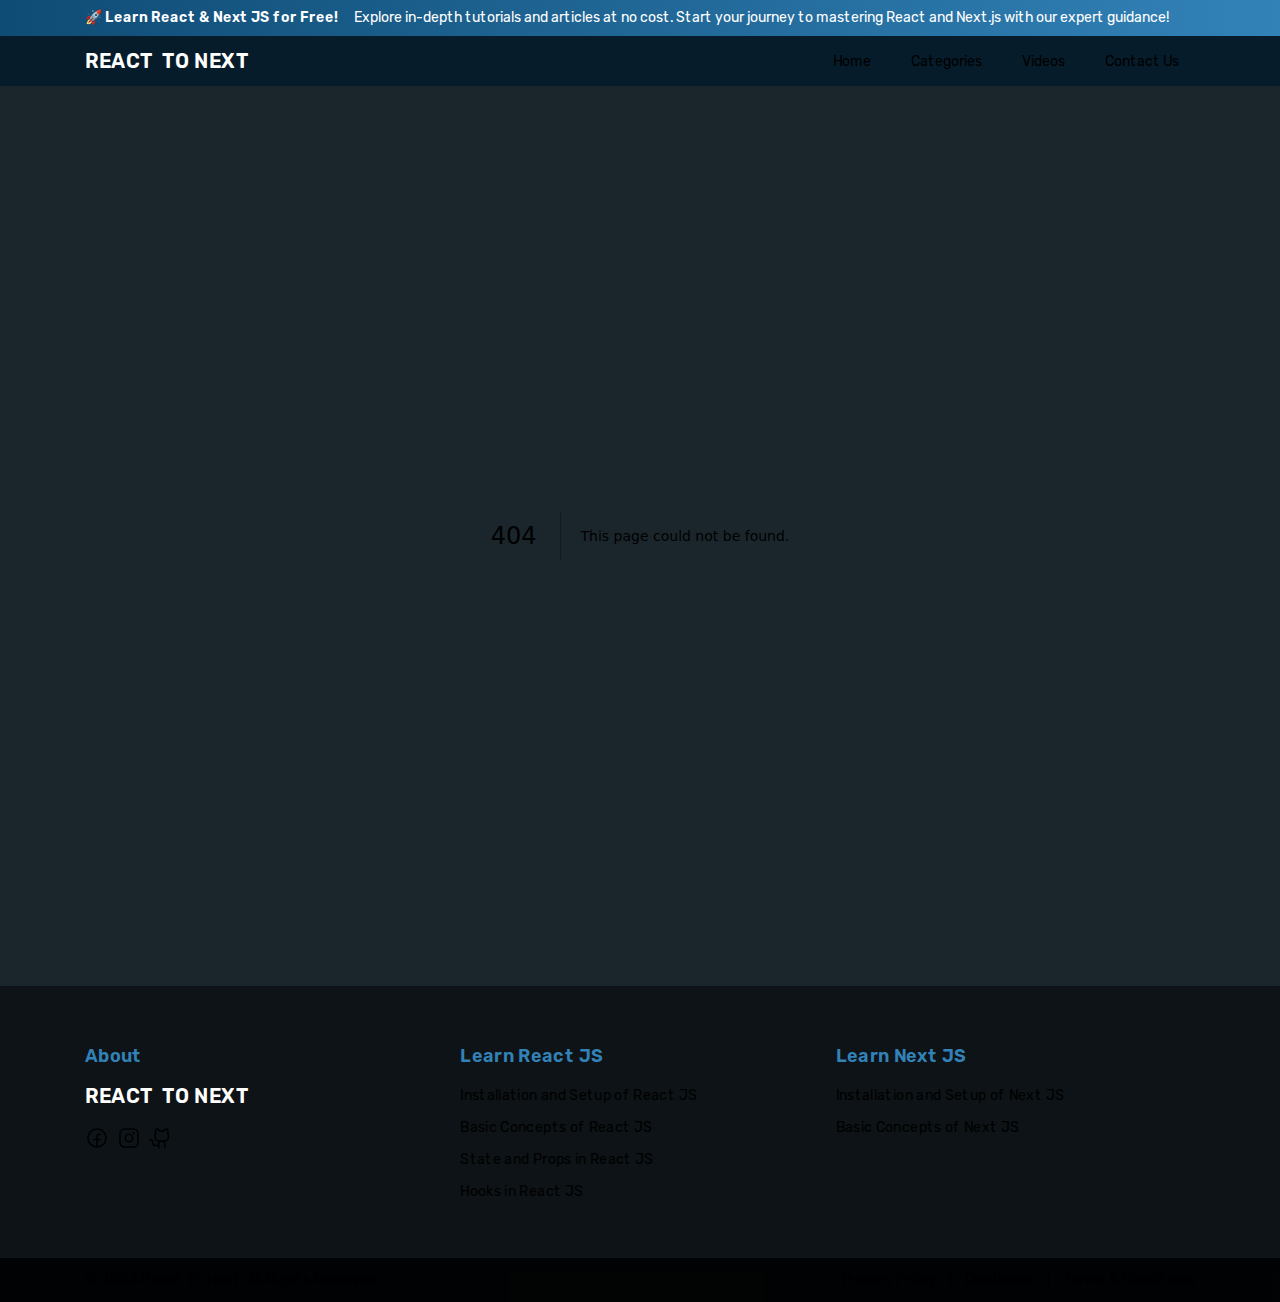
<file: 404/index.html>
<!DOCTYPE html><html lang="en"><head><meta charSet="utf-8"/><meta name="viewport" content="width=device-width, initial-scale=1"/><link rel="stylesheet" href="/_next/static/css/a67d826ea0c09bf2.css" data-precedence="next"/><link rel="preload" as="script" fetchPriority="low" href="/_next/static/chunks/webpack-d62b8ed73e995ccb.js"/><script src="/_next/static/chunks/94c12b52-d6c83205e4466f5a.js" async=""></script><script src="/_next/static/chunks/842-355fe4d1153688dc.js" async=""></script><script src="/_next/static/chunks/main-app-fc6e2b96e2870628.js" async=""></script><script src="/_next/static/chunks/819fb543-71c7f699a8a859ed.js" async=""></script><script src="/_next/static/chunks/353-b9d725937bceea42.js" async=""></script><script src="/_next/static/chunks/682-2002e2c32ecc20da.js" async=""></script><script src="/_next/static/chunks/app/layout-96686e52763e738d.js" async=""></script><script src="/_next/static/chunks/920-583fe14c39126448.js" async=""></script><script src="/_next/static/chunks/app/page-1702b7ba7210e4b6.js" async=""></script><meta name="robots" content="noindex"/><title>404: This page could not be found.</title><title>Shrikant Yadav | React JS | MERN Stack | Full Stack Development</title><meta name="description" content="Full Stack Web Developer and Trainer from Narmadapuram MP"/><script src="/_next/static/chunks/polyfills-78c92fac7aa8fdd8.js" noModule=""></script></head><body class="__className_b539cb"><header class="bg-darkBgModal hidden md:block fixed top-0 w-full z-50 transition-transform duration-300 translate-y-0"><div class="top-0 text-sm z-[99] bg-gradient-to-r from-primary to-secondary md:text-center text-white py-2 right-0 left-0"><div class="container mx-auto flex flex-wrap gap-2 md:gap-4 items-center"><h4 class="font-semibold">🚀 Learn React &amp; Next JS for Free!</h4><p class="text-sm">Explore in-depth tutorials and articles at no cost. Start your journey to mastering React and Next.js with our expert guidance!</p></div></div><div class="container mx-auto flex flex-wrap justify-between items-center"><div class="brand-logo"><div class="flex items-start flex-col justify-center"><a class="text-xl tracking-wide uppercase leading-none font-semibold inline-flex gap-2" href="/"><span class="text-white">React</span><span class="text-white">To Next</span></a></div></div><nav><ul class="h-[50px] flex justify-center items-center flex-wrap gap-2"><li class="relative group"><a class="px-4 py-2 leading-1 text-sm hover:bg-secondary rounded-lg transition-all ease-in-out " href="/">Home</a></li><li class="relative group"><a class="px-4 py-2 leading-1 text-sm hover:bg-secondary rounded-lg transition-all ease-in-out " href="#">Categories</a><ul class="absolute hidden group-hover:block bg-darkBg min-w-[200px] mt-1 shadow-lg py-2 rounded-md"><li><a class="block px-4 py-2 text-sm hover:bg-primary hover:text-white transition-all" href="/category/learn-react-js/">Learn React JS</a></li></ul></li><li class="relative group"><a class="px-4 py-2 leading-1 text-sm hover:bg-secondary rounded-lg transition-all ease-in-out " href="#">Videos</a><ul class="absolute hidden group-hover:block bg-darkBg min-w-[200px] mt-1 shadow-lg py-2 rounded-md"><li><a class="block px-4 py-2 text-sm hover:bg-primary hover:text-white transition-all" href="/category/react-js-videos/">React JS - Videos</a></li></ul></li><li class="relative group"><a class="px-4 py-2 leading-1 text-sm hover:bg-secondary rounded-lg transition-all ease-in-out " href="/contact-us/">Contact Us</a></li></ul></nav></div></header><button class="md:hidden z-50 bg-secondary text-primary inline-block p-2 rounded-md fixed right-3 top-3"><svg stroke="currentColor" fill="currentColor" stroke-width="0" viewBox="0 0 256 256" height="1em" width="1em" xmlns="http://www.w3.org/2000/svg"><path d="M228,128a12,12,0,0,1-12,12H40a12,12,0,0,1,0-24H216A12,12,0,0,1,228,128ZM40,76H216a12,12,0,0,0,0-24H40a12,12,0,0,0,0,24ZM216,180H40a12,12,0,0,0,0,24H216a12,12,0,0,0,0-24Z"></path></svg></button><div class="mt-0 md:mt-[86px]" style="min-height:calc(100vh - 402px)"><div style="font-family:system-ui,&quot;Segoe UI&quot;,Roboto,Helvetica,Arial,sans-serif,&quot;Apple Color Emoji&quot;,&quot;Segoe UI Emoji&quot;;height:100vh;text-align:center;display:flex;flex-direction:column;align-items:center;justify-content:center"><div><style>body{color:#000;background:#fff;margin:0}.next-error-h1{border-right:1px solid rgba(0,0,0,.3)}@media (prefers-color-scheme:dark){body{color:#fff;background:#000}.next-error-h1{border-right:1px solid rgba(255,255,255,.3)}}</style><h1 class="next-error-h1" style="display:inline-block;margin:0 20px 0 0;padding:0 23px 0 0;font-size:24px;font-weight:500;vertical-align:top;line-height:49px">404</h1><div style="display:inline-block"><h2 style="font-size:14px;font-weight:400;line-height:49px;margin:0">This page could not be found.</h2></div></div></div></div><footer class="w-full bg-black bg-opacity-50 text-sm tracking-wide"><div class="pt-5 md:pt-14"><div class="container mx-auto"><div class="grid grid-cols-1 md:grid-cols-3 gap-4"><div class="pb-0 md:pb-14"><h4 class="text-secondary font-semibold text-lg mb-4">About</h4><div class="mb-5"><div class="brand-logo"><div class="flex items-start flex-col justify-center"><a class="text-xl tracking-wide uppercase leading-none font-semibold inline-flex gap-2" href="/"><span class="text-white">React</span><span class="text-white">To Next</span></a></div></div></div><div class="inline-flex space-x-2 justify-around items-center text-2xl"><a title="Facebook" target="_blank" href="https://www.facebook.com/reacttonext/"><svg stroke="currentColor" fill="currentColor" stroke-width="0" viewBox="0 0 256 256" height="1em" width="1em" xmlns="http://www.w3.org/2000/svg"><path d="M128,24A104,104,0,1,0,232,128,104.11,104.11,0,0,0,128,24Zm8,191.63V152h24a8,8,0,0,0,0-16H136V112a16,16,0,0,1,16-16h16a8,8,0,0,0,0-16H152a32,32,0,0,0-32,32v24H96a8,8,0,0,0,0,16h24v63.63a88,88,0,1,1,16,0Z"></path></svg></a><a title="Instagram" target="_blank" href="https://www.instagram.com/reacttonext/"><svg stroke="currentColor" fill="currentColor" stroke-width="0" viewBox="0 0 256 256" height="1em" width="1em" xmlns="http://www.w3.org/2000/svg"><path d="M128,80a48,48,0,1,0,48,48A48.05,48.05,0,0,0,128,80Zm0,80a32,32,0,1,1,32-32A32,32,0,0,1,128,160ZM176,24H80A56.06,56.06,0,0,0,24,80v96a56.06,56.06,0,0,0,56,56h96a56.06,56.06,0,0,0,56-56V80A56.06,56.06,0,0,0,176,24Zm40,152a40,40,0,0,1-40,40H80a40,40,0,0,1-40-40V80A40,40,0,0,1,80,40h96a40,40,0,0,1,40,40ZM192,76a12,12,0,1,1-12-12A12,12,0,0,1,192,76Z"></path></svg></a><a title="Github" target="_blank" href="https://github.com/shrikant9907/reacttonext"><svg stroke="currentColor" fill="currentColor" stroke-width="0" viewBox="0 0 256 256" height="1em" width="1em" xmlns="http://www.w3.org/2000/svg"><path d="M208.31,75.68A59.78,59.78,0,0,0,202.93,28,8,8,0,0,0,196,24a59.75,59.75,0,0,0-48,24H124A59.75,59.75,0,0,0,76,24a8,8,0,0,0-6.93,4,59.78,59.78,0,0,0-5.38,47.68A58.14,58.14,0,0,0,56,104v8a56.06,56.06,0,0,0,48.44,55.47A39.8,39.8,0,0,0,96,192v8H72a24,24,0,0,1-24-24A40,40,0,0,0,8,136a8,8,0,0,0,0,16,24,24,0,0,1,24,24,40,40,0,0,0,40,40H96v16a8,8,0,0,0,16,0V192a24,24,0,0,1,48,0v40a8,8,0,0,0,16,0V192a39.8,39.8,0,0,0-8.44-24.53A56.06,56.06,0,0,0,216,112v-8A58.14,58.14,0,0,0,208.31,75.68ZM200,112a40,40,0,0,1-40,40H112a40,40,0,0,1-40-40v-8a41.74,41.74,0,0,1,6.9-22.48A8,8,0,0,0,80,73.83a43.81,43.81,0,0,1,.79-33.58,43.88,43.88,0,0,1,32.32,20.06A8,8,0,0,0,119.82,64h32.35a8,8,0,0,0,6.74-3.69,43.87,43.87,0,0,1,32.32-20.06A43.81,43.81,0,0,1,192,73.83a8.09,8.09,0,0,0,1,7.65A41.72,41.72,0,0,1,200,104Z"></path></svg></a></div></div><div class="pb-0 md:pb-14"><h4 class="text-secondary font-semibold text-lg mb-4">Learn React JS</h4><div class="inline-flex flex-col gap-3 justify-start items-start"><a href="#">Installation and Setup of React JS</a><a href="#">Basic Concepts of React JS</a><a href="#">State and Props in React JS</a><a href="#">Hooks in React JS</a></div></div><div class="pb-0 md:pb-14"><h4 class="text-secondary font-semibold text-lg mb-4">Learn Next JS</h4><div class="inline-flex flex-col gap-3 justify-start items-start"><a href="#">Installation and Setup of Next JS</a><a href="#">Basic Concepts of Next JS</a></div></div></div></div></div><div class="bg-black bg-opacity-85 py-3"><div class="container flex flex-wrap justify-center md:justify-between items-center mx-auto gap-2"><div class="flex flex-wrap gap-3">© 2024 React To Next. All Rights Reserved.</div><div class="flex flex-wrap gap-3"><a href="/privacy-policy/">Privacy Policy</a>|<a href="/disclaimer/">Disclaimer</a>|<a href="/terms-and-conditions/">Terms &amp; Conditions</a></div></div></div></footer><script src="/_next/static/chunks/webpack-d62b8ed73e995ccb.js" async=""></script><script>(self.__next_f=self.__next_f||[]).push([0]);self.__next_f.push([2,null])</script><script>self.__next_f.push([1,"1:HL[\"/_next/static/css/a67d826ea0c09bf2.css\",\"style\"]\n"])</script><script>self.__next_f.push([1,"2:I[9148,[],\"\"]\n4:I[6731,[],\"\"]\n5:I[2923,[],\"\"]\n6:I[9893,[\"782\",\"static/chunks/819fb543-71c7f699a8a859ed.js\",\"353\",\"static/chunks/353-b9d725937bceea42.js\",\"682\",\"static/chunks/682-2002e2c32ecc20da.js\",\"185\",\"static/chunks/app/layout-96686e52763e738d.js\"],\"default\"]\nb:I[9812,[\"782\",\"static/chunks/819fb543-71c7f699a8a859ed.js\",\"353\",\"static/chunks/353-b9d725937bceea42.js\",\"682\",\"static/chunks/682-2002e2c32ecc20da.js\",\"920\",\"static/chunks/920-583fe14c39126448.js\",\"931\",\"static/chunks/app/page-1702b7ba7210e4b6.js\"],\"\"]\nc:I[4414,[\"782\",\"static/chunks/819fb543-71c7f699a8a859ed.js\",\"353\",\"static/chunks/353-b9d725937bceea42.js\",\"682\",\"static/chunks/682-2002e2c32ecc20da.js\",\"185\",\"static/chunks/app/layout-96686e52763e738d.js\"],\"default\"]\ne:I[1304,[],\"\"]\n7:{\"fontFamily\":\"system-ui,\\\"Segoe UI\\\",Roboto,Helvetica,Arial,sans-serif,\\\"Apple Color Emoji\\\",\\\"Segoe UI Emoji\\\"\",\"height\":\"100vh\",\"textAlign\":\"center\",\"display\":\"flex\",\"flexDirection\":\"column\",\"alignItems\":\"center\",\"justifyContent\":\"center\"}\n8:{\"display\":\"inline-block\",\"margin\":\"0 20px 0 0\",\"padding\":\"0 23px 0 0\",\"fontSize\":24,\"fontWeight\":500,\"verticalAlign\":\"top\",\"lineHeight\":\"49px\"}\n9:{\"display\":\"inline-block\"}\na:{\"fontSize\":14,\"fontWeight\":400,\"lineHeight\":\"49px\",\"margin\":0}\nf:[]\n"])</script><script>self.__next_f.push([1,"0:[[[\"$\",\"link\",\"0\",{\"rel\":\"stylesheet\",\"href\":\"/_next/static/css/a67d826ea0c09bf2.css\",\"precedence\":\"next\",\"crossOrigin\":\"$undefined\"}]],[\"$\",\"$L2\",null,{\"buildId\":\"NnIeOyUPLd2ZFL1_gyt34\",\"assetPrefix\":\"\",\"initialCanonicalUrl\":\"/_not-found/\",\"initialTree\":[\"\",{\"children\":[\"/_not-found\",{\"children\":[\"__PAGE__\",{}]}]},\"$undefined\",\"$undefined\",true],\"initialSeedData\":[\"\",{\"children\":[\"/_not-found\",{\"children\":[\"__PAGE__\",{},[[\"$L3\",[[\"$\",\"title\",null,{\"children\":\"404: This page could not be found.\"}],[\"$\",\"div\",null,{\"style\":{\"fontFamily\":\"system-ui,\\\"Segoe UI\\\",Roboto,Helvetica,Arial,sans-serif,\\\"Apple Color Emoji\\\",\\\"Segoe UI Emoji\\\"\",\"height\":\"100vh\",\"textAlign\":\"center\",\"display\":\"flex\",\"flexDirection\":\"column\",\"alignItems\":\"center\",\"justifyContent\":\"center\"},\"children\":[\"$\",\"div\",null,{\"children\":[[\"$\",\"style\",null,{\"dangerouslySetInnerHTML\":{\"__html\":\"body{color:#000;background:#fff;margin:0}.next-error-h1{border-right:1px solid rgba(0,0,0,.3)}@media (prefers-color-scheme:dark){body{color:#fff;background:#000}.next-error-h1{border-right:1px solid rgba(255,255,255,.3)}}\"}}],[\"$\",\"h1\",null,{\"className\":\"next-error-h1\",\"style\":{\"display\":\"inline-block\",\"margin\":\"0 20px 0 0\",\"padding\":\"0 23px 0 0\",\"fontSize\":24,\"fontWeight\":500,\"verticalAlign\":\"top\",\"lineHeight\":\"49px\"},\"children\":\"404\"}],[\"$\",\"div\",null,{\"style\":{\"display\":\"inline-block\"},\"children\":[\"$\",\"h2\",null,{\"style\":{\"fontSize\":14,\"fontWeight\":400,\"lineHeight\":\"49px\",\"margin\":0},\"children\":\"This page could not be found.\"}]}]]}]}]]],null],null]},[\"$\",\"$L4\",null,{\"parallelRouterKey\":\"children\",\"segmentPath\":[\"children\",\"/_not-found\",\"children\"],\"error\":\"$undefined\",\"errorStyles\":\"$undefined\",\"errorScripts\":\"$undefined\",\"template\":[\"$\",\"$L5\",null,{}],\"templateStyles\":\"$undefined\",\"templateScripts\":\"$undefined\",\"notFound\":\"$undefined\",\"notFoundStyles\":\"$undefined\",\"styles\":null}],null]},[[\"$\",\"html\",null,{\"lang\":\"en\",\"children\":[\"$\",\"body\",null,{\"className\":\"__className_b539cb\",\"children\":[[\"$\",\"$L6\",null,{}],[\"$\",\"div\",null,{\"className\":\"mt-0 md:mt-[86px]\",\"style\":{\"minHeight\":\"calc(100vh - 402px)\"},\"children\":[\"$\",\"$L4\",null,{\"parallelRouterKey\":\"children\",\"segmentPath\":[\"children\"],\"error\":\"$undefined\",\"errorStyles\":\"$undefined\",\"errorScripts\":\"$undefined\",\"template\":[\"$\",\"$L5\",null,{}],\"templateStyles\":\"$undefined\",\"templateScripts\":\"$undefined\",\"notFound\":[[\"$\",\"title\",null,{\"children\":\"404: This page could not be found.\"}],[\"$\",\"div\",null,{\"style\":\"$7\",\"children\":[\"$\",\"div\",null,{\"children\":[[\"$\",\"style\",null,{\"dangerouslySetInnerHTML\":{\"__html\":\"body{color:#000;background:#fff;margin:0}.next-error-h1{border-right:1px solid rgba(0,0,0,.3)}@media (prefers-color-scheme:dark){body{color:#fff;background:#000}.next-error-h1{border-right:1px solid rgba(255,255,255,.3)}}\"}}],[\"$\",\"h1\",null,{\"className\":\"next-error-h1\",\"style\":\"$8\",\"children\":\"404\"}],[\"$\",\"div\",null,{\"style\":\"$9\",\"children\":[\"$\",\"h2\",null,{\"style\":\"$a\",\"children\":\"This page could not be found.\"}]}]]}]}]],\"notFoundStyles\":[],\"styles\":null}]}],[\"$\",\"footer\",null,{\"className\":\"w-full bg-black bg-opacity-50 text-sm tracking-wide\",\"children\":[[\"$\",\"div\",null,{\"className\":\"pt-5 md:pt-14\",\"children\":[\"$\",\"div\",null,{\"className\":\"container mx-auto\",\"children\":[\"$\",\"div\",null,{\"className\":\"grid grid-cols-1 md:grid-cols-3 gap-4\",\"children\":[[\"$\",\"div\",null,{\"className\":\"pb-0 md:pb-14\",\"children\":[[\"$\",\"h4\",null,{\"className\":\"text-secondary font-semibold text-lg mb-4\",\"children\":\"About\"}],[\"$\",\"div\",null,{\"className\":\"mb-5\",\"children\":[\"$\",\"div\",null,{\"className\":\"brand-logo\",\"children\":[\"$\",\"div\",null,{\"className\":\"flex items-start flex-col justify-center\",\"children\":[\"$\",\"$Lb\",null,{\"href\":\"/\",\"className\":\"text-xl tracking-wide uppercase leading-none font-semibold inline-flex gap-2\",\"children\":[[\"$\",\"span\",null,{\"className\":\"text-white\",\"children\":\"React\"}],[\"$\",\"span\",null,{\"className\":\"text-white\",\"children\":\"To Next\"}]]}]}]}]}],[\"$\",\"div\",null,{\"className\":\"inline-flex space-x-2 justify-around items-center text-2xl\",\"children\":[[\"$\",\"$Lb\",null,{\"href\":\"https://www.facebook.com/reacttonext/\",\"title\":\"Facebook\",\"target\":\"_blank\",\"children\":[\"$\",\"svg\",null,{\"stroke\":\"currentColor\",\"fill\":\"currentColor\",\"strokeWidth\":\"0\",\"viewBox\":\"0 0 256 256\",\"children\":[\"$undefined\",[[\"$\",\"path\",\"0\",{\"d\":\"M128,24A104,104,0,1,0,232,128,104.11,104.11,0,0,0,128,24Zm8,191.63V152h24a8,8,0,0,0,0-16H136V112a16,16,0,0,1,16-16h16a8,8,0,0,0,0-16H152a32,32,0,0,0-32,32v24H96a8,8,0,0,0,0,16h24v63.63a88,88,0,1,1,16,0Z\",\"children\":[]}]]],\"className\":\"$undefined\",\"style\":{\"color\":\"$undefined\"},\"height\":\"1em\",\"width\":\"1em\",\"xmlns\":\"http://www.w3.org/2000/svg\"}]}],[\"$\",\"$Lb\",null,{\"href\":\"https://www.instagram.com/reacttonext/\",\"title\":\"Instagram\",\"target\":\"_blank\",\"children\":[\"$\",\"svg\",null,{\"stroke\":\"currentColor\",\"fill\":\"currentColor\",\"strokeWidth\":\"0\",\"viewBox\":\"0 0 256 256\",\"children\":[\"$undefined\",[[\"$\",\"path\",\"0\",{\"d\":\"M128,80a48,48,0,1,0,48,48A48.05,48.05,0,0,0,128,80Zm0,80a32,32,0,1,1,32-32A32,32,0,0,1,128,160ZM176,24H80A56.06,56.06,0,0,0,24,80v96a56.06,56.06,0,0,0,56,56h96a56.06,56.06,0,0,0,56-56V80A56.06,56.06,0,0,0,176,24Zm40,152a40,40,0,0,1-40,40H80a40,40,0,0,1-40-40V80A40,40,0,0,1,80,40h96a40,40,0,0,1,40,40ZM192,76a12,12,0,1,1-12-12A12,12,0,0,1,192,76Z\",\"children\":[]}]]],\"className\":\"$undefined\",\"style\":{\"color\":\"$undefined\"},\"height\":\"1em\",\"width\":\"1em\",\"xmlns\":\"http://www.w3.org/2000/svg\"}]}],[\"$\",\"$Lb\",null,{\"href\":\"https://github.com/shrikant9907/reacttonext\",\"title\":\"Github\",\"target\":\"_blank\",\"children\":[\"$\",\"svg\",null,{\"stroke\":\"currentColor\",\"fill\":\"currentColor\",\"strokeWidth\":\"0\",\"viewBox\":\"0 0 256 256\",\"children\":[\"$undefined\",[[\"$\",\"path\",\"0\",{\"d\":\"M208.31,75.68A59.78,59.78,0,0,0,202.93,28,8,8,0,0,0,196,24a59.75,59.75,0,0,0-48,24H124A59.75,59.75,0,0,0,76,24a8,8,0,0,0-6.93,4,59.78,59.78,0,0,0-5.38,47.68A58.14,58.14,0,0,0,56,104v8a56.06,56.06,0,0,0,48.44,55.47A39.8,39.8,0,0,0,96,192v8H72a24,24,0,0,1-24-24A40,40,0,0,0,8,136a8,8,0,0,0,0,16,24,24,0,0,1,24,24,40,40,0,0,0,40,40H96v16a8,8,0,0,0,16,0V192a24,24,0,0,1,48,0v40a8,8,0,0,0,16,0V192a39.8,39.8,0,0,0-8.44-24.53A56.06,56.06,0,0,0,216,112v-8A58.14,58.14,0,0,0,208.31,75.68ZM200,112a40,40,0,0,1-40,40H112a40,40,0,0,1-40-40v-8a41.74,41.74,0,0,1,6.9-22.48A8,8,0,0,0,80,73.83a43.81,43.81,0,0,1,.79-33.58,43.88,43.88,0,0,1,32.32,20.06A8,8,0,0,0,119.82,64h32.35a8,8,0,0,0,6.74-3.69,43.87,43.87,0,0,1,32.32-20.06A43.81,43.81,0,0,1,192,73.83a8.09,8.09,0,0,0,1,7.65A41.72,41.72,0,0,1,200,104Z\",\"children\":[]}]]],\"className\":\"$undefined\",\"style\":{\"color\":\"$undefined\"},\"height\":\"1em\",\"width\":\"1em\",\"xmlns\":\"http://www.w3.org/2000/svg\"}]}]]}]]}],[\"$\",\"div\",null,{\"className\":\"pb-0 md:pb-14\",\"children\":[[\"$\",\"h4\",null,{\"className\":\"text-secondary font-semibold text-lg mb-4\",\"children\":\"Learn React JS\"}],[\"$\",\"div\",null,{\"className\":\"inline-flex flex-col gap-3 justify-start items-start\",\"children\":[[\"$\",\"$Lb\",null,{\"href\":\"#\",\"children\":\"Installation and Setup of React JS\"}],[\"$\",\"$Lb\",null,{\"href\":\"#\",\"children\":\"Basic Concepts of React JS\"}],[\"$\",\"$Lb\",null,{\"href\":\"#\",\"children\":\"State and Props in React JS\"}],[\"$\",\"$Lb\",null,{\"href\":\"#\",\"children\":\"Hooks in React JS\"}]]}]]}],[\"$\",\"div\",null,{\"className\":\"pb-0 md:pb-14\",\"children\":[[\"$\",\"h4\",null,{\"className\":\"text-secondary font-semibold text-lg mb-4\",\"children\":\"Learn Next JS\"}],[\"$\",\"div\",null,{\"className\":\"inline-flex flex-col gap-3 justify-start items-start\",\"children\":[[\"$\",\"$Lb\",null,{\"href\":\"#\",\"children\":\"Installation and Setup of Next JS\"}],[\"$\",\"$Lb\",null,{\"href\":\"#\",\"children\":\"Basic Concepts of Next JS\"}]]}]]}]]}]}]}],[\"$\",\"div\",null,{\"className\":\"bg-black bg-opacity-85 py-3\",\"children\":[\"$\",\"div\",null,{\"className\":\"container flex flex-wrap justify-center md:justify-between items-center mx-auto gap-2\",\"children\":[[\"$\",\"div\",null,{\"className\":\"flex flex-wrap gap-3\",\"children\":\"© 2024 React To Next. All Rights Reserved.\"}],[\"$\",\"div\",null,{\"className\":\"flex flex-wrap gap-3\",\"children\":[[\"$\",\"$Lb\",null,{\"href\":\"/privacy-policy/\",\"children\":\"Privacy Policy\"}],\"|\",[\"$\",\"$Lb\",null,{\"href\":\"/disclaimer/\",\"children\":\"Disclaimer\"}],\"|\",[\"$\",\"$Lb\",null,{\"href\":\"/terms-and-conditions\",\"children\":\"Terms \u0026 Conditions\"}]]}]]}]}],[\"$\",\"$Lc\",null,{}]]}]]}]}],null],null],\"couldBeIntercepted\":false,\"initialHead\":[[\"$\",\"meta\",null,{\"name\":\"robots\",\"content\":\"noindex\"}],\"$Ld\"],\"globalErrorComponent\":\"$e\",\"missingSlots\":\"$Wf\"}]]\n"])</script><script>self.__next_f.push([1,"d:[[\"$\",\"meta\",\"0\",{\"name\":\"viewport\",\"content\":\"width=device-width, initial-scale=1\"}],[\"$\",\"meta\",\"1\",{\"charSet\":\"utf-8\"}],[\"$\",\"title\",\"2\",{\"children\":\"Shrikant Yadav | React JS | MERN Stack | Full Stack Development\"}],[\"$\",\"meta\",\"3\",{\"name\":\"description\",\"content\":\"Full Stack Web Developer and Trainer from Narmadapuram MP\"}]]\n3:null\n"])</script></body></html>
</file>
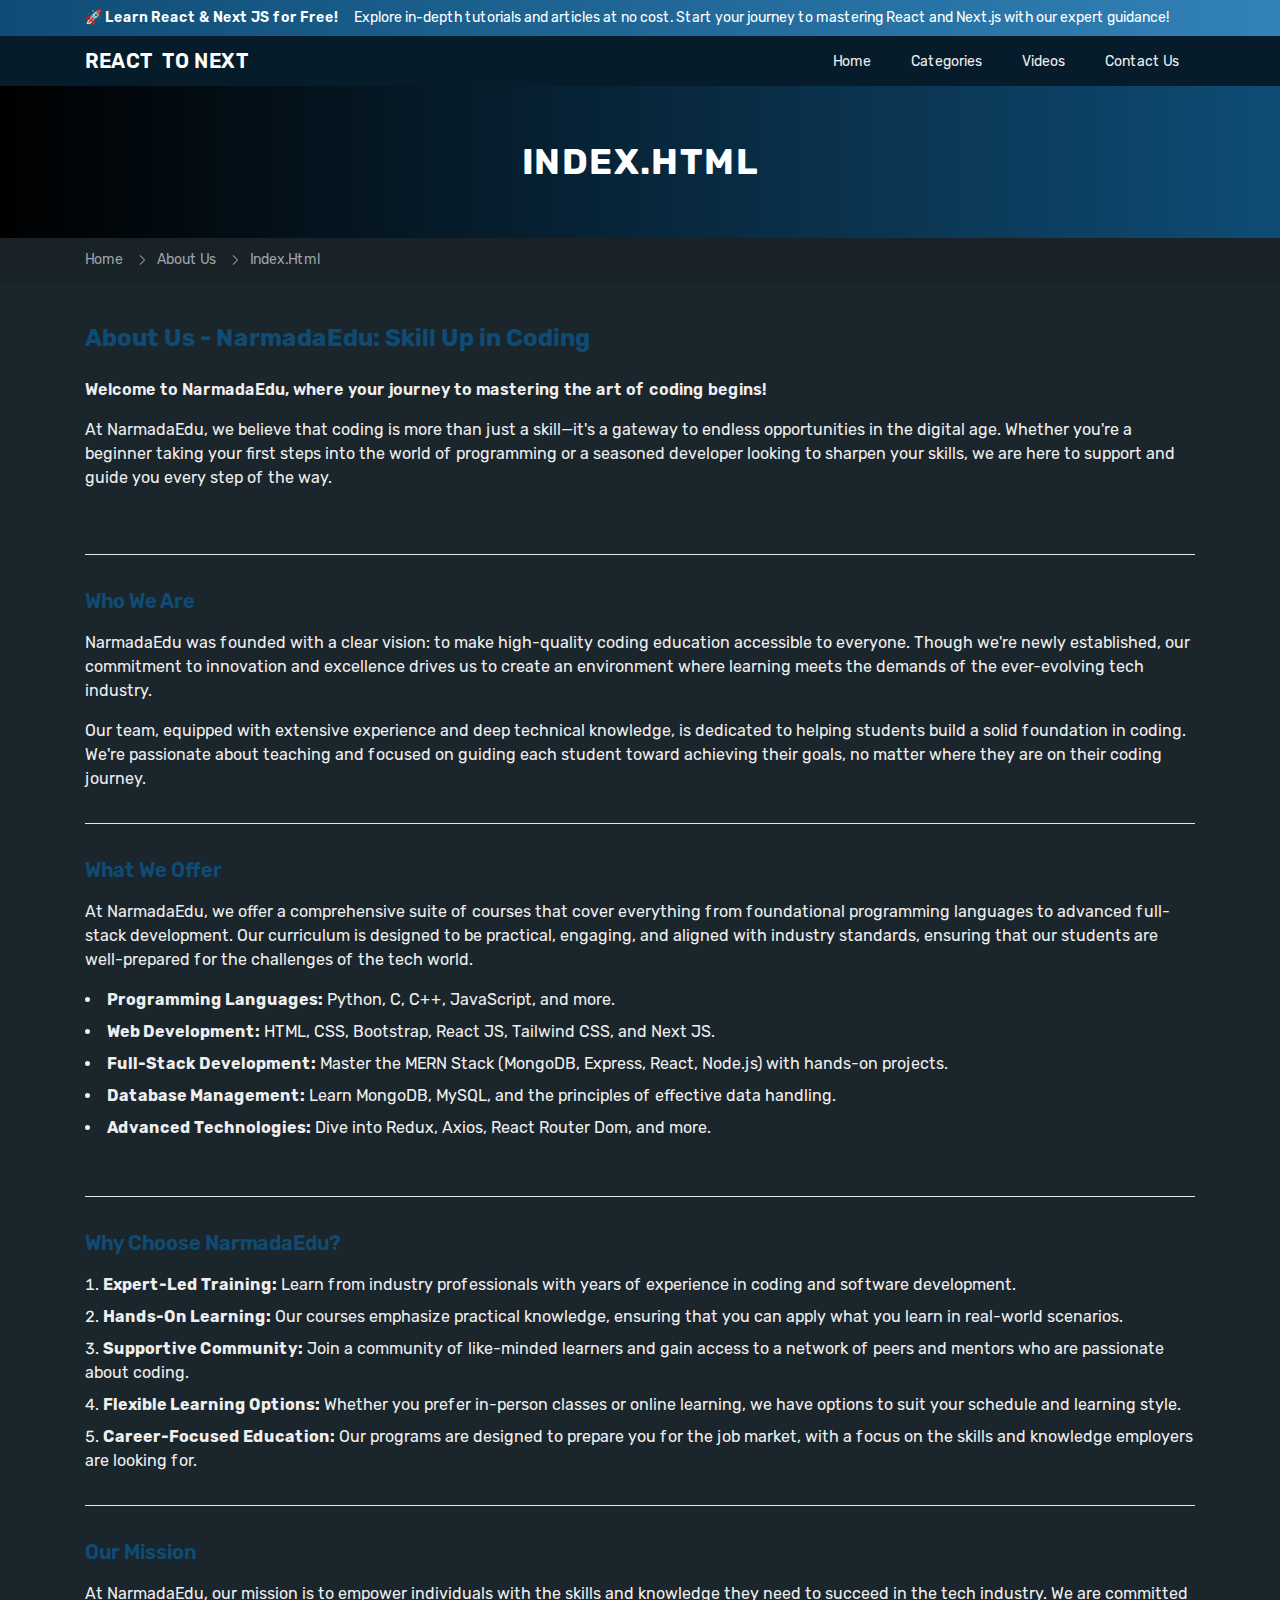
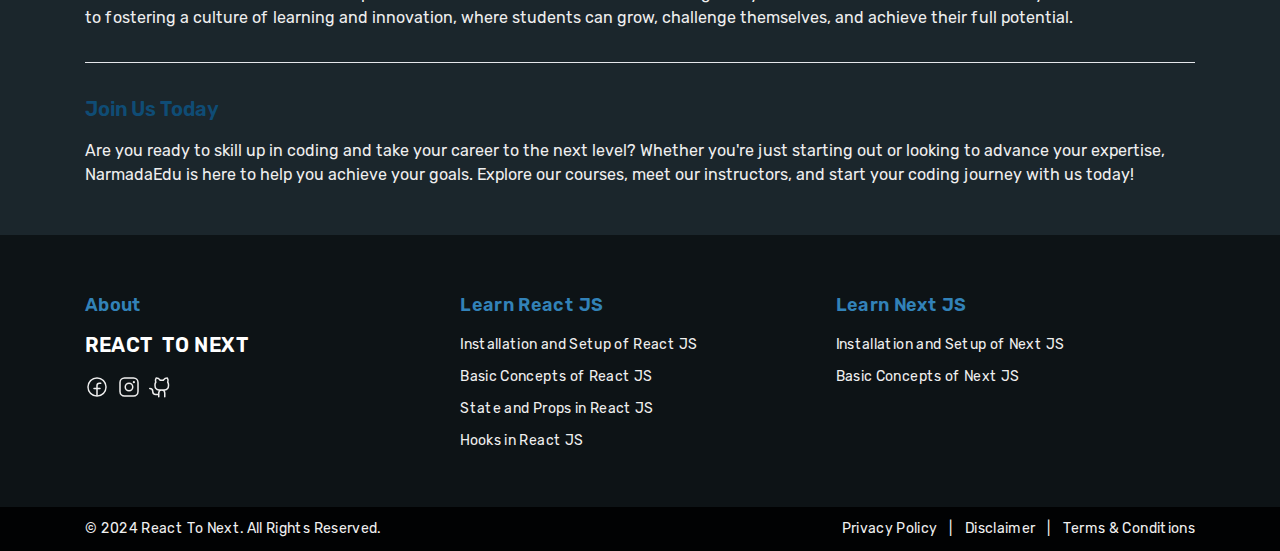
<file: about-us/index.html>
<!DOCTYPE html><html lang="en"><head><meta charSet="utf-8"/><meta name="viewport" content="width=device-width, initial-scale=1"/><link rel="stylesheet" href="/_next/static/css/a67d826ea0c09bf2.css" data-precedence="next"/><link rel="preload" as="script" fetchPriority="low" href="/_next/static/chunks/webpack-d62b8ed73e995ccb.js"/><script src="/_next/static/chunks/94c12b52-d6c83205e4466f5a.js" async=""></script><script src="/_next/static/chunks/842-355fe4d1153688dc.js" async=""></script><script src="/_next/static/chunks/main-app-fc6e2b96e2870628.js" async=""></script><script src="/_next/static/chunks/819fb543-71c7f699a8a859ed.js" async=""></script><script src="/_next/static/chunks/353-b9d725937bceea42.js" async=""></script><script src="/_next/static/chunks/app/(pages)/layout-93e84654db962fb0.js" async=""></script><script src="/_next/static/chunks/682-2002e2c32ecc20da.js" async=""></script><script src="/_next/static/chunks/app/layout-96686e52763e738d.js" async=""></script><script src="/_next/static/chunks/920-583fe14c39126448.js" async=""></script><script src="/_next/static/chunks/app/page-1702b7ba7210e4b6.js" async=""></script><title>Shrikant Yadav | Portfolio</title><meta name="description" content="Full Stack Web Developer and Trainer"/><link rel="icon" href="/favicon.ico" type="image/x-icon" sizes="16x16"/><script src="/_next/static/chunks/polyfills-78c92fac7aa8fdd8.js" noModule=""></script></head><body class="__className_b539cb"><header class="bg-darkBgModal hidden md:block fixed top-0 w-full z-50 transition-transform duration-300 translate-y-0"><div class="top-0 text-sm z-[99] bg-gradient-to-r from-primary to-secondary md:text-center text-white py-2 right-0 left-0"><div class="container mx-auto flex flex-wrap gap-2 md:gap-4 items-center"><h4 class="font-semibold">🚀 Learn React &amp; Next JS for Free!</h4><p class="text-sm">Explore in-depth tutorials and articles at no cost. Start your journey to mastering React and Next.js with our expert guidance!</p></div></div><div class="container mx-auto flex flex-wrap justify-between items-center"><div class="brand-logo"><div class="flex items-start flex-col justify-center"><a class="text-xl tracking-wide uppercase leading-none font-semibold inline-flex gap-2" href="/"><span class="text-white">React</span><span class="text-white">To Next</span></a></div></div><nav><ul class="h-[50px] flex justify-center items-center flex-wrap gap-2"><li class="relative group"><a class="px-4 py-2 leading-1 text-sm hover:bg-secondary rounded-lg transition-all ease-in-out " href="/">Home</a></li><li class="relative group"><a class="px-4 py-2 leading-1 text-sm hover:bg-secondary rounded-lg transition-all ease-in-out " href="#">Categories</a><ul class="absolute hidden group-hover:block bg-darkBg min-w-[200px] mt-1 shadow-lg py-2 rounded-md"><li><a class="block px-4 py-2 text-sm hover:bg-primary hover:text-white transition-all" href="/category/learn-react-js/">Learn React JS</a></li></ul></li><li class="relative group"><a class="px-4 py-2 leading-1 text-sm hover:bg-secondary rounded-lg transition-all ease-in-out " href="#">Videos</a><ul class="absolute hidden group-hover:block bg-darkBg min-w-[200px] mt-1 shadow-lg py-2 rounded-md"><li><a class="block px-4 py-2 text-sm hover:bg-primary hover:text-white transition-all" href="/category/react-js-videos/">React JS - Videos</a></li></ul></li><li class="relative group"><a class="px-4 py-2 leading-1 text-sm hover:bg-secondary rounded-lg transition-all ease-in-out " href="/contact-us/">Contact Us</a></li></ul></nav></div></header><button class="md:hidden z-50 bg-secondary text-primary inline-block p-2 rounded-md fixed right-3 top-3"><svg stroke="currentColor" fill="currentColor" stroke-width="0" viewBox="0 0 256 256" height="1em" width="1em" xmlns="http://www.w3.org/2000/svg"><path d="M228,128a12,12,0,0,1-12,12H40a12,12,0,0,1,0-24H216A12,12,0,0,1,228,128ZM40,76H216a12,12,0,0,0,0-24H40a12,12,0,0,0,0,24ZM216,180H40a12,12,0,0,0,0,24H216a12,12,0,0,0,0-24Z"></path></svg></button><div class="mt-0 md:mt-[86px]" style="min-height:calc(100vh - 402px)"><div class="mt-16"><div class="py-5 md:py-14 bg-gradient-to-r from-black to-primary"><div class="container mx-auto"><h1 class="text-center text-xl text-white md:text-4xl font-bold tracking-wide capitalize">ABOUT US</h1></div></div><div class="py-3 text-sm bg-black bg-opacity-10"><div class="container mx-auto px-4 max-w-6xl"><nav class="flex" aria-label="Breadcrumb"><ol class="inline-flex items-center space-x-1 md:space-x-3"><li class="inline-flex items-center"><a class="text-gray-400 hover:text-gray-500" href="/">Home</a></li></ol></nav></div></div><div class="min-h-96"><div class="container mx-auto"><div class="py-10"><h3 class="text-primary mb-6 text-2xl font-bold">About Us - NarmadaEdu: Skill Up in Coding</h3><p class="font-semibold mb-4">Welcome to NarmadaEdu, where your journey to mastering the art of coding begins!</p><p class="mb-6">At NarmadaEdu, we believe that coding is more than just a skill—it&#x27;s a gateway to endless opportunities in the digital age. Whether you&#x27;re a beginner taking your first steps into the world of programming or a seasoned developer looking to sharpen your skills, we are here to support and guide you every step of the way.</p></div><div class="py-8 border-t border-gray-200"><h4 class="text-primary mb-4 text-xl font-semibold">Who We Are</h4><p class="mb-4">NarmadaEdu was founded with a clear vision: to make high-quality coding education accessible to everyone. Though we&#x27;re newly established, our commitment to innovation and excellence drives us to create an environment where learning meets the demands of the ever-evolving tech industry.  </p><p>Our team, equipped with extensive experience and deep technical knowledge, is dedicated to helping students build a solid foundation in coding. We&#x27;re passionate about teaching and focused on guiding each student toward achieving their goals, no matter where they are on their coding journey.  </p></div><div class="py-8 border-t border-gray-200"><h4 class="text-primary mb-4 text-xl font-semibold">What We Offer</h4><p class="mb-4">At NarmadaEdu, we offer a comprehensive suite of courses that cover everything from foundational programming languages to advanced full-stack development. Our curriculum is designed to be practical, engaging, and aligned with industry standards, ensuring that our students are well-prepared for the challenges of the tech world.</p><ul class="list-disc list-inside mb-6"><li class="mb-2"><strong>Programming Languages:</strong> Python, C, C++, JavaScript, and more.</li><li class="mb-2"><strong>Web Development:</strong> HTML, CSS, Bootstrap, React JS, Tailwind CSS, and Next JS.</li><li class="mb-2"><strong>Full-Stack Development:</strong> Master the MERN Stack (MongoDB, Express, React, Node.js) with hands-on projects.</li><li class="mb-2"><strong>Database Management:</strong> Learn MongoDB, MySQL, and the principles of effective data handling.</li><li class="mb-2"><strong>Advanced Technologies:</strong> Dive into Redux, Axios, React Router Dom, and more.</li></ul></div><div class="py-8 border-t border-gray-200"><h4 class="text-primary mb-4 text-xl font-semibold">Why Choose NarmadaEdu?</h4><ol class="list-decimal list-inside space-y-2"><li><strong>Expert-Led Training:</strong> Learn from industry professionals with years of experience in coding and software development.</li><li><strong>Hands-On Learning:</strong> Our courses emphasize practical knowledge, ensuring that you can apply what you learn in real-world scenarios.</li><li><strong>Supportive Community:</strong> Join a community of like-minded learners and gain access to a network of peers and mentors who are passionate about coding.</li><li><strong>Flexible Learning Options:</strong> Whether you prefer in-person classes or online learning, we have options to suit your schedule and learning style.</li><li><strong>Career-Focused Education:</strong> Our programs are designed to prepare you for the job market, with a focus on the skills and knowledge employers are looking for.</li></ol></div><div class="py-8 border-t border-gray-200"><h4 class="text-primary mb-4 text-xl font-semibold">Our Mission</h4><p>At NarmadaEdu, our mission is to empower individuals with the skills and knowledge they need to succeed in the tech industry. We are committed to fostering a culture of learning and innovation, where students can grow, challenge themselves, and achieve their full potential.</p></div><div class="py-8 border-t border-gray-200"><h4 class="text-primary mb-4 text-xl font-semibold">Join Us Today</h4><p class="mb-4">Are you ready to skill up in coding and take your career to the next level? Whether you&#x27;re just starting out or looking to advance your expertise, NarmadaEdu is here to help you achieve your goals. Explore our courses, meet our instructors, and start your coding journey with us today!</p></div></div></div></div></div><footer class="w-full bg-black bg-opacity-50 text-sm tracking-wide"><div class="pt-5 md:pt-14"><div class="container mx-auto"><div class="grid grid-cols-1 md:grid-cols-3 gap-4"><div class="pb-0 md:pb-14"><h4 class="text-secondary font-semibold text-lg mb-4">About</h4><div class="mb-5"><div class="brand-logo"><div class="flex items-start flex-col justify-center"><a class="text-xl tracking-wide uppercase leading-none font-semibold inline-flex gap-2" href="/"><span class="text-white">React</span><span class="text-white">To Next</span></a></div></div></div><div class="inline-flex space-x-2 justify-around items-center text-2xl"><a title="Facebook" target="_blank" href="https://www.facebook.com/reacttonext/"><svg stroke="currentColor" fill="currentColor" stroke-width="0" viewBox="0 0 256 256" height="1em" width="1em" xmlns="http://www.w3.org/2000/svg"><path d="M128,24A104,104,0,1,0,232,128,104.11,104.11,0,0,0,128,24Zm8,191.63V152h24a8,8,0,0,0,0-16H136V112a16,16,0,0,1,16-16h16a8,8,0,0,0,0-16H152a32,32,0,0,0-32,32v24H96a8,8,0,0,0,0,16h24v63.63a88,88,0,1,1,16,0Z"></path></svg></a><a title="Instagram" target="_blank" href="https://www.instagram.com/reacttonext/"><svg stroke="currentColor" fill="currentColor" stroke-width="0" viewBox="0 0 256 256" height="1em" width="1em" xmlns="http://www.w3.org/2000/svg"><path d="M128,80a48,48,0,1,0,48,48A48.05,48.05,0,0,0,128,80Zm0,80a32,32,0,1,1,32-32A32,32,0,0,1,128,160ZM176,24H80A56.06,56.06,0,0,0,24,80v96a56.06,56.06,0,0,0,56,56h96a56.06,56.06,0,0,0,56-56V80A56.06,56.06,0,0,0,176,24Zm40,152a40,40,0,0,1-40,40H80a40,40,0,0,1-40-40V80A40,40,0,0,1,80,40h96a40,40,0,0,1,40,40ZM192,76a12,12,0,1,1-12-12A12,12,0,0,1,192,76Z"></path></svg></a><a title="Github" target="_blank" href="https://github.com/shrikant9907/reacttonext"><svg stroke="currentColor" fill="currentColor" stroke-width="0" viewBox="0 0 256 256" height="1em" width="1em" xmlns="http://www.w3.org/2000/svg"><path d="M208.31,75.68A59.78,59.78,0,0,0,202.93,28,8,8,0,0,0,196,24a59.75,59.75,0,0,0-48,24H124A59.75,59.75,0,0,0,76,24a8,8,0,0,0-6.93,4,59.78,59.78,0,0,0-5.38,47.68A58.14,58.14,0,0,0,56,104v8a56.06,56.06,0,0,0,48.44,55.47A39.8,39.8,0,0,0,96,192v8H72a24,24,0,0,1-24-24A40,40,0,0,0,8,136a8,8,0,0,0,0,16,24,24,0,0,1,24,24,40,40,0,0,0,40,40H96v16a8,8,0,0,0,16,0V192a24,24,0,0,1,48,0v40a8,8,0,0,0,16,0V192a39.8,39.8,0,0,0-8.44-24.53A56.06,56.06,0,0,0,216,112v-8A58.14,58.14,0,0,0,208.31,75.68ZM200,112a40,40,0,0,1-40,40H112a40,40,0,0,1-40-40v-8a41.74,41.74,0,0,1,6.9-22.48A8,8,0,0,0,80,73.83a43.81,43.81,0,0,1,.79-33.58,43.88,43.88,0,0,1,32.32,20.06A8,8,0,0,0,119.82,64h32.35a8,8,0,0,0,6.74-3.69,43.87,43.87,0,0,1,32.32-20.06A43.81,43.81,0,0,1,192,73.83a8.09,8.09,0,0,0,1,7.65A41.72,41.72,0,0,1,200,104Z"></path></svg></a></div></div><div class="pb-0 md:pb-14"><h4 class="text-secondary font-semibold text-lg mb-4">Learn React JS</h4><div class="inline-flex flex-col gap-3 justify-start items-start"><a href="#">Installation and Setup of React JS</a><a href="#">Basic Concepts of React JS</a><a href="#">State and Props in React JS</a><a href="#">Hooks in React JS</a></div></div><div class="pb-0 md:pb-14"><h4 class="text-secondary font-semibold text-lg mb-4">Learn Next JS</h4><div class="inline-flex flex-col gap-3 justify-start items-start"><a href="#">Installation and Setup of Next JS</a><a href="#">Basic Concepts of Next JS</a></div></div></div></div></div><div class="bg-black bg-opacity-85 py-3"><div class="container flex flex-wrap justify-center md:justify-between items-center mx-auto gap-2"><div class="flex flex-wrap gap-3">© 2024 React To Next. All Rights Reserved.</div><div class="flex flex-wrap gap-3"><a href="/privacy-policy/">Privacy Policy</a>|<a href="/disclaimer/">Disclaimer</a>|<a href="/terms-and-conditions/">Terms &amp; Conditions</a></div></div></div></footer><script src="/_next/static/chunks/webpack-d62b8ed73e995ccb.js" async=""></script><script>(self.__next_f=self.__next_f||[]).push([0]);self.__next_f.push([2,null])</script><script>self.__next_f.push([1,"1:HL[\"/_next/static/css/a67d826ea0c09bf2.css\",\"style\"]\n"])</script><script>self.__next_f.push([1,"2:I[9148,[],\"\"]\n4:I[6731,[],\"\"]\n5:I[2923,[],\"\"]\n6:I[6508,[\"782\",\"static/chunks/819fb543-71c7f699a8a859ed.js\",\"353\",\"static/chunks/353-b9d725937bceea42.js\",\"962\",\"static/chunks/app/(pages)/layout-93e84654db962fb0.js\"],\"default\"]\n7:I[1428,[\"782\",\"static/chunks/819fb543-71c7f699a8a859ed.js\",\"353\",\"static/chunks/353-b9d725937bceea42.js\",\"962\",\"static/chunks/app/(pages)/layout-93e84654db962fb0.js\"],\"default\"]\n8:I[9893,[\"782\",\"static/chunks/819fb543-71c7f699a8a859ed.js\",\"353\",\"static/chunks/353-b9d725937bceea42.js\",\"682\",\"static/chunks/682-2002e2c32ecc20da.js\",\"185\",\"static/chunks/app/layout-96686e52763e738d.js\"],\"default\"]\nd:I[9812,[\"782\",\"static/chunks/819fb543-71c7f699a8a859ed.js\",\"353\",\"static/chunks/353-b9d725937bceea42.js\",\"682\",\"static/chunks/682-2002e2c32ecc20da.js\",\"920\",\"static/chunks/920-583fe14c39126448.js\",\"931\",\"static/chunks/app/page-1702b7ba7210e4b6.js\"],\"\"]\ne:I[4414,[\"782\",\"static/chunks/819fb543-71c7f699a8a859ed.js\",\"353\",\"static/chunks/353-b9d725937bceea42.js\",\"682\",\"static/chunks/682-2002e2c32ecc20da.js\",\"185\",\"static/chunks/app/layout-96686e52763e738d.js\"],\"default\"]\n10:I[1304,[],\"\"]\n9:{\"fontFamily\":\"system-ui,\\\"Segoe UI\\\",Roboto,Helvetica,Arial,sans-serif,\\\"Apple Color Emoji\\\",\\\"Segoe UI Emoji\\\"\",\"height\":\"100vh\",\"textAlign\":\"center\",\"display\":\"flex\",\"flexDirection\":\"column\",\"alignItems\":\"center\",\"justifyContent\":\"center\"}\na:{\"display\":\"inline-block\",\"margin\":\"0 20px 0 0\",\"padding\":\"0 23px 0 0\",\"fontSize\":24,\"fontWeight\":500,\"verticalAlign\":\"top\",\"lineHeight\":\"49px\"}\nb:{\"display\":\"inline-block\"}\nc:{\"fontSize\":14,\"fontWeight\":400,\"lineHeight\":\"49px\",\"margin\":0}\n11:[]\n"])</script><script>self.__next_f.push([1,"0:[[[\"$\",\"link\",\"0\",{\"rel\":\"stylesheet\",\"href\":\"/_next/static/css/a67d826ea0c09bf2.css\",\"precedence\":\"next\",\"crossOrigin\":\"$undefined\"}]],[\"$\",\"$L2\",null,{\"buildId\":\"NnIeOyUPLd2ZFL1_gyt34\",\"assetPrefix\":\"\",\"initialCanonicalUrl\":\"/about-us/\",\"initialTree\":[\"\",{\"children\":[\"(pages)\",{\"children\":[\"about-us\",{\"children\":[\"__PAGE__\",{}]}]}]},\"$undefined\",\"$undefined\",true],\"initialSeedData\":[\"\",{\"children\":[\"(pages)\",{\"children\":[\"about-us\",{\"children\":[\"__PAGE__\",{},[[\"$L3\",[\"$\",\"div\",null,{\"className\":\"container mx-auto\",\"children\":[[\"$\",\"div\",null,{\"className\":\"py-10\",\"children\":[[\"$\",\"h3\",null,{\"className\":\"text-primary mb-6 text-2xl font-bold\",\"children\":\"About Us - NarmadaEdu: Skill Up in Coding\"}],[\"$\",\"p\",null,{\"className\":\"font-semibold mb-4\",\"children\":\"Welcome to NarmadaEdu, where your journey to mastering the art of coding begins!\"}],[\"$\",\"p\",null,{\"className\":\"mb-6\",\"children\":\"At NarmadaEdu, we believe that coding is more than just a skill—it's a gateway to endless opportunities in the digital age. Whether you're a beginner taking your first steps into the world of programming or a seasoned developer looking to sharpen your skills, we are here to support and guide you every step of the way.\"}]]}],[\"$\",\"div\",null,{\"className\":\"py-8 border-t border-gray-200\",\"children\":[[\"$\",\"h4\",null,{\"className\":\"text-primary mb-4 text-xl font-semibold\",\"children\":\"Who We Are\"}],[\"$\",\"p\",null,{\"className\":\"mb-4\",\"children\":\"NarmadaEdu was founded with a clear vision: to make high-quality coding education accessible to everyone. Though we're newly established, our commitment to innovation and excellence drives us to create an environment where learning meets the demands of the ever-evolving tech industry.  \"}],[\"$\",\"p\",null,{\"children\":\"Our team, equipped with extensive experience and deep technical knowledge, is dedicated to helping students build a solid foundation in coding. We're passionate about teaching and focused on guiding each student toward achieving their goals, no matter where they are on their coding journey.  \"}]]}],[\"$\",\"div\",null,{\"className\":\"py-8 border-t border-gray-200\",\"children\":[[\"$\",\"h4\",null,{\"className\":\"text-primary mb-4 text-xl font-semibold\",\"children\":\"What We Offer\"}],[\"$\",\"p\",null,{\"className\":\"mb-4\",\"children\":\"At NarmadaEdu, we offer a comprehensive suite of courses that cover everything from foundational programming languages to advanced full-stack development. Our curriculum is designed to be practical, engaging, and aligned with industry standards, ensuring that our students are well-prepared for the challenges of the tech world.\"}],[\"$\",\"ul\",null,{\"className\":\"list-disc list-inside mb-6\",\"children\":[[\"$\",\"li\",null,{\"className\":\"mb-2\",\"children\":[[\"$\",\"strong\",null,{\"children\":\"Programming Languages:\"}],\" Python, C, C++, JavaScript, and more.\"]}],[\"$\",\"li\",null,{\"className\":\"mb-2\",\"children\":[[\"$\",\"strong\",null,{\"children\":\"Web Development:\"}],\" HTML, CSS, Bootstrap, React JS, Tailwind CSS, and Next JS.\"]}],[\"$\",\"li\",null,{\"className\":\"mb-2\",\"children\":[[\"$\",\"strong\",null,{\"children\":\"Full-Stack Development:\"}],\" Master the MERN Stack (MongoDB, Express, React, Node.js) with hands-on projects.\"]}],[\"$\",\"li\",null,{\"className\":\"mb-2\",\"children\":[[\"$\",\"strong\",null,{\"children\":\"Database Management:\"}],\" Learn MongoDB, MySQL, and the principles of effective data handling.\"]}],[\"$\",\"li\",null,{\"className\":\"mb-2\",\"children\":[[\"$\",\"strong\",null,{\"children\":\"Advanced Technologies:\"}],\" Dive into Redux, Axios, React Router Dom, and more.\"]}]]}]]}],[\"$\",\"div\",null,{\"className\":\"py-8 border-t border-gray-200\",\"children\":[[\"$\",\"h4\",null,{\"className\":\"text-primary mb-4 text-xl font-semibold\",\"children\":\"Why Choose NarmadaEdu?\"}],[\"$\",\"ol\",null,{\"className\":\"list-decimal list-inside space-y-2\",\"children\":[[\"$\",\"li\",null,{\"children\":[[\"$\",\"strong\",null,{\"children\":\"Expert-Led Training:\"}],\" Learn from industry professionals with years of experience in coding and software development.\"]}],[\"$\",\"li\",null,{\"children\":[[\"$\",\"strong\",null,{\"children\":\"Hands-On Learning:\"}],\" Our courses emphasize practical knowledge, ensuring that you can apply what you learn in real-world scenarios.\"]}],[\"$\",\"li\",null,{\"children\":[[\"$\",\"strong\",null,{\"children\":\"Supportive Community:\"}],\" Join a community of like-minded learners and gain access to a network of peers and mentors who are passionate about coding.\"]}],[\"$\",\"li\",null,{\"children\":[[\"$\",\"strong\",null,{\"children\":\"Flexible Learning Options:\"}],\" Whether you prefer in-person classes or online learning, we have options to suit your schedule and learning style.\"]}],[\"$\",\"li\",null,{\"children\":[[\"$\",\"strong\",null,{\"children\":\"Career-Focused Education:\"}],\" Our programs are designed to prepare you for the job market, with a focus on the skills and knowledge employers are looking for.\"]}]]}]]}],[\"$\",\"div\",null,{\"className\":\"py-8 border-t border-gray-200\",\"children\":[[\"$\",\"h4\",null,{\"className\":\"text-primary mb-4 text-xl font-semibold\",\"children\":\"Our Mission\"}],[\"$\",\"p\",null,{\"children\":\"At NarmadaEdu, our mission is to empower individuals with the skills and knowledge they need to succeed in the tech industry. We are committed to fostering a culture of learning and innovation, where students can grow, challenge themselves, and achieve their full potential.\"}]]}],[\"$\",\"div\",null,{\"className\":\"py-8 border-t border-gray-200\",\"children\":[[\"$\",\"h4\",null,{\"className\":\"text-primary mb-4 text-xl font-semibold\",\"children\":\"Join Us Today\"}],[\"$\",\"p\",null,{\"className\":\"mb-4\",\"children\":\"Are you ready to skill up in coding and take your career to the next level? Whether you're just starting out or looking to advance your expertise, NarmadaEdu is here to help you achieve your goals. Explore our courses, meet our instructors, and start your coding journey with us today!\"}]]}]]}]],null],null]},[\"$\",\"$L4\",null,{\"parallelRouterKey\":\"children\",\"segmentPath\":[\"children\",\"(pages)\",\"children\",\"about-us\",\"children\"],\"error\":\"$undefined\",\"errorStyles\":\"$undefined\",\"errorScripts\":\"$undefined\",\"template\":[\"$\",\"$L5\",null,{}],\"templateStyles\":\"$undefined\",\"templateScripts\":\"$undefined\",\"notFound\":\"$undefined\",\"notFoundStyles\":\"$undefined\",\"styles\":null}],null]},[[\"$\",\"div\",null,{\"className\":\"mt-16\",\"children\":[[\"$\",\"$L6\",null,{}],[\"$\",\"$L7\",null,{}],[\"$\",\"div\",null,{\"className\":\"min-h-96\",\"children\":[\"$\",\"$L4\",null,{\"parallelRouterKey\":\"children\",\"segmentPath\":[\"children\",\"(pages)\",\"children\"],\"error\":\"$undefined\",\"errorStyles\":\"$undefined\",\"errorScripts\":\"$undefined\",\"template\":[\"$\",\"$L5\",null,{}],\"templateStyles\":\"$undefined\",\"templateScripts\":\"$undefined\",\"notFound\":[[\"$\",\"title\",null,{\"children\":\"404: This page could not be found.\"}],[\"$\",\"div\",null,{\"style\":{\"fontFamily\":\"system-ui,\\\"Segoe UI\\\",Roboto,Helvetica,Arial,sans-serif,\\\"Apple Color Emoji\\\",\\\"Segoe UI Emoji\\\"\",\"height\":\"100vh\",\"textAlign\":\"center\",\"display\":\"flex\",\"flexDirection\":\"column\",\"alignItems\":\"center\",\"justifyContent\":\"center\"},\"children\":[\"$\",\"div\",null,{\"children\":[[\"$\",\"style\",null,{\"dangerouslySetInnerHTML\":{\"__html\":\"body{color:#000;background:#fff;margin:0}.next-error-h1{border-right:1px solid rgba(0,0,0,.3)}@media (prefers-color-scheme:dark){body{color:#fff;background:#000}.next-error-h1{border-right:1px solid rgba(255,255,255,.3)}}\"}}],[\"$\",\"h1\",null,{\"className\":\"next-error-h1\",\"style\":{\"display\":\"inline-block\",\"margin\":\"0 20px 0 0\",\"padding\":\"0 23px 0 0\",\"fontSize\":24,\"fontWeight\":500,\"verticalAlign\":\"top\",\"lineHeight\":\"49px\"},\"children\":\"404\"}],[\"$\",\"div\",null,{\"style\":{\"display\":\"inline-block\"},\"children\":[\"$\",\"h2\",null,{\"style\":{\"fontSize\":14,\"fontWeight\":400,\"lineHeight\":\"49px\",\"margin\":0},\"children\":\"This page could not be found.\"}]}]]}]}]],\"notFoundStyles\":[],\"styles\":null}]}]]}],null],null]},[[\"$\",\"html\",null,{\"lang\":\"en\",\"children\":[\"$\",\"body\",null,{\"className\":\"__className_b539cb\",\"children\":[[\"$\",\"$L8\",null,{}],[\"$\",\"div\",null,{\"className\":\"mt-0 md:mt-[86px]\",\"style\":{\"minHeight\":\"calc(100vh - 402px)\"},\"children\":[\"$\",\"$L4\",null,{\"parallelRouterKey\":\"children\",\"segmentPath\":[\"children\"],\"error\":\"$undefined\",\"errorStyles\":\"$undefined\",\"errorScripts\":\"$undefined\",\"template\":[\"$\",\"$L5\",null,{}],\"templateStyles\":\"$undefined\",\"templateScripts\":\"$undefined\",\"notFound\":[[\"$\",\"title\",null,{\"children\":\"404: This page could not be found.\"}],[\"$\",\"div\",null,{\"style\":\"$9\",\"children\":[\"$\",\"div\",null,{\"children\":[[\"$\",\"style\",null,{\"dangerouslySetInnerHTML\":{\"__html\":\"body{color:#000;background:#fff;margin:0}.next-error-h1{border-right:1px solid rgba(0,0,0,.3)}@media (prefers-color-scheme:dark){body{color:#fff;background:#000}.next-error-h1{border-right:1px solid rgba(255,255,255,.3)}}\"}}],[\"$\",\"h1\",null,{\"className\":\"next-error-h1\",\"style\":\"$a\",\"children\":\"404\"}],[\"$\",\"div\",null,{\"style\":\"$b\",\"children\":[\"$\",\"h2\",null,{\"style\":\"$c\",\"children\":\"This page could not be found.\"}]}]]}]}]],\"notFoundStyles\":[],\"styles\":null}]}],[\"$\",\"footer\",null,{\"className\":\"w-full bg-black bg-opacity-50 text-sm tracking-wide\",\"children\":[[\"$\",\"div\",null,{\"className\":\"pt-5 md:pt-14\",\"children\":[\"$\",\"div\",null,{\"className\":\"container mx-auto\",\"children\":[\"$\",\"div\",null,{\"className\":\"grid grid-cols-1 md:grid-cols-3 gap-4\",\"children\":[[\"$\",\"div\",null,{\"className\":\"pb-0 md:pb-14\",\"children\":[[\"$\",\"h4\",null,{\"className\":\"text-secondary font-semibold text-lg mb-4\",\"children\":\"About\"}],[\"$\",\"div\",null,{\"className\":\"mb-5\",\"children\":[\"$\",\"div\",null,{\"className\":\"brand-logo\",\"children\":[\"$\",\"div\",null,{\"className\":\"flex items-start flex-col justify-center\",\"children\":[\"$\",\"$Ld\",null,{\"href\":\"/\",\"className\":\"text-xl tracking-wide uppercase leading-none font-semibold inline-flex gap-2\",\"children\":[[\"$\",\"span\",null,{\"className\":\"text-white\",\"children\":\"React\"}],[\"$\",\"span\",null,{\"className\":\"text-white\",\"children\":\"To Next\"}]]}]}]}]}],[\"$\",\"div\",null,{\"className\":\"inline-flex space-x-2 justify-around items-center text-2xl\",\"children\":[[\"$\",\"$Ld\",null,{\"href\":\"https://www.facebook.com/reacttonext/\",\"title\":\"Facebook\",\"target\":\"_blank\",\"children\":[\"$\",\"svg\",null,{\"stroke\":\"currentColor\",\"fill\":\"currentColor\",\"strokeWidth\":\"0\",\"viewBox\":\"0 0 256 256\",\"children\":[\"$undefined\",[[\"$\",\"path\",\"0\",{\"d\":\"M128,24A104,104,0,1,0,232,128,104.11,104.11,0,0,0,128,24Zm8,191.63V152h24a8,8,0,0,0,0-16H136V112a16,16,0,0,1,16-16h16a8,8,0,0,0,0-16H152a32,32,0,0,0-32,32v24H96a8,8,0,0,0,0,16h24v63.63a88,88,0,1,1,16,0Z\",\"children\":[]}]]],\"className\":\"$undefined\",\"style\":{\"color\":\"$undefined\"},\"height\":\"1em\",\"width\":\"1em\",\"xmlns\":\"http://www.w3.org/2000/svg\"}]}],[\"$\",\"$Ld\",null,{\"href\":\"https://www.instagram.com/reacttonext/\",\"title\":\"Instagram\",\"target\":\"_blank\",\"children\":[\"$\",\"svg\",null,{\"stroke\":\"currentColor\",\"fill\":\"currentColor\",\"strokeWidth\":\"0\",\"viewBox\":\"0 0 256 256\",\"children\":[\"$undefined\",[[\"$\",\"path\",\"0\",{\"d\":\"M128,80a48,48,0,1,0,48,48A48.05,48.05,0,0,0,128,80Zm0,80a32,32,0,1,1,32-32A32,32,0,0,1,128,160ZM176,24H80A56.06,56.06,0,0,0,24,80v96a56.06,56.06,0,0,0,56,56h96a56.06,56.06,0,0,0,56-56V80A56.06,56.06,0,0,0,176,24Zm40,152a40,40,0,0,1-40,40H80a40,40,0,0,1-40-40V80A40,40,0,0,1,80,40h96a40,40,0,0,1,40,40ZM192,76a12,12,0,1,1-12-12A12,12,0,0,1,192,76Z\",\"children\":[]}]]],\"className\":\"$undefined\",\"style\":{\"color\":\"$undefined\"},\"height\":\"1em\",\"width\":\"1em\",\"xmlns\":\"http://www.w3.org/2000/svg\"}]}],[\"$\",\"$Ld\",null,{\"href\":\"https://github.com/shrikant9907/reacttonext\",\"title\":\"Github\",\"target\":\"_blank\",\"children\":[\"$\",\"svg\",null,{\"stroke\":\"currentColor\",\"fill\":\"currentColor\",\"strokeWidth\":\"0\",\"viewBox\":\"0 0 256 256\",\"children\":[\"$undefined\",[[\"$\",\"path\",\"0\",{\"d\":\"M208.31,75.68A59.78,59.78,0,0,0,202.93,28,8,8,0,0,0,196,24a59.75,59.75,0,0,0-48,24H124A59.75,59.75,0,0,0,76,24a8,8,0,0,0-6.93,4,59.78,59.78,0,0,0-5.38,47.68A58.14,58.14,0,0,0,56,104v8a56.06,56.06,0,0,0,48.44,55.47A39.8,39.8,0,0,0,96,192v8H72a24,24,0,0,1-24-24A40,40,0,0,0,8,136a8,8,0,0,0,0,16,24,24,0,0,1,24,24,40,40,0,0,0,40,40H96v16a8,8,0,0,0,16,0V192a24,24,0,0,1,48,0v40a8,8,0,0,0,16,0V192a39.8,39.8,0,0,0-8.44-24.53A56.06,56.06,0,0,0,216,112v-8A58.14,58.14,0,0,0,208.31,75.68ZM200,112a40,40,0,0,1-40,40H112a40,40,0,0,1-40-40v-8a41.74,41.74,0,0,1,6.9-22.48A8,8,0,0,0,80,73.83a43.81,43.81,0,0,1,.79-33.58,43.88,43.88,0,0,1,32.32,20.06A8,8,0,0,0,119.82,64h32.35a8,8,0,0,0,6.74-3.69,43.87,43.87,0,0,1,32.32-20.06A43.81,43.81,0,0,1,192,73.83a8.09,8.09,0,0,0,1,7.65A41.72,41.72,0,0,1,200,104Z\",\"children\":[]}]]],\"className\":\"$undefined\",\"style\":{\"color\":\"$undefined\"},\"height\":\"1em\",\"width\":\"1em\",\"xmlns\":\"http://www.w3.org/2000/svg\"}]}]]}]]}],[\"$\",\"div\",null,{\"className\":\"pb-0 md:pb-14\",\"children\":[[\"$\",\"h4\",null,{\"className\":\"text-secondary font-semibold text-lg mb-4\",\"children\":\"Learn React JS\"}],[\"$\",\"div\",null,{\"className\":\"inline-flex flex-col gap-3 justify-start items-start\",\"children\":[[\"$\",\"$Ld\",null,{\"href\":\"#\",\"children\":\"Installation and Setup of React JS\"}],[\"$\",\"$Ld\",null,{\"href\":\"#\",\"children\":\"Basic Concepts of React JS\"}],[\"$\",\"$Ld\",null,{\"href\":\"#\",\"children\":\"State and Props in React JS\"}],[\"$\",\"$Ld\",null,{\"href\":\"#\",\"children\":\"Hooks in React JS\"}]]}]]}],[\"$\",\"div\",null,{\"className\":\"pb-0 md:pb-14\",\"children\":[[\"$\",\"h4\",null,{\"className\":\"text-secondary font-semibold text-lg mb-4\",\"children\":\"Learn Next JS\"}],[\"$\",\"div\",null,{\"className\":\"inline-flex flex-col gap-3 justify-start items-start\",\"children\":[[\"$\",\"$Ld\",null,{\"href\":\"#\",\"children\":\"Installation and Setup of Next JS\"}],[\"$\",\"$Ld\",null,{\"href\":\"#\",\"children\":\"Basic Concepts of Next JS\"}]]}]]}]]}]}]}],[\"$\",\"div\",null,{\"className\":\"bg-black bg-opacity-85 py-3\",\"children\":[\"$\",\"div\",null,{\"className\":\"container flex flex-wrap justify-center md:justify-between items-center mx-auto gap-2\",\"children\":[[\"$\",\"div\",null,{\"className\":\"flex flex-wrap gap-3\",\"children\":\"© 2024 React To Next. All Rights Reserved.\"}],[\"$\",\"div\",null,{\"className\":\"flex flex-wrap gap-3\",\"children\":[[\"$\",\"$Ld\",null,{\"href\":\"/privacy-policy/\",\"children\":\"Privacy Policy\"}],\"|\",[\"$\",\"$Ld\",null,{\"href\":\"/disclaimer/\",\"children\":\"Disclaimer\"}],\"|\",[\"$\",\"$Ld\",null,{\"href\":\"/terms-and-conditions\",\"children\":\"Terms \u0026 Conditions\"}]]}]]}]}],[\"$\",\"$Le\",null,{}]]}]]}]}],null],null],\"couldBeIntercepted\":false,\"initialHead\":[null,\"$Lf\"],\"globalErrorComponent\":\"$10\",\"missingSlots\":\"$W11\"}]]\n"])</script><script>self.__next_f.push([1,"f:[[\"$\",\"meta\",\"0\",{\"name\":\"viewport\",\"content\":\"width=device-width, initial-scale=1\"}],[\"$\",\"meta\",\"1\",{\"charSet\":\"utf-8\"}],[\"$\",\"title\",\"2\",{\"children\":\"Shrikant Yadav | Portfolio\"}],[\"$\",\"meta\",\"3\",{\"name\":\"description\",\"content\":\"Full Stack Web Developer and Trainer\"}],[\"$\",\"link\",\"4\",{\"rel\":\"icon\",\"href\":\"/favicon.ico\",\"type\":\"image/x-icon\",\"sizes\":\"16x16\"}]]\n3:null\n"])</script></body></html>
</file>
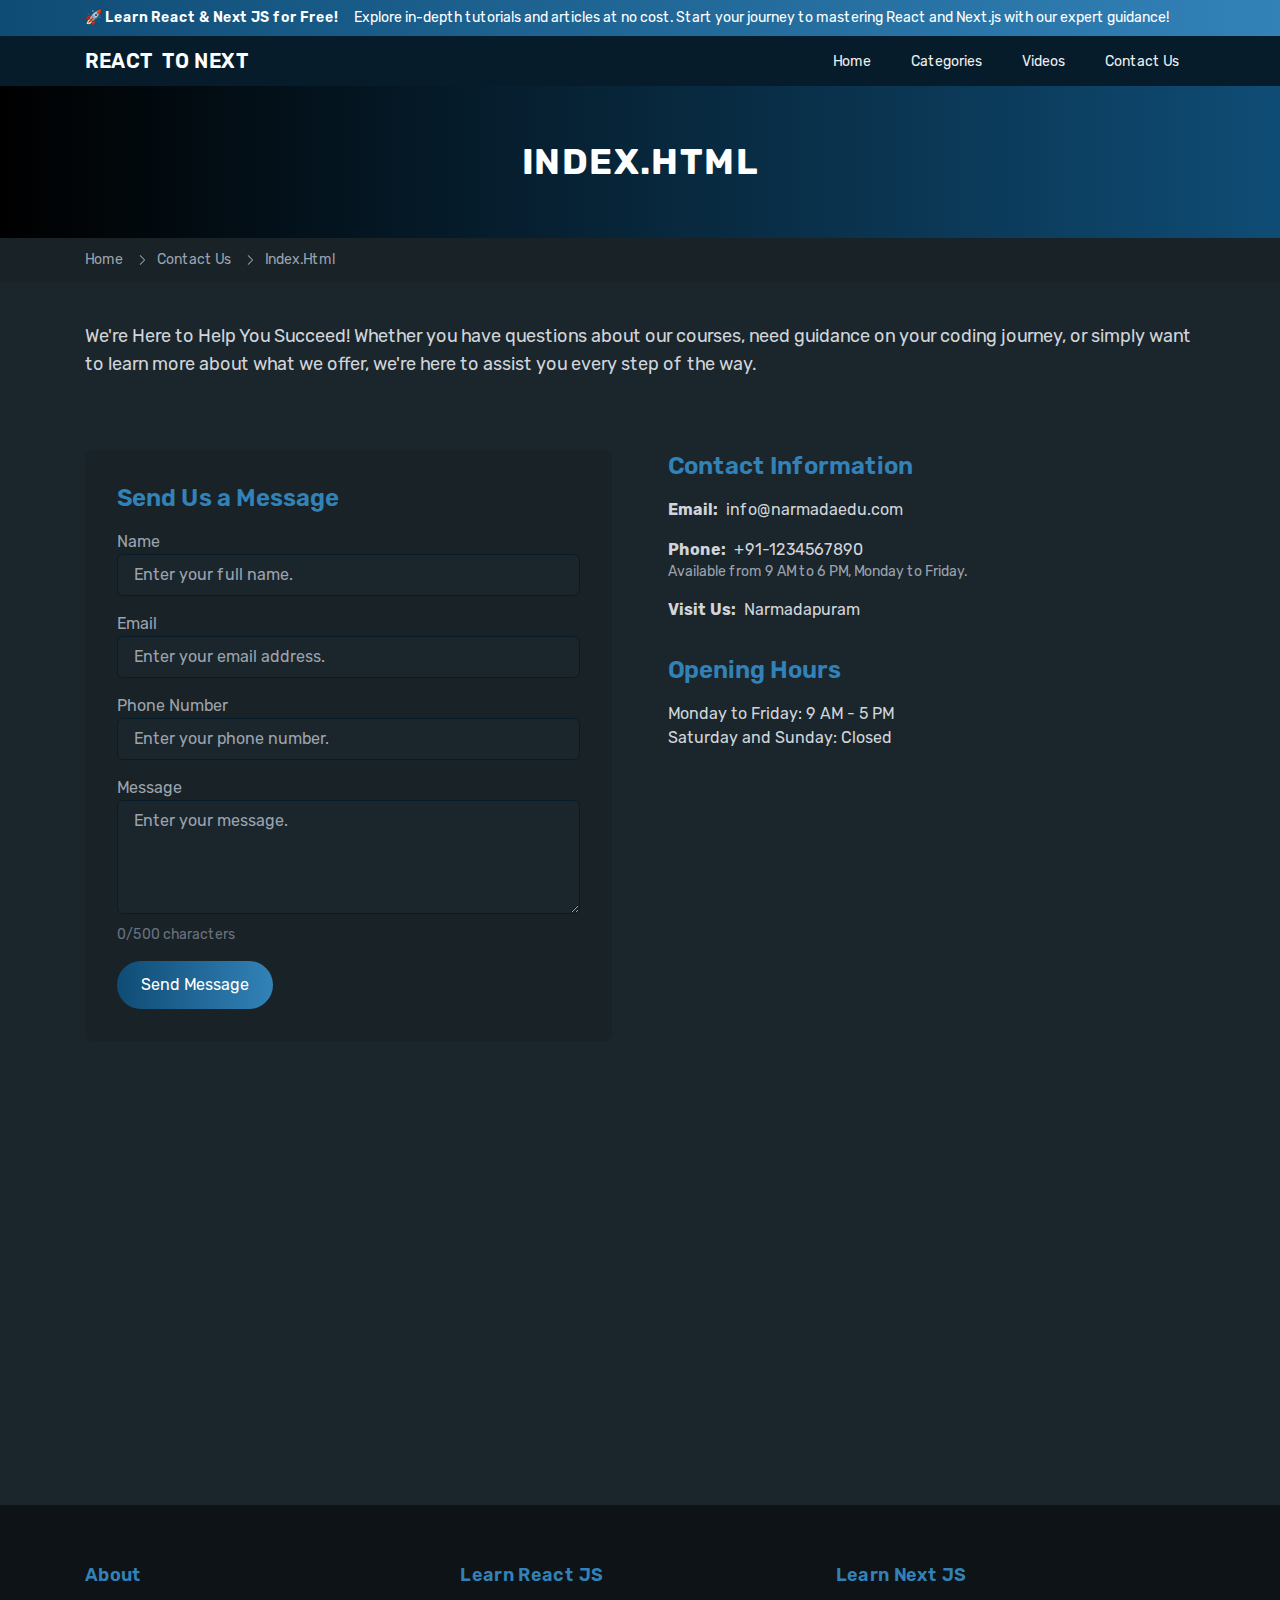
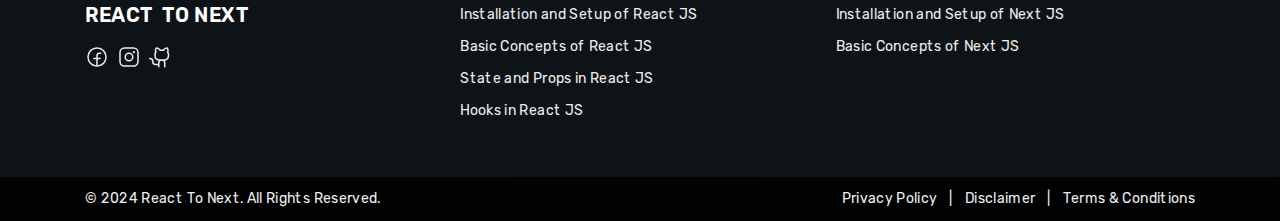
<file: contact-us/index.html>
<!DOCTYPE html><html lang="en"><head><meta charSet="utf-8"/><meta name="viewport" content="width=device-width, initial-scale=1"/><link rel="stylesheet" href="/_next/static/css/a67d826ea0c09bf2.css" data-precedence="next"/><link rel="preload" as="script" fetchPriority="low" href="/_next/static/chunks/webpack-d62b8ed73e995ccb.js"/><script src="/_next/static/chunks/94c12b52-d6c83205e4466f5a.js" async=""></script><script src="/_next/static/chunks/842-355fe4d1153688dc.js" async=""></script><script src="/_next/static/chunks/main-app-fc6e2b96e2870628.js" async=""></script><script src="/_next/static/chunks/353-b9d725937bceea42.js" async=""></script><script src="/_next/static/chunks/app/(pages)/contact-us/page-a41c039ac0071387.js" async=""></script><script src="/_next/static/chunks/819fb543-71c7f699a8a859ed.js" async=""></script><script src="/_next/static/chunks/app/(pages)/layout-93e84654db962fb0.js" async=""></script><script src="/_next/static/chunks/682-2002e2c32ecc20da.js" async=""></script><script src="/_next/static/chunks/app/layout-96686e52763e738d.js" async=""></script><script src="/_next/static/chunks/920-583fe14c39126448.js" async=""></script><script src="/_next/static/chunks/app/page-1702b7ba7210e4b6.js" async=""></script><title>Shrikant Yadav | Portfolio</title><meta name="description" content="Full Stack Web Developer and Trainer"/><link rel="icon" href="/favicon.ico" type="image/x-icon" sizes="16x16"/><script src="/_next/static/chunks/polyfills-78c92fac7aa8fdd8.js" noModule=""></script></head><body class="__className_b539cb"><header class="bg-darkBgModal hidden md:block fixed top-0 w-full z-50 transition-transform duration-300 translate-y-0"><div class="top-0 text-sm z-[99] bg-gradient-to-r from-primary to-secondary md:text-center text-white py-2 right-0 left-0"><div class="container mx-auto flex flex-wrap gap-2 md:gap-4 items-center"><h4 class="font-semibold">🚀 Learn React &amp; Next JS for Free!</h4><p class="text-sm">Explore in-depth tutorials and articles at no cost. Start your journey to mastering React and Next.js with our expert guidance!</p></div></div><div class="container mx-auto flex flex-wrap justify-between items-center"><div class="brand-logo"><div class="flex items-start flex-col justify-center"><a class="text-xl tracking-wide uppercase leading-none font-semibold inline-flex gap-2" href="/"><span class="text-white">React</span><span class="text-white">To Next</span></a></div></div><nav><ul class="h-[50px] flex justify-center items-center flex-wrap gap-2"><li class="relative group"><a class="px-4 py-2 leading-1 text-sm hover:bg-secondary rounded-lg transition-all ease-in-out " href="/">Home</a></li><li class="relative group"><a class="px-4 py-2 leading-1 text-sm hover:bg-secondary rounded-lg transition-all ease-in-out " href="#">Categories</a><ul class="absolute hidden group-hover:block bg-darkBg min-w-[200px] mt-1 shadow-lg py-2 rounded-md"><li><a class="block px-4 py-2 text-sm hover:bg-primary hover:text-white transition-all" href="/category/learn-react-js/">Learn React JS</a></li></ul></li><li class="relative group"><a class="px-4 py-2 leading-1 text-sm hover:bg-secondary rounded-lg transition-all ease-in-out " href="#">Videos</a><ul class="absolute hidden group-hover:block bg-darkBg min-w-[200px] mt-1 shadow-lg py-2 rounded-md"><li><a class="block px-4 py-2 text-sm hover:bg-primary hover:text-white transition-all" href="/category/react-js-videos/">React JS - Videos</a></li></ul></li><li class="relative group"><a class="px-4 py-2 leading-1 text-sm hover:bg-secondary rounded-lg transition-all ease-in-out " href="/contact-us/">Contact Us</a></li></ul></nav></div></header><button class="md:hidden z-50 bg-secondary text-primary inline-block p-2 rounded-md fixed right-3 top-3"><svg stroke="currentColor" fill="currentColor" stroke-width="0" viewBox="0 0 256 256" height="1em" width="1em" xmlns="http://www.w3.org/2000/svg"><path d="M228,128a12,12,0,0,1-12,12H40a12,12,0,0,1,0-24H216A12,12,0,0,1,228,128ZM40,76H216a12,12,0,0,0,0-24H40a12,12,0,0,0,0,24ZM216,180H40a12,12,0,0,0,0,24H216a12,12,0,0,0,0-24Z"></path></svg></button><div class="mt-0 md:mt-[86px]" style="min-height:calc(100vh - 402px)"><div class="mt-16"><div class="py-5 md:py-14 bg-gradient-to-r from-black to-primary"><div class="container mx-auto"><h1 class="text-center text-xl text-white md:text-4xl font-bold tracking-wide capitalize">CONTACT US</h1></div></div><div class="py-3 text-sm bg-black bg-opacity-10"><div class="container mx-auto px-4 max-w-6xl"><nav class="flex" aria-label="Breadcrumb"><ol class="inline-flex items-center space-x-1 md:space-x-3"><li class="inline-flex items-center"><a class="text-gray-400 hover:text-gray-500" href="/">Home</a></li></ol></nav></div></div><div class="min-h-96"><div class="container mx-auto px-4 text-gray-300"><div class="py-10 text-lg">We&#x27;re Here to Help You Succeed! Whether you have questions about our courses, need guidance on your coding journey, or simply want to learn more about what we offer, we&#x27;re here to assist you every step of the way.</div><div class="grid md:grid-cols-2 md:gap-14 gap-4 py-8"><div class="bg-black bg-opacity-10 p-4 md:p-8 rounded-lg border-darkBgModal"><h2 class="text-2xl font-semibold text-secondary mb-4">Send Us a Message</h2><form class="space-y-4"><div><label for="name" class="block text-gray-400">Name</label><input type="text" id="name" placeholder="Enter your full name." maxLength="50" class="w-full outline-none border border-darkBgModal px-4 py-2 rounded-md bg-darkBg" required="" name="name" value=""/></div><div><label for="email" class="block text-gray-400">Email</label><input type="email" id="email" placeholder="Enter your email address." maxLength="50" class="w-full outline-none border border-darkBgModal px-4 py-2 rounded-md bg-darkBg" required="" name="email" value=""/></div><div><label for="phone" class="block text-gray-400">Phone Number</label><input type="tel" id="phone" placeholder="Enter your phone number." maxLength="20" class="w-full outline-none border border-darkBgModal px-4 py-2 rounded-md bg-darkBg" required="" name="phone" value=""/></div><div><label for="message" class="block text-gray-400">Message</label><textarea id="message" name="message" placeholder="Enter your message." maxLength="600" class="w-full outline-none border border-darkBgModal px-4 py-2 rounded-md bg-darkBg" rows="4" required=""></textarea><p class="text-sm mt-1 text-gray-500">0/500 characters</p></div><div><button class="inline-flex gap-2 justify-center items-center rounded-full py-3 px-6 bg-gradient-to-r from-primary to-secondary text-white">Send Message</button></div></form></div><div><h2 class="text-2xl font-semibold text-secondary mb-4">Contact Information</h2><ul class="space-y-4"><li><strong>Email:</strong><a href="mailto:info@narmadaedu.com" class="text-inherit hover:underline ml-2">info@narmadaedu.com</a></li><li><strong>Phone:</strong><a href="tel:+911234567890" class="text-inherit hover:underline ml-2">+91-1234567890</a><p class="text-sm text-gray-400">Available from 9 AM to 6 PM, Monday to Friday.</p></li><li><strong>Visit Us:</strong><span class="ml-2">Narmadapuram</span></li></ul><div class="mt-8"><h2 class="text-2xl font-semibold text-secondary mb-4">Opening Hours</h2><p>Monday to Friday: 9 AM - 5 PM</p><p>Saturday and Sunday: Closed</p></div></div></div></div><div class="w-full mt-12"><iframe class="w-full h-64 sm:h-96  grayscale invert outline-none border-0 contrast-80" src="https://www.google.com/maps/embed?pb=!1m18!1m12!1m3!1d3683.5464381073595!2d77.7153533153939!3d22.957957484987373!2m3!1f0!2f0!3f0!3m2!1i1024!2i768!4f13.1!3m3!1m2!1s0x3981db9ebf8a6e11%3A0x9fb9b1af91f00f19!2sNarmadapuram%2C%20Madhya%20Pradesh!5e0!3m2!1sen!2sin!4v1693835947603!5m2!1sen!2sin" loading="lazy" referrerPolicy="no-referrer-when-downgrade"></iframe></div></div></div></div><footer class="w-full bg-black bg-opacity-50 text-sm tracking-wide"><div class="pt-5 md:pt-14"><div class="container mx-auto"><div class="grid grid-cols-1 md:grid-cols-3 gap-4"><div class="pb-0 md:pb-14"><h4 class="text-secondary font-semibold text-lg mb-4">About</h4><div class="mb-5"><div class="brand-logo"><div class="flex items-start flex-col justify-center"><a class="text-xl tracking-wide uppercase leading-none font-semibold inline-flex gap-2" href="/"><span class="text-white">React</span><span class="text-white">To Next</span></a></div></div></div><div class="inline-flex space-x-2 justify-around items-center text-2xl"><a title="Facebook" target="_blank" href="https://www.facebook.com/reacttonext/"><svg stroke="currentColor" fill="currentColor" stroke-width="0" viewBox="0 0 256 256" height="1em" width="1em" xmlns="http://www.w3.org/2000/svg"><path d="M128,24A104,104,0,1,0,232,128,104.11,104.11,0,0,0,128,24Zm8,191.63V152h24a8,8,0,0,0,0-16H136V112a16,16,0,0,1,16-16h16a8,8,0,0,0,0-16H152a32,32,0,0,0-32,32v24H96a8,8,0,0,0,0,16h24v63.63a88,88,0,1,1,16,0Z"></path></svg></a><a title="Instagram" target="_blank" href="https://www.instagram.com/reacttonext/"><svg stroke="currentColor" fill="currentColor" stroke-width="0" viewBox="0 0 256 256" height="1em" width="1em" xmlns="http://www.w3.org/2000/svg"><path d="M128,80a48,48,0,1,0,48,48A48.05,48.05,0,0,0,128,80Zm0,80a32,32,0,1,1,32-32A32,32,0,0,1,128,160ZM176,24H80A56.06,56.06,0,0,0,24,80v96a56.06,56.06,0,0,0,56,56h96a56.06,56.06,0,0,0,56-56V80A56.06,56.06,0,0,0,176,24Zm40,152a40,40,0,0,1-40,40H80a40,40,0,0,1-40-40V80A40,40,0,0,1,80,40h96a40,40,0,0,1,40,40ZM192,76a12,12,0,1,1-12-12A12,12,0,0,1,192,76Z"></path></svg></a><a title="Github" target="_blank" href="https://github.com/shrikant9907/reacttonext"><svg stroke="currentColor" fill="currentColor" stroke-width="0" viewBox="0 0 256 256" height="1em" width="1em" xmlns="http://www.w3.org/2000/svg"><path d="M208.31,75.68A59.78,59.78,0,0,0,202.93,28,8,8,0,0,0,196,24a59.75,59.75,0,0,0-48,24H124A59.75,59.75,0,0,0,76,24a8,8,0,0,0-6.93,4,59.78,59.78,0,0,0-5.38,47.68A58.14,58.14,0,0,0,56,104v8a56.06,56.06,0,0,0,48.44,55.47A39.8,39.8,0,0,0,96,192v8H72a24,24,0,0,1-24-24A40,40,0,0,0,8,136a8,8,0,0,0,0,16,24,24,0,0,1,24,24,40,40,0,0,0,40,40H96v16a8,8,0,0,0,16,0V192a24,24,0,0,1,48,0v40a8,8,0,0,0,16,0V192a39.8,39.8,0,0,0-8.44-24.53A56.06,56.06,0,0,0,216,112v-8A58.14,58.14,0,0,0,208.31,75.68ZM200,112a40,40,0,0,1-40,40H112a40,40,0,0,1-40-40v-8a41.74,41.74,0,0,1,6.9-22.48A8,8,0,0,0,80,73.83a43.81,43.81,0,0,1,.79-33.58,43.88,43.88,0,0,1,32.32,20.06A8,8,0,0,0,119.82,64h32.35a8,8,0,0,0,6.74-3.69,43.87,43.87,0,0,1,32.32-20.06A43.81,43.81,0,0,1,192,73.83a8.09,8.09,0,0,0,1,7.65A41.72,41.72,0,0,1,200,104Z"></path></svg></a></div></div><div class="pb-0 md:pb-14"><h4 class="text-secondary font-semibold text-lg mb-4">Learn React JS</h4><div class="inline-flex flex-col gap-3 justify-start items-start"><a href="#">Installation and Setup of React JS</a><a href="#">Basic Concepts of React JS</a><a href="#">State and Props in React JS</a><a href="#">Hooks in React JS</a></div></div><div class="pb-0 md:pb-14"><h4 class="text-secondary font-semibold text-lg mb-4">Learn Next JS</h4><div class="inline-flex flex-col gap-3 justify-start items-start"><a href="#">Installation and Setup of Next JS</a><a href="#">Basic Concepts of Next JS</a></div></div></div></div></div><div class="bg-black bg-opacity-85 py-3"><div class="container flex flex-wrap justify-center md:justify-between items-center mx-auto gap-2"><div class="flex flex-wrap gap-3">© 2024 React To Next. All Rights Reserved.</div><div class="flex flex-wrap gap-3"><a href="/privacy-policy/">Privacy Policy</a>|<a href="/disclaimer/">Disclaimer</a>|<a href="/terms-and-conditions/">Terms &amp; Conditions</a></div></div></div></footer><script src="/_next/static/chunks/webpack-d62b8ed73e995ccb.js" async=""></script><script>(self.__next_f=self.__next_f||[]).push([0]);self.__next_f.push([2,null])</script><script>self.__next_f.push([1,"1:HL[\"/_next/static/css/a67d826ea0c09bf2.css\",\"style\"]\n"])</script><script>self.__next_f.push([1,"2:I[9148,[],\"\"]\n4:I[619,[],\"ClientPageRoot\"]\n5:I[1175,[\"353\",\"static/chunks/353-b9d725937bceea42.js\",\"964\",\"static/chunks/app/(pages)/contact-us/page-a41c039ac0071387.js\"],\"default\"]\n6:I[6731,[],\"\"]\n7:I[2923,[],\"\"]\n8:I[6508,[\"782\",\"static/chunks/819fb543-71c7f699a8a859ed.js\",\"353\",\"static/chunks/353-b9d725937bceea42.js\",\"962\",\"static/chunks/app/(pages)/layout-93e84654db962fb0.js\"],\"default\"]\n9:I[1428,[\"782\",\"static/chunks/819fb543-71c7f699a8a859ed.js\",\"353\",\"static/chunks/353-b9d725937bceea42.js\",\"962\",\"static/chunks/app/(pages)/layout-93e84654db962fb0.js\"],\"default\"]\na:I[9893,[\"782\",\"static/chunks/819fb543-71c7f699a8a859ed.js\",\"353\",\"static/chunks/353-b9d725937bceea42.js\",\"682\",\"static/chunks/682-2002e2c32ecc20da.js\",\"185\",\"static/chunks/app/layout-96686e52763e738d.js\"],\"default\"]\nf:I[9812,[\"782\",\"static/chunks/819fb543-71c7f699a8a859ed.js\",\"353\",\"static/chunks/353-b9d725937bceea42.js\",\"682\",\"static/chunks/682-2002e2c32ecc20da.js\",\"920\",\"static/chunks/920-583fe14c39126448.js\",\"931\",\"static/chunks/app/page-1702b7ba7210e4b6.js\"],\"\"]\n10:I[4414,[\"782\",\"static/chunks/819fb543-71c7f699a8a859ed.js\",\"353\",\"static/chunks/353-b9d725937bceea42.js\",\"682\",\"static/chunks/682-2002e2c32ecc20da.js\",\"185\",\"static/chunks/app/layout-96686e52763e738d.js\"],\"default\"]\n12:I[1304,[],\"\"]\nb:{\"fontFamily\":\"system-ui,\\\"Segoe UI\\\",Roboto,Helvetica,Arial,sans-serif,\\\"Apple Color Emoji\\\",\\\"Segoe UI Emoji\\\"\",\"height\":\"100vh\",\"textAlign\":\"center\",\"display\":\"flex\",\"flexDirection\":\"column\",\"alignItems\":\"center\",\"justifyContent\":\"center\"}\nc:{\"display\":\"inline-block\",\"margin\":\"0 20px 0 0\",\"padding\":\"0 23px 0 0\",\"fontSize\":24,\"fontWeight\":500,\"verticalAlign\":\"top\",\"lineHeight\":\"49px\"}\nd:{\"display\":\"inline-block\"}\ne:{\"fontSize\":14,\"fontWeight\":400,\"lineHeight\":\"49px\",\"margin\":0}\n13:[]\n"])</script><script>self.__next_f.push([1,"0:[[[\"$\",\"link\",\"0\",{\"rel\":\"stylesheet\",\"href\":\"/_next/static/css/a67d826ea0c09bf2.css\",\"precedence\":\"next\",\"crossOrigin\":\"$undefined\"}]],[\"$\",\"$L2\",null,{\"buildId\":\"NnIeOyUPLd2ZFL1_gyt34\",\"assetPrefix\":\"\",\"initialCanonicalUrl\":\"/contact-us/\",\"initialTree\":[\"\",{\"children\":[\"(pages)\",{\"children\":[\"contact-us\",{\"children\":[\"__PAGE__\",{}]}]}]},\"$undefined\",\"$undefined\",true],\"initialSeedData\":[\"\",{\"children\":[\"(pages)\",{\"children\":[\"contact-us\",{\"children\":[\"__PAGE__\",{},[[\"$L3\",[\"$\",\"$L4\",null,{\"props\":{\"params\":{},\"searchParams\":{}},\"Component\":\"$5\"}]],null],null]},[\"$\",\"$L6\",null,{\"parallelRouterKey\":\"children\",\"segmentPath\":[\"children\",\"(pages)\",\"children\",\"contact-us\",\"children\"],\"error\":\"$undefined\",\"errorStyles\":\"$undefined\",\"errorScripts\":\"$undefined\",\"template\":[\"$\",\"$L7\",null,{}],\"templateStyles\":\"$undefined\",\"templateScripts\":\"$undefined\",\"notFound\":\"$undefined\",\"notFoundStyles\":\"$undefined\",\"styles\":null}],null]},[[\"$\",\"div\",null,{\"className\":\"mt-16\",\"children\":[[\"$\",\"$L8\",null,{}],[\"$\",\"$L9\",null,{}],[\"$\",\"div\",null,{\"className\":\"min-h-96\",\"children\":[\"$\",\"$L6\",null,{\"parallelRouterKey\":\"children\",\"segmentPath\":[\"children\",\"(pages)\",\"children\"],\"error\":\"$undefined\",\"errorStyles\":\"$undefined\",\"errorScripts\":\"$undefined\",\"template\":[\"$\",\"$L7\",null,{}],\"templateStyles\":\"$undefined\",\"templateScripts\":\"$undefined\",\"notFound\":[[\"$\",\"title\",null,{\"children\":\"404: This page could not be found.\"}],[\"$\",\"div\",null,{\"style\":{\"fontFamily\":\"system-ui,\\\"Segoe UI\\\",Roboto,Helvetica,Arial,sans-serif,\\\"Apple Color Emoji\\\",\\\"Segoe UI Emoji\\\"\",\"height\":\"100vh\",\"textAlign\":\"center\",\"display\":\"flex\",\"flexDirection\":\"column\",\"alignItems\":\"center\",\"justifyContent\":\"center\"},\"children\":[\"$\",\"div\",null,{\"children\":[[\"$\",\"style\",null,{\"dangerouslySetInnerHTML\":{\"__html\":\"body{color:#000;background:#fff;margin:0}.next-error-h1{border-right:1px solid rgba(0,0,0,.3)}@media (prefers-color-scheme:dark){body{color:#fff;background:#000}.next-error-h1{border-right:1px solid rgba(255,255,255,.3)}}\"}}],[\"$\",\"h1\",null,{\"className\":\"next-error-h1\",\"style\":{\"display\":\"inline-block\",\"margin\":\"0 20px 0 0\",\"padding\":\"0 23px 0 0\",\"fontSize\":24,\"fontWeight\":500,\"verticalAlign\":\"top\",\"lineHeight\":\"49px\"},\"children\":\"404\"}],[\"$\",\"div\",null,{\"style\":{\"display\":\"inline-block\"},\"children\":[\"$\",\"h2\",null,{\"style\":{\"fontSize\":14,\"fontWeight\":400,\"lineHeight\":\"49px\",\"margin\":0},\"children\":\"This page could not be found.\"}]}]]}]}]],\"notFoundStyles\":[],\"styles\":null}]}]]}],null],null]},[[\"$\",\"html\",null,{\"lang\":\"en\",\"children\":[\"$\",\"body\",null,{\"className\":\"__className_b539cb\",\"children\":[[\"$\",\"$La\",null,{}],[\"$\",\"div\",null,{\"className\":\"mt-0 md:mt-[86px]\",\"style\":{\"minHeight\":\"calc(100vh - 402px)\"},\"children\":[\"$\",\"$L6\",null,{\"parallelRouterKey\":\"children\",\"segmentPath\":[\"children\"],\"error\":\"$undefined\",\"errorStyles\":\"$undefined\",\"errorScripts\":\"$undefined\",\"template\":[\"$\",\"$L7\",null,{}],\"templateStyles\":\"$undefined\",\"templateScripts\":\"$undefined\",\"notFound\":[[\"$\",\"title\",null,{\"children\":\"404: This page could not be found.\"}],[\"$\",\"div\",null,{\"style\":\"$b\",\"children\":[\"$\",\"div\",null,{\"children\":[[\"$\",\"style\",null,{\"dangerouslySetInnerHTML\":{\"__html\":\"body{color:#000;background:#fff;margin:0}.next-error-h1{border-right:1px solid rgba(0,0,0,.3)}@media (prefers-color-scheme:dark){body{color:#fff;background:#000}.next-error-h1{border-right:1px solid rgba(255,255,255,.3)}}\"}}],[\"$\",\"h1\",null,{\"className\":\"next-error-h1\",\"style\":\"$c\",\"children\":\"404\"}],[\"$\",\"div\",null,{\"style\":\"$d\",\"children\":[\"$\",\"h2\",null,{\"style\":\"$e\",\"children\":\"This page could not be found.\"}]}]]}]}]],\"notFoundStyles\":[],\"styles\":null}]}],[\"$\",\"footer\",null,{\"className\":\"w-full bg-black bg-opacity-50 text-sm tracking-wide\",\"children\":[[\"$\",\"div\",null,{\"className\":\"pt-5 md:pt-14\",\"children\":[\"$\",\"div\",null,{\"className\":\"container mx-auto\",\"children\":[\"$\",\"div\",null,{\"className\":\"grid grid-cols-1 md:grid-cols-3 gap-4\",\"children\":[[\"$\",\"div\",null,{\"className\":\"pb-0 md:pb-14\",\"children\":[[\"$\",\"h4\",null,{\"className\":\"text-secondary font-semibold text-lg mb-4\",\"children\":\"About\"}],[\"$\",\"div\",null,{\"className\":\"mb-5\",\"children\":[\"$\",\"div\",null,{\"className\":\"brand-logo\",\"children\":[\"$\",\"div\",null,{\"className\":\"flex items-start flex-col justify-center\",\"children\":[\"$\",\"$Lf\",null,{\"href\":\"/\",\"className\":\"text-xl tracking-wide uppercase leading-none font-semibold inline-flex gap-2\",\"children\":[[\"$\",\"span\",null,{\"className\":\"text-white\",\"children\":\"React\"}],[\"$\",\"span\",null,{\"className\":\"text-white\",\"children\":\"To Next\"}]]}]}]}]}],[\"$\",\"div\",null,{\"className\":\"inline-flex space-x-2 justify-around items-center text-2xl\",\"children\":[[\"$\",\"$Lf\",null,{\"href\":\"https://www.facebook.com/reacttonext/\",\"title\":\"Facebook\",\"target\":\"_blank\",\"children\":[\"$\",\"svg\",null,{\"stroke\":\"currentColor\",\"fill\":\"currentColor\",\"strokeWidth\":\"0\",\"viewBox\":\"0 0 256 256\",\"children\":[\"$undefined\",[[\"$\",\"path\",\"0\",{\"d\":\"M128,24A104,104,0,1,0,232,128,104.11,104.11,0,0,0,128,24Zm8,191.63V152h24a8,8,0,0,0,0-16H136V112a16,16,0,0,1,16-16h16a8,8,0,0,0,0-16H152a32,32,0,0,0-32,32v24H96a8,8,0,0,0,0,16h24v63.63a88,88,0,1,1,16,0Z\",\"children\":[]}]]],\"className\":\"$undefined\",\"style\":{\"color\":\"$undefined\"},\"height\":\"1em\",\"width\":\"1em\",\"xmlns\":\"http://www.w3.org/2000/svg\"}]}],[\"$\",\"$Lf\",null,{\"href\":\"https://www.instagram.com/reacttonext/\",\"title\":\"Instagram\",\"target\":\"_blank\",\"children\":[\"$\",\"svg\",null,{\"stroke\":\"currentColor\",\"fill\":\"currentColor\",\"strokeWidth\":\"0\",\"viewBox\":\"0 0 256 256\",\"children\":[\"$undefined\",[[\"$\",\"path\",\"0\",{\"d\":\"M128,80a48,48,0,1,0,48,48A48.05,48.05,0,0,0,128,80Zm0,80a32,32,0,1,1,32-32A32,32,0,0,1,128,160ZM176,24H80A56.06,56.06,0,0,0,24,80v96a56.06,56.06,0,0,0,56,56h96a56.06,56.06,0,0,0,56-56V80A56.06,56.06,0,0,0,176,24Zm40,152a40,40,0,0,1-40,40H80a40,40,0,0,1-40-40V80A40,40,0,0,1,80,40h96a40,40,0,0,1,40,40ZM192,76a12,12,0,1,1-12-12A12,12,0,0,1,192,76Z\",\"children\":[]}]]],\"className\":\"$undefined\",\"style\":{\"color\":\"$undefined\"},\"height\":\"1em\",\"width\":\"1em\",\"xmlns\":\"http://www.w3.org/2000/svg\"}]}],[\"$\",\"$Lf\",null,{\"href\":\"https://github.com/shrikant9907/reacttonext\",\"title\":\"Github\",\"target\":\"_blank\",\"children\":[\"$\",\"svg\",null,{\"stroke\":\"currentColor\",\"fill\":\"currentColor\",\"strokeWidth\":\"0\",\"viewBox\":\"0 0 256 256\",\"children\":[\"$undefined\",[[\"$\",\"path\",\"0\",{\"d\":\"M208.31,75.68A59.78,59.78,0,0,0,202.93,28,8,8,0,0,0,196,24a59.75,59.75,0,0,0-48,24H124A59.75,59.75,0,0,0,76,24a8,8,0,0,0-6.93,4,59.78,59.78,0,0,0-5.38,47.68A58.14,58.14,0,0,0,56,104v8a56.06,56.06,0,0,0,48.44,55.47A39.8,39.8,0,0,0,96,192v8H72a24,24,0,0,1-24-24A40,40,0,0,0,8,136a8,8,0,0,0,0,16,24,24,0,0,1,24,24,40,40,0,0,0,40,40H96v16a8,8,0,0,0,16,0V192a24,24,0,0,1,48,0v40a8,8,0,0,0,16,0V192a39.8,39.8,0,0,0-8.44-24.53A56.06,56.06,0,0,0,216,112v-8A58.14,58.14,0,0,0,208.31,75.68ZM200,112a40,40,0,0,1-40,40H112a40,40,0,0,1-40-40v-8a41.74,41.74,0,0,1,6.9-22.48A8,8,0,0,0,80,73.83a43.81,43.81,0,0,1,.79-33.58,43.88,43.88,0,0,1,32.32,20.06A8,8,0,0,0,119.82,64h32.35a8,8,0,0,0,6.74-3.69,43.87,43.87,0,0,1,32.32-20.06A43.81,43.81,0,0,1,192,73.83a8.09,8.09,0,0,0,1,7.65A41.72,41.72,0,0,1,200,104Z\",\"children\":[]}]]],\"className\":\"$undefined\",\"style\":{\"color\":\"$undefined\"},\"height\":\"1em\",\"width\":\"1em\",\"xmlns\":\"http://www.w3.org/2000/svg\"}]}]]}]]}],[\"$\",\"div\",null,{\"className\":\"pb-0 md:pb-14\",\"children\":[[\"$\",\"h4\",null,{\"className\":\"text-secondary font-semibold text-lg mb-4\",\"children\":\"Learn React JS\"}],[\"$\",\"div\",null,{\"className\":\"inline-flex flex-col gap-3 justify-start items-start\",\"children\":[[\"$\",\"$Lf\",null,{\"href\":\"#\",\"children\":\"Installation and Setup of React JS\"}],[\"$\",\"$Lf\",null,{\"href\":\"#\",\"children\":\"Basic Concepts of React JS\"}],[\"$\",\"$Lf\",null,{\"href\":\"#\",\"children\":\"State and Props in React JS\"}],[\"$\",\"$Lf\",null,{\"href\":\"#\",\"children\":\"Hooks in React JS\"}]]}]]}],[\"$\",\"div\",null,{\"className\":\"pb-0 md:pb-14\",\"children\":[[\"$\",\"h4\",null,{\"className\":\"text-secondary font-semibold text-lg mb-4\",\"children\":\"Learn Next JS\"}],[\"$\",\"div\",null,{\"className\":\"inline-flex flex-col gap-3 justify-start items-start\",\"children\":[[\"$\",\"$Lf\",null,{\"href\":\"#\",\"children\":\"Installation and Setup of Next JS\"}],[\"$\",\"$Lf\",null,{\"href\":\"#\",\"children\":\"Basic Concepts of Next JS\"}]]}]]}]]}]}]}],[\"$\",\"div\",null,{\"className\":\"bg-black bg-opacity-85 py-3\",\"children\":[\"$\",\"div\",null,{\"className\":\"container flex flex-wrap justify-center md:justify-between items-center mx-auto gap-2\",\"children\":[[\"$\",\"div\",null,{\"className\":\"flex flex-wrap gap-3\",\"children\":\"© 2024 React To Next. All Rights Reserved.\"}],[\"$\",\"div\",null,{\"className\":\"flex flex-wrap gap-3\",\"children\":[[\"$\",\"$Lf\",null,{\"href\":\"/privacy-policy/\",\"children\":\"Privacy Policy\"}],\"|\",[\"$\",\"$Lf\",null,{\"href\":\"/disclaimer/\",\"children\":\"Disclaimer\"}],\"|\",[\"$\",\"$Lf\",null,{\"href\":\"/terms-and-conditions\",\"children\":\"Terms \u0026 Conditions\"}]]}]]}]}],[\"$\",\"$L10\",null,{}]]}]]}]}],null],null],\"couldBeIntercepted\":false,\"initialHead\":[null,\"$L11\"],\"globalErrorComponent\":\"$12\",\"missingSlots\":\"$W13\"}]]\n"])</script><script>self.__next_f.push([1,"11:[[\"$\",\"meta\",\"0\",{\"name\":\"viewport\",\"content\":\"width=device-width, initial-scale=1\"}],[\"$\",\"meta\",\"1\",{\"charSet\":\"utf-8\"}],[\"$\",\"title\",\"2\",{\"children\":\"Shrikant Yadav | Portfolio\"}],[\"$\",\"meta\",\"3\",{\"name\":\"description\",\"content\":\"Full Stack Web Developer and Trainer\"}],[\"$\",\"link\",\"4\",{\"rel\":\"icon\",\"href\":\"/favicon.ico\",\"type\":\"image/x-icon\",\"sizes\":\"16x16\"}]]\n3:null\n"])</script></body></html>
</file>
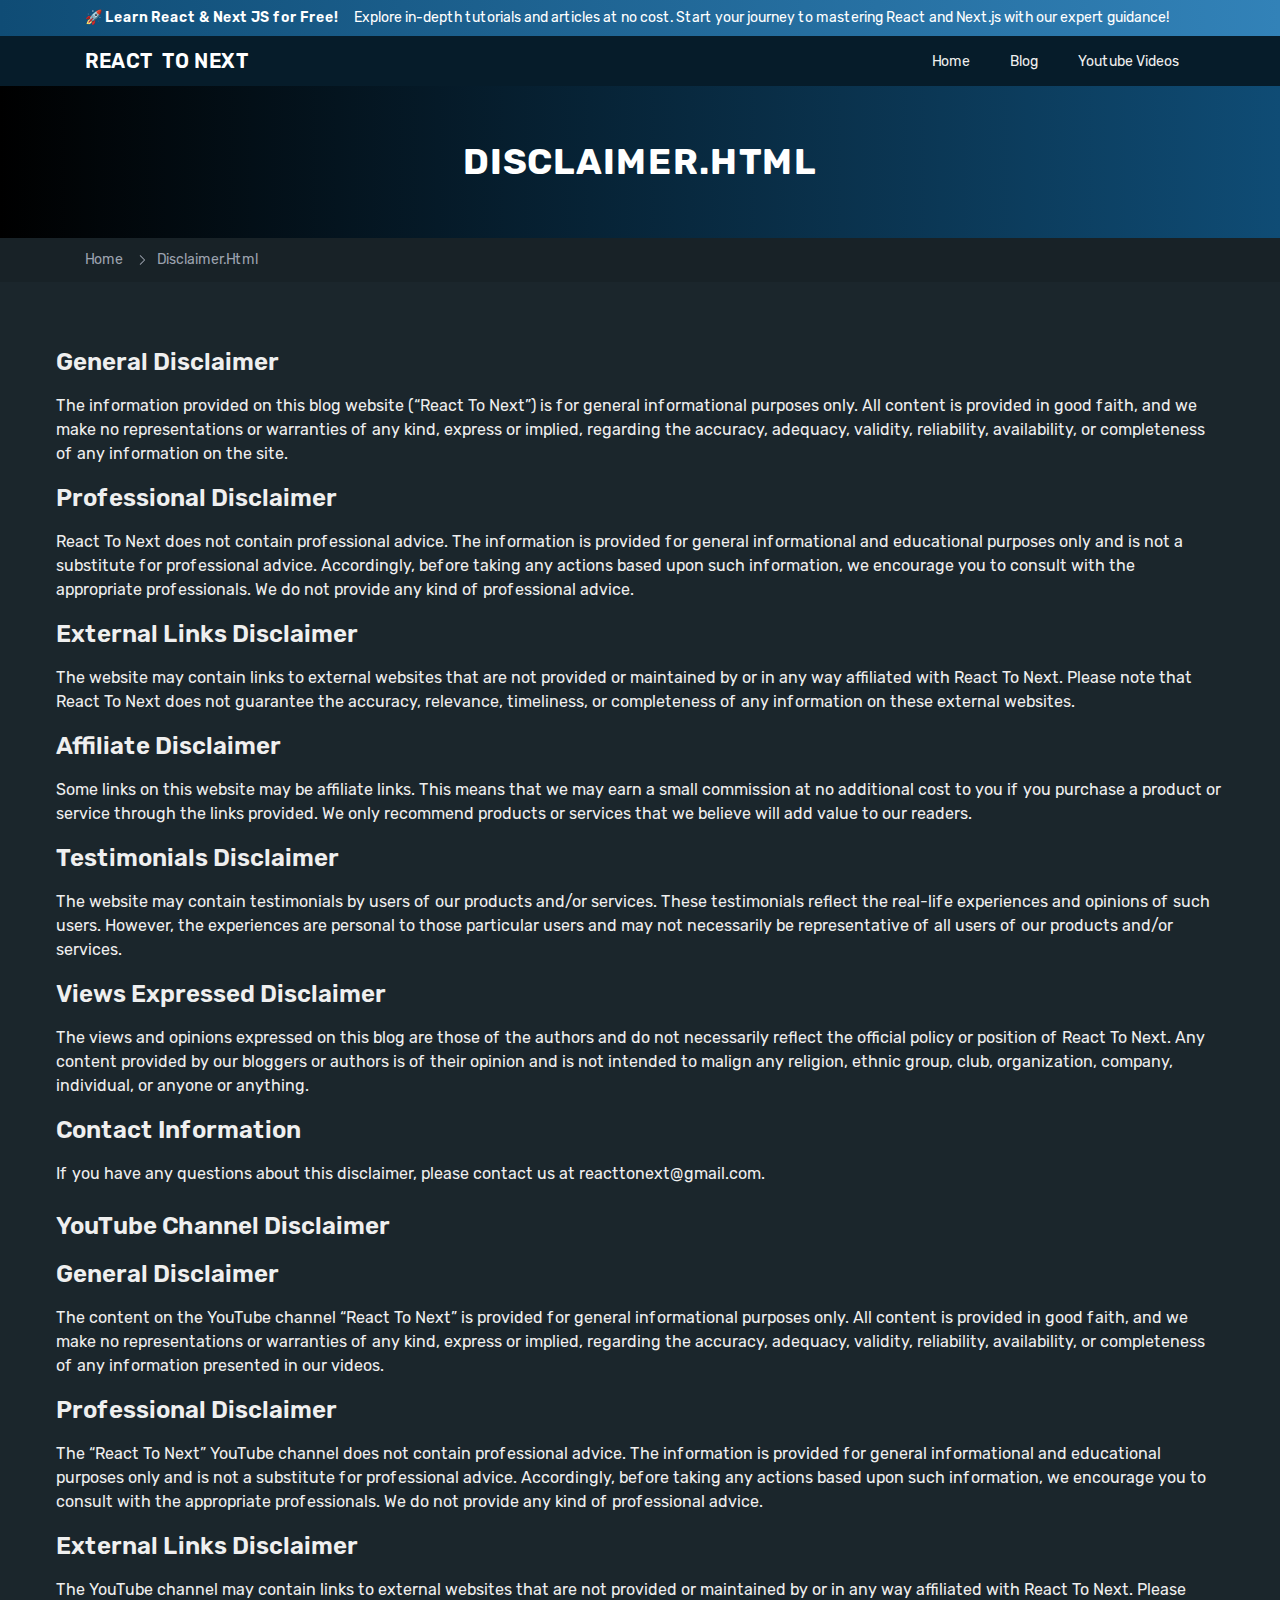
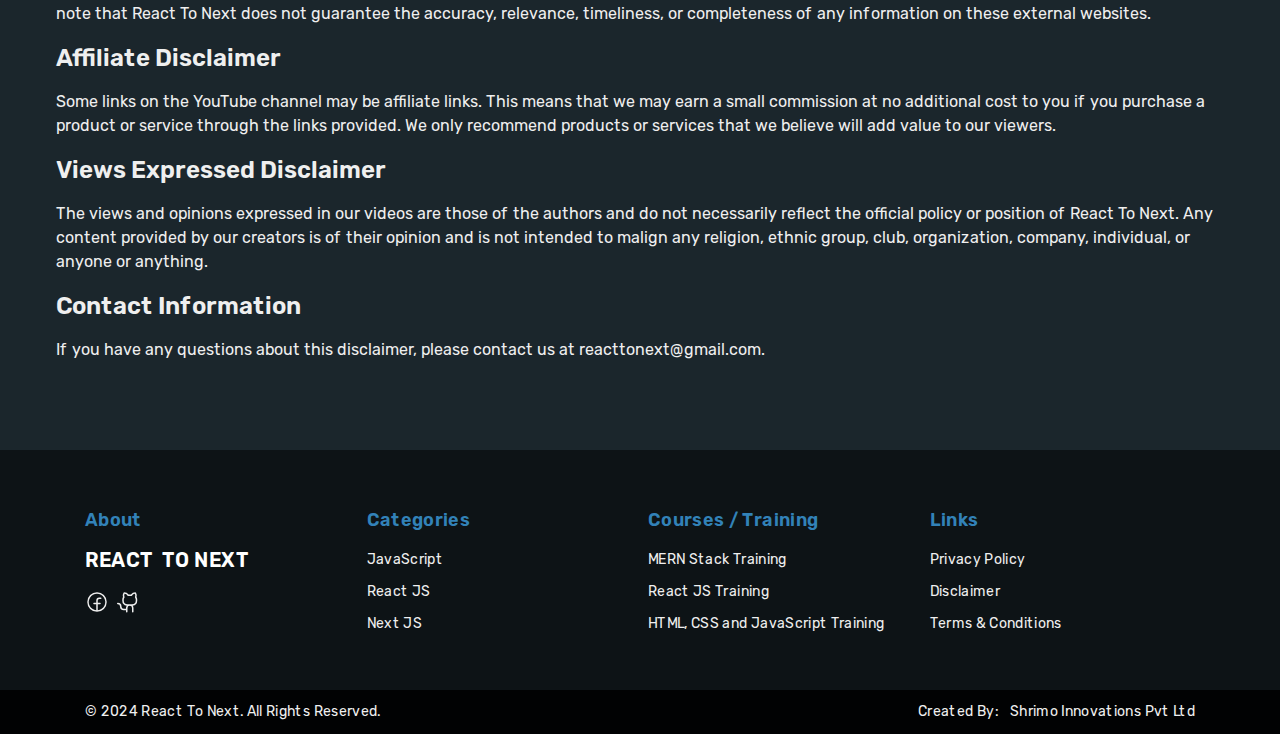
<file: disclaimer.html>
<!DOCTYPE html><html lang="en"><head><meta charSet="utf-8"/><meta name="viewport" content="width=device-width, initial-scale=1"/><link rel="stylesheet" href="/_next/static/css/619934762e053b19.css" data-precedence="next"/><link rel="preload" as="script" fetchPriority="low" href="/_next/static/chunks/webpack-291181102c031013.js"/><script src="/_next/static/chunks/94c12b52-cae4865ad6ed329d.js" async=""></script><script src="/_next/static/chunks/842-862e8f07054ae8de.js" async=""></script><script src="/_next/static/chunks/main-app-7f0a7b5167cc2492.js" async=""></script><script src="/_next/static/chunks/819fb543-71c7f699a8a859ed.js" async=""></script><script src="/_next/static/chunks/812-7a3ceb2fefa32f10.js" async=""></script><script src="/_next/static/chunks/app/(pages)/layout-07936a3f43256b9a.js" async=""></script><script src="/_next/static/chunks/750-5292a120870e51bb.js" async=""></script><script src="/_next/static/chunks/app/layout-0e9be6b69e0979f6.js" async=""></script><script src="/_next/static/chunks/480-c768deab61a1c3a9.js" async=""></script><script src="/_next/static/chunks/app/page-6808864ac343a537.js" async=""></script><title>Shrikant Yadav | Portfolio</title><meta name="description" content="Full Stack Web Developer and Trainer"/><link rel="icon" href="/favicon.ico" type="image/x-icon" sizes="16x16"/><script src="/_next/static/chunks/polyfills-78c92fac7aa8fdd8.js" noModule=""></script></head><body class="__className_b539cb"><header class="bg-darkBgModal hidden md:block fixed top-0 w-full z-50 transition-transform duration-300 translate-y-0"><div class="top-0 text-sm z-[99] bg-gradient-to-r from-primary to-secondary md:text-center text-white py-2 right-0 left-0"><div class="container mx-auto flex flex-wrap gap-2 md:gap-4 items-center"><h4 class="font-semibold">🚀 Learn React &amp; Next JS for Free!</h4><p class="text-sm">Explore in-depth tutorials and articles at no cost. Start your journey to mastering React and Next.js with our expert guidance!</p></div></div><div class="container mx-auto flex flex-wrap justify-between items-center"><div class="brand-logo"><div class="flex items-start flex-col justify-center"><a class="text-xl tracking-wide uppercase leading-none font-semibold inline-flex gap-2" href="/"><span class="text-white">React</span><span class="text-white">To Next</span></a></div></div><nav><ul class="h-[50px] flex justify-center items-center flex-wrap gap-2"><li class="relative group"><a class="px-4 py-2 leading-1 text-sm hover:bg-secondary rounded-lg transition-all ease-in-out " href="/">Home</a></li><li class="relative group"><a class="px-4 py-2 leading-1 text-sm hover:bg-secondary rounded-lg transition-all ease-in-out " href="/blog">Blog</a></li><li class="relative group"><a class="px-4 py-2 leading-1 text-sm hover:bg-secondary rounded-lg transition-all ease-in-out " href="https://www.youtube.com/@reacttonext">Youtube Videos</a></li></ul></nav></div></header><button class="md:hidden z-50 bg-secondary text-primary inline-block p-2 rounded-md fixed right-3 top-3"><svg stroke="currentColor" fill="currentColor" stroke-width="0" viewBox="0 0 256 256" height="1em" width="1em" xmlns="http://www.w3.org/2000/svg"><path d="M228,128a12,12,0,0,1-12,12H40a12,12,0,0,1,0-24H216A12,12,0,0,1,228,128ZM40,76H216a12,12,0,0,0,0-24H40a12,12,0,0,0,0,24ZM216,180H40a12,12,0,0,0,0,24H216a12,12,0,0,0,0-24Z"></path></svg></button><div class="mt-0 md:mt-[86px]" style="min-height:calc(100vh - 402px)"><div class="mt-16"><div class="py-5 md:py-14 bg-gradient-to-r from-black to-primary"><div class="container mx-auto"><h1 class="text-center text-xl text-white md:text-4xl font-bold tracking-wide capitalize">DISCLAIMER</h1></div></div><div class="py-3 text-sm bg-black bg-opacity-10"><div class="container mx-auto px-4 max-w-6xl"><nav class="flex" aria-label="Breadcrumb"><ol class="inline-flex items-center space-x-1 md:space-x-3"><li class="inline-flex items-center"><a class="text-gray-400 hover:text-gray-500" href="/">Home</a></li></ol></nav></div></div><div class="min-h-96"><div class="py-10 px-4 sm:px-6 lg:px-8"><div class="mx-auto p-6"><section class="mb-6"><h2 class="text-2xl font-semibold mb-4">General Disclaimer</h2><p class="mb-4">The information provided on this blog website (“React To Next”) is for general informational purposes only. All content is provided in good faith, and we make no representations or warranties of any kind, express or implied, regarding the accuracy, adequacy, validity, reliability, availability, or completeness of any information on the site.</p><h2 class="text-2xl font-semibold mb-4">Professional Disclaimer</h2><p class="mb-4">React To Next does not contain professional advice. The information is provided for general informational and educational purposes only and is not a substitute for professional advice. Accordingly, before taking any actions based upon such information, we encourage you to consult with the appropriate professionals. We do not provide any kind of professional advice.</p><h2 class="text-2xl font-semibold mb-4">External Links Disclaimer</h2><p class="mb-4">The website may contain links to external websites that are not provided or maintained by or in any way affiliated with React To Next. Please note that React To Next does not guarantee the accuracy, relevance, timeliness, or completeness of any information on these external websites.</p><h2 class="text-2xl font-semibold mb-4">Affiliate Disclaimer</h2><p class="mb-4">Some links on this website may be affiliate links. This means that we may earn a small commission at no additional cost to you if you purchase a product or service through the links provided. We only recommend products or services that we believe will add value to our readers.</p><h2 class="text-2xl font-semibold mb-4">Testimonials Disclaimer</h2><p class="mb-4">The website may contain testimonials by users of our products and/or services. These testimonials reflect the real-life experiences and opinions of such users. However, the experiences are personal to those particular users and may not necessarily be representative of all users of our products and/or services.</p><h2 class="text-2xl font-semibold mb-4">Views Expressed Disclaimer</h2><p class="mb-4">The views and opinions expressed on this blog are those of the authors and do not necessarily reflect the official policy or position of React To Next. Any content provided by our bloggers or authors is of their opinion and is not intended to malign any religion, ethnic group, club, organization, company, individual, or anyone or anything.</p><h2 class="text-2xl font-semibold mb-4">Contact Information</h2><p class="mb-4">If you have any questions about this disclaimer, please contact us at reacttonext@gmail.com.</p></section><section class="mb-6"><h2 class="text-2xl font-semibold mb-4">YouTube Channel Disclaimer</h2><h2 class="text-2xl font-semibold mb-4">General Disclaimer</h2><p class="mb-4">The content on the YouTube channel “React To Next” is provided for general informational purposes only. All content is provided in good faith, and we make no representations or warranties of any kind, express or implied, regarding the accuracy, adequacy, validity, reliability, availability, or completeness of any information presented in our videos.</p><h2 class="text-2xl font-semibold mb-4">Professional Disclaimer</h2><p class="mb-4">The “React To Next” YouTube channel does not contain professional advice. The information is provided for general informational and educational purposes only and is not a substitute for professional advice. Accordingly, before taking any actions based upon such information, we encourage you to consult with the appropriate professionals. We do not provide any kind of professional advice.</p><h2 class="text-2xl font-semibold mb-4">External Links Disclaimer</h2><p class="mb-4">The YouTube channel may contain links to external websites that are not provided or maintained by or in any way affiliated with React To Next. Please note that React To Next does not guarantee the accuracy, relevance, timeliness, or completeness of any information on these external websites.</p><h2 class="text-2xl font-semibold mb-4">Affiliate Disclaimer</h2><p class="mb-4">Some links on the YouTube channel may be affiliate links. This means that we may earn a small commission at no additional cost to you if you purchase a product or service through the links provided. We only recommend products or services that we believe will add value to our viewers.</p><h2 class="text-2xl font-semibold mb-4">Views Expressed Disclaimer</h2><p class="mb-4">The views and opinions expressed in our videos are those of the authors and do not necessarily reflect the official policy or position of React To Next. Any content provided by our creators is of their opinion and is not intended to malign any religion, ethnic group, club, organization, company, individual, or anyone or anything.</p><h2 class="text-2xl font-semibold mb-4">Contact Information</h2><p class="mb-4">If you have any questions about this disclaimer, please contact us at reacttonext@gmail.com.</p></section></div></div></div></div></div><footer class="w-full bg-black bg-opacity-50 text-sm tracking-wide"><div class="pt-5 md:pt-14"><div class="container mx-auto"><div class="grid grid-cols-1 md:grid-cols-4 gap-4"><div class="pb-0 md:pb-14"><h4 class="text-secondary font-semibold text-lg mb-4">About</h4><div class="mb-5"><div class="brand-logo"><div class="flex items-start flex-col justify-center"><a class="text-xl tracking-wide uppercase leading-none font-semibold inline-flex gap-2" href="/"><span class="text-white">React</span><span class="text-white">To Next</span></a></div></div></div><div class="inline-flex space-x-2 justify-around items-center text-2xl"><a title="Facebook" target="_blank" href="https://www.facebook.com/reacttonext/"><svg stroke="currentColor" fill="currentColor" stroke-width="0" viewBox="0 0 256 256" height="1em" width="1em" xmlns="http://www.w3.org/2000/svg"><path d="M128,24A104,104,0,1,0,232,128,104.11,104.11,0,0,0,128,24Zm8,191.63V152h24a8,8,0,0,0,0-16H136V112a16,16,0,0,1,16-16h16a8,8,0,0,0,0-16H152a32,32,0,0,0-32,32v24H96a8,8,0,0,0,0,16h24v63.63a88,88,0,1,1,16,0Z"></path></svg></a><a title="Github" target="_blank" href="https://github.com/shrikant9907/reacttonext"><svg stroke="currentColor" fill="currentColor" stroke-width="0" viewBox="0 0 256 256" height="1em" width="1em" xmlns="http://www.w3.org/2000/svg"><path d="M208.31,75.68A59.78,59.78,0,0,0,202.93,28,8,8,0,0,0,196,24a59.75,59.75,0,0,0-48,24H124A59.75,59.75,0,0,0,76,24a8,8,0,0,0-6.93,4,59.78,59.78,0,0,0-5.38,47.68A58.14,58.14,0,0,0,56,104v8a56.06,56.06,0,0,0,48.44,55.47A39.8,39.8,0,0,0,96,192v8H72a24,24,0,0,1-24-24A40,40,0,0,0,8,136a8,8,0,0,0,0,16,24,24,0,0,1,24,24,40,40,0,0,0,40,40H96v16a8,8,0,0,0,16,0V192a24,24,0,0,1,48,0v40a8,8,0,0,0,16,0V192a39.8,39.8,0,0,0-8.44-24.53A56.06,56.06,0,0,0,216,112v-8A58.14,58.14,0,0,0,208.31,75.68ZM200,112a40,40,0,0,1-40,40H112a40,40,0,0,1-40-40v-8a41.74,41.74,0,0,1,6.9-22.48A8,8,0,0,0,80,73.83a43.81,43.81,0,0,1,.79-33.58,43.88,43.88,0,0,1,32.32,20.06A8,8,0,0,0,119.82,64h32.35a8,8,0,0,0,6.74-3.69,43.87,43.87,0,0,1,32.32-20.06A43.81,43.81,0,0,1,192,73.83a8.09,8.09,0,0,0,1,7.65A41.72,41.72,0,0,1,200,104Z"></path></svg></a></div></div><div class="pb-0 md:pb-14"><h4 class="text-secondary font-semibold text-lg mb-4">Categories</h4><div class="inline-flex flex-col gap-3 justify-start items-start"><a href="/category/javascript">JavaScript</a><a href="/category/react-js">React JS</a><a href="/category/next-js">Next JS</a></div></div><div class="pb-0 md:pb-14"><h4 class="text-secondary font-semibold text-lg mb-4">Courses / Training</h4><div class="inline-flex flex-col gap-3 justify-start items-start"><a target="_blank" href="https://shrimo.com/courses/web-development/full-stack-web-dev-basic-to-advanced">MERN Stack Training</a><a target="_blank" href="https://shrimo.com/courses/web-development/frontend-react-js-mastery-basic-to-advanced">React JS Training</a><a target="_blank" href="https://shrimo.com/courses/web-development/web-design-basic-to-advanced">HTML, CSS and JavaScript Training</a></div></div><div class="pb-0 md:pb-14"><h4 class="text-secondary font-semibold text-lg mb-4">Links</h4><div class="inline-flex flex-col gap-3 justify-start items-start"><a href="/privacy-policy">Privacy Policy</a><a href="/disclaimer">Disclaimer</a><a href="/terms-and-conditions">Terms &amp; Conditions</a></div></div></div></div></div><div class="bg-black bg-opacity-85 py-3"><div class="container flex flex-wrap justify-center md:justify-between items-center mx-auto gap-2"><div class="flex flex-wrap gap-3">© 2024 React To Next. All Rights Reserved.</div><div class="flex flex-wrap gap-3">Created By: <a href="https://shrimo.com/" target="_blank">Shrimo Innovations Pvt Ltd</a></div></div></div></footer><div style="position:fixed;z-index:9999;top:16px;left:16px;right:16px;bottom:16px;pointer-events:none"></div><script src="/_next/static/chunks/webpack-291181102c031013.js" async=""></script><script>(self.__next_f=self.__next_f||[]).push([0]);self.__next_f.push([2,null])</script><script>self.__next_f.push([1,"1:HL[\"/_next/static/css/619934762e053b19.css\",\"style\"]\n"])</script><script>self.__next_f.push([1,"2:I[9148,[],\"\"]\n4:I[6731,[],\"\"]\n5:I[2923,[],\"\"]\n6:I[6508,[\"782\",\"static/chunks/819fb543-71c7f699a8a859ed.js\",\"812\",\"static/chunks/812-7a3ceb2fefa32f10.js\",\"962\",\"static/chunks/app/(pages)/layout-07936a3f43256b9a.js\"],\"default\"]\n7:I[1428,[\"782\",\"static/chunks/819fb543-71c7f699a8a859ed.js\",\"812\",\"static/chunks/812-7a3ceb2fefa32f10.js\",\"962\",\"static/chunks/app/(pages)/layout-07936a3f43256b9a.js\"],\"default\"]\n8:I[8366,[\"782\",\"static/chunks/819fb543-71c7f699a8a859ed.js\",\"812\",\"static/chunks/812-7a3ceb2fefa32f10.js\",\"750\",\"static/chunks/750-5292a120870e51bb.js\",\"185\",\"static/chunks/app/layout-0e9be6b69e0979f6.js\"],\"default\"]\nd:I[9812,[\"782\",\"static/chunks/819fb543-71c7f699a8a859ed.js\",\"812\",\"static/chunks/812-7a3ceb2fefa32f10.js\",\"750\",\"static/chunks/750-5292a120870e51bb.js\",\"480\",\"static/chunks/480-c768deab61a1c3a9.js\",\"931\",\"static/chunks/app/page-6808864ac343a537.js\"],\"\"]\ne:I[4414,[\"782\",\"static/chunks/819fb543-71c7f699a8a859ed.js\",\"812\",\"static/chunks/812-7a3ceb2fefa32f10.js\",\"750\",\"static/chunks/750-5292a120870e51bb.js\",\"185\",\"static/chunks/app/layout-0e9be6b69e0979f6.js\"],\"default\"]\nf:I[8511,[\"782\",\"static/chunks/819fb543-71c7f699a8a859ed.js\",\"812\",\"static/chunks/812-7a3ceb2fefa32f10.js\",\"750\",\"static/chunks/750-5292a120870e51bb.js\",\"185\",\"static/chunks/app/layout-0e9be6b69e0979f6.js\"],\"Toaster\"]\n11:I[1304,[],\"\"]\n9:{\"fontFamily\":\"system-ui,\\\"Segoe UI\\\",Roboto,Helvetica,Arial,sans-serif,\\\"Apple Color Emoji\\\",\\\"Segoe UI Emoji\\\"\",\"height\":\"100vh\",\"textAlign\":\"center\",\"display\":\"flex\",\"flexDirection\":\"column\",\"alignItems\":\"center\",\"justifyContent\":\"center\"}\na:{\"display\":\"inline-block\",\"margin\":\"0 20px 0 0\",\"padding\":\"0 23px 0 0\",\"fontSize\":24,\"fontWeight\":500,\"verticalAlign\":\"top\",\"lineHeight\":\"49px\"}\nb:{\"display\":\"inline-block\"}\nc:{\"fontSize\":14,\"fontWeight\":400,\"lineHeight\":\"49px\",\"margin\":0}\n12:[]\n"])</script><script>self.__next_f.push([1,"0:[[[\"$\",\"link\",\"0\",{\"rel\":\"stylesheet\",\"href\":\"/_next/static/css/619934762e053b19.css\",\"precedence\":\"next\",\"crossOrigin\":\"$undefined\"}]],[\"$\",\"$L2\",null,{\"buildId\":\"_I_noEtLm-JMNb9u7QBW6\",\"assetPrefix\":\"\",\"initialCanonicalUrl\":\"/disclaimer\",\"initialTree\":[\"\",{\"children\":[\"(pages)\",{\"children\":[\"disclaimer\",{\"children\":[\"__PAGE__\",{}]}]}]},\"$undefined\",\"$undefined\",true],\"initialSeedData\":[\"\",{\"children\":[\"(pages)\",{\"children\":[\"disclaimer\",{\"children\":[\"__PAGE__\",{},[[\"$L3\",[null,[\"$\",\"div\",null,{\"className\":\"py-10 px-4 sm:px-6 lg:px-8\",\"children\":[\"$\",\"div\",null,{\"className\":\"mx-auto p-6\",\"children\":[[\"$\",\"section\",null,{\"className\":\"mb-6\",\"children\":[[\"$\",\"h2\",null,{\"className\":\"text-2xl font-semibold mb-4\",\"children\":\"General Disclaimer\"}],[\"$\",\"p\",null,{\"className\":\"mb-4\",\"children\":\"The information provided on this blog website (“React To Next”) is for general informational purposes only. All content is provided in good faith, and we make no representations or warranties of any kind, express or implied, regarding the accuracy, adequacy, validity, reliability, availability, or completeness of any information on the site.\"}],[\"$\",\"h2\",null,{\"className\":\"text-2xl font-semibold mb-4\",\"children\":\"Professional Disclaimer\"}],[\"$\",\"p\",null,{\"className\":\"mb-4\",\"children\":\"React To Next does not contain professional advice. The information is provided for general informational and educational purposes only and is not a substitute for professional advice. Accordingly, before taking any actions based upon such information, we encourage you to consult with the appropriate professionals. We do not provide any kind of professional advice.\"}],[\"$\",\"h2\",null,{\"className\":\"text-2xl font-semibold mb-4\",\"children\":\"External Links Disclaimer\"}],[\"$\",\"p\",null,{\"className\":\"mb-4\",\"children\":\"The website may contain links to external websites that are not provided or maintained by or in any way affiliated with React To Next. Please note that React To Next does not guarantee the accuracy, relevance, timeliness, or completeness of any information on these external websites.\"}],[\"$\",\"h2\",null,{\"className\":\"text-2xl font-semibold mb-4\",\"children\":\"Affiliate Disclaimer\"}],[\"$\",\"p\",null,{\"className\":\"mb-4\",\"children\":\"Some links on this website may be affiliate links. This means that we may earn a small commission at no additional cost to you if you purchase a product or service through the links provided. We only recommend products or services that we believe will add value to our readers.\"}],[\"$\",\"h2\",null,{\"className\":\"text-2xl font-semibold mb-4\",\"children\":\"Testimonials Disclaimer\"}],[\"$\",\"p\",null,{\"className\":\"mb-4\",\"children\":\"The website may contain testimonials by users of our products and/or services. These testimonials reflect the real-life experiences and opinions of such users. However, the experiences are personal to those particular users and may not necessarily be representative of all users of our products and/or services.\"}],[\"$\",\"h2\",null,{\"className\":\"text-2xl font-semibold mb-4\",\"children\":\"Views Expressed Disclaimer\"}],[\"$\",\"p\",null,{\"className\":\"mb-4\",\"children\":\"The views and opinions expressed on this blog are those of the authors and do not necessarily reflect the official policy or position of React To Next. Any content provided by our bloggers or authors is of their opinion and is not intended to malign any religion, ethnic group, club, organization, company, individual, or anyone or anything.\"}],[\"$\",\"h2\",null,{\"className\":\"text-2xl font-semibold mb-4\",\"children\":\"Contact Information\"}],[\"$\",\"p\",null,{\"className\":\"mb-4\",\"children\":\"If you have any questions about this disclaimer, please contact us at reacttonext@gmail.com.\"}]]}],[\"$\",\"section\",null,{\"className\":\"mb-6\",\"children\":[[\"$\",\"h2\",null,{\"className\":\"text-2xl font-semibold mb-4\",\"children\":\"YouTube Channel Disclaimer\"}],[\"$\",\"h2\",null,{\"className\":\"text-2xl font-semibold mb-4\",\"children\":\"General Disclaimer\"}],[\"$\",\"p\",null,{\"className\":\"mb-4\",\"children\":\"The content on the YouTube channel “React To Next” is provided for general informational purposes only. All content is provided in good faith, and we make no representations or warranties of any kind, express or implied, regarding the accuracy, adequacy, validity, reliability, availability, or completeness of any information presented in our videos.\"}],[\"$\",\"h2\",null,{\"className\":\"text-2xl font-semibold mb-4\",\"children\":\"Professional Disclaimer\"}],[\"$\",\"p\",null,{\"className\":\"mb-4\",\"children\":\"The “React To Next” YouTube channel does not contain professional advice. The information is provided for general informational and educational purposes only and is not a substitute for professional advice. Accordingly, before taking any actions based upon such information, we encourage you to consult with the appropriate professionals. We do not provide any kind of professional advice.\"}],[\"$\",\"h2\",null,{\"className\":\"text-2xl font-semibold mb-4\",\"children\":\"External Links Disclaimer\"}],[\"$\",\"p\",null,{\"className\":\"mb-4\",\"children\":\"The YouTube channel may contain links to external websites that are not provided or maintained by or in any way affiliated with React To Next. Please note that React To Next does not guarantee the accuracy, relevance, timeliness, or completeness of any information on these external websites.\"}],[\"$\",\"h2\",null,{\"className\":\"text-2xl font-semibold mb-4\",\"children\":\"Affiliate Disclaimer\"}],[\"$\",\"p\",null,{\"className\":\"mb-4\",\"children\":\"Some links on the YouTube channel may be affiliate links. This means that we may earn a small commission at no additional cost to you if you purchase a product or service through the links provided. We only recommend products or services that we believe will add value to our viewers.\"}],[\"$\",\"h2\",null,{\"className\":\"text-2xl font-semibold mb-4\",\"children\":\"Views Expressed Disclaimer\"}],[\"$\",\"p\",null,{\"className\":\"mb-4\",\"children\":\"The views and opinions expressed in our videos are those of the authors and do not necessarily reflect the official policy or position of React To Next. Any content provided by our creators is of their opinion and is not intended to malign any religion, ethnic group, club, organization, company, individual, or anyone or anything.\"}],[\"$\",\"h2\",null,{\"className\":\"text-2xl font-semibold mb-4\",\"children\":\"Contact Information\"}],[\"$\",\"p\",null,{\"className\":\"mb-4\",\"children\":\"If you have any questions about this disclaimer, please contact us at reacttonext@gmail.com.\"}]]}]]}]}]]],null],null]},[\"$\",\"$L4\",null,{\"parallelRouterKey\":\"children\",\"segmentPath\":[\"children\",\"(pages)\",\"children\",\"disclaimer\",\"children\"],\"error\":\"$undefined\",\"errorStyles\":\"$undefined\",\"errorScripts\":\"$undefined\",\"template\":[\"$\",\"$L5\",null,{}],\"templateStyles\":\"$undefined\",\"templateScripts\":\"$undefined\",\"notFound\":\"$undefined\",\"notFoundStyles\":\"$undefined\",\"styles\":null}],null]},[[\"$\",\"div\",null,{\"className\":\"mt-16\",\"children\":[[\"$\",\"$L6\",null,{}],[\"$\",\"$L7\",null,{}],[\"$\",\"div\",null,{\"className\":\"min-h-96\",\"children\":[\"$\",\"$L4\",null,{\"parallelRouterKey\":\"children\",\"segmentPath\":[\"children\",\"(pages)\",\"children\"],\"error\":\"$undefined\",\"errorStyles\":\"$undefined\",\"errorScripts\":\"$undefined\",\"template\":[\"$\",\"$L5\",null,{}],\"templateStyles\":\"$undefined\",\"templateScripts\":\"$undefined\",\"notFound\":[[\"$\",\"title\",null,{\"children\":\"404: This page could not be found.\"}],[\"$\",\"div\",null,{\"style\":{\"fontFamily\":\"system-ui,\\\"Segoe UI\\\",Roboto,Helvetica,Arial,sans-serif,\\\"Apple Color Emoji\\\",\\\"Segoe UI Emoji\\\"\",\"height\":\"100vh\",\"textAlign\":\"center\",\"display\":\"flex\",\"flexDirection\":\"column\",\"alignItems\":\"center\",\"justifyContent\":\"center\"},\"children\":[\"$\",\"div\",null,{\"children\":[[\"$\",\"style\",null,{\"dangerouslySetInnerHTML\":{\"__html\":\"body{color:#000;background:#fff;margin:0}.next-error-h1{border-right:1px solid rgba(0,0,0,.3)}@media (prefers-color-scheme:dark){body{color:#fff;background:#000}.next-error-h1{border-right:1px solid rgba(255,255,255,.3)}}\"}}],[\"$\",\"h1\",null,{\"className\":\"next-error-h1\",\"style\":{\"display\":\"inline-block\",\"margin\":\"0 20px 0 0\",\"padding\":\"0 23px 0 0\",\"fontSize\":24,\"fontWeight\":500,\"verticalAlign\":\"top\",\"lineHeight\":\"49px\"},\"children\":\"404\"}],[\"$\",\"div\",null,{\"style\":{\"display\":\"inline-block\"},\"children\":[\"$\",\"h2\",null,{\"style\":{\"fontSize\":14,\"fontWeight\":400,\"lineHeight\":\"49px\",\"margin\":0},\"children\":\"This page could not be found.\"}]}]]}]}]],\"notFoundStyles\":[],\"styles\":null}]}]]}],null],null]},[[\"$\",\"html\",null,{\"lang\":\"en\",\"children\":[\"$\",\"body\",null,{\"className\":\"__className_b539cb\",\"children\":[[\"$\",\"$L8\",null,{}],[\"$\",\"div\",null,{\"className\":\"mt-0 md:mt-[86px]\",\"style\":{\"minHeight\":\"calc(100vh - 402px)\"},\"children\":[\"$\",\"$L4\",null,{\"parallelRouterKey\":\"children\",\"segmentPath\":[\"children\"],\"error\":\"$undefined\",\"errorStyles\":\"$undefined\",\"errorScripts\":\"$undefined\",\"template\":[\"$\",\"$L5\",null,{}],\"templateStyles\":\"$undefined\",\"templateScripts\":\"$undefined\",\"notFound\":[[\"$\",\"title\",null,{\"children\":\"404: This page could not be found.\"}],[\"$\",\"div\",null,{\"style\":\"$9\",\"children\":[\"$\",\"div\",null,{\"children\":[[\"$\",\"style\",null,{\"dangerouslySetInnerHTML\":{\"__html\":\"body{color:#000;background:#fff;margin:0}.next-error-h1{border-right:1px solid rgba(0,0,0,.3)}@media (prefers-color-scheme:dark){body{color:#fff;background:#000}.next-error-h1{border-right:1px solid rgba(255,255,255,.3)}}\"}}],[\"$\",\"h1\",null,{\"className\":\"next-error-h1\",\"style\":\"$a\",\"children\":\"404\"}],[\"$\",\"div\",null,{\"style\":\"$b\",\"children\":[\"$\",\"h2\",null,{\"style\":\"$c\",\"children\":\"This page could not be found.\"}]}]]}]}]],\"notFoundStyles\":[],\"styles\":null}]}],[\"$\",\"footer\",null,{\"className\":\"w-full bg-black bg-opacity-50 text-sm tracking-wide\",\"children\":[[\"$\",\"div\",null,{\"className\":\"pt-5 md:pt-14\",\"children\":[\"$\",\"div\",null,{\"className\":\"container mx-auto\",\"children\":[\"$\",\"div\",null,{\"className\":\"grid grid-cols-1 md:grid-cols-4 gap-4\",\"children\":[[\"$\",\"div\",null,{\"className\":\"pb-0 md:pb-14\",\"children\":[[\"$\",\"h4\",null,{\"className\":\"text-secondary font-semibold text-lg mb-4\",\"children\":\"About\"}],[\"$\",\"div\",null,{\"className\":\"mb-5\",\"children\":[\"$\",\"div\",null,{\"className\":\"brand-logo\",\"children\":[\"$\",\"div\",null,{\"className\":\"flex items-start flex-col justify-center\",\"children\":[\"$\",\"$Ld\",null,{\"href\":\"/\",\"className\":\"text-xl tracking-wide uppercase leading-none font-semibold inline-flex gap-2\",\"children\":[[\"$\",\"span\",null,{\"className\":\"text-white\",\"children\":\"React\"}],[\"$\",\"span\",null,{\"className\":\"text-white\",\"children\":\"To Next\"}]]}]}]}]}],[\"$\",\"div\",null,{\"className\":\"inline-flex space-x-2 justify-around items-center text-2xl\",\"children\":[[\"$\",\"$Ld\",null,{\"href\":\"https://www.facebook.com/reacttonext/\",\"title\":\"Facebook\",\"target\":\"_blank\",\"children\":[\"$\",\"svg\",null,{\"stroke\":\"currentColor\",\"fill\":\"currentColor\",\"strokeWidth\":\"0\",\"viewBox\":\"0 0 256 256\",\"children\":[\"$undefined\",[[\"$\",\"path\",\"0\",{\"d\":\"M128,24A104,104,0,1,0,232,128,104.11,104.11,0,0,0,128,24Zm8,191.63V152h24a8,8,0,0,0,0-16H136V112a16,16,0,0,1,16-16h16a8,8,0,0,0,0-16H152a32,32,0,0,0-32,32v24H96a8,8,0,0,0,0,16h24v63.63a88,88,0,1,1,16,0Z\",\"children\":[]}]]],\"className\":\"$undefined\",\"style\":{\"color\":\"$undefined\"},\"height\":\"1em\",\"width\":\"1em\",\"xmlns\":\"http://www.w3.org/2000/svg\"}]}],[\"$\",\"$Ld\",null,{\"href\":\"https://github.com/shrikant9907/reacttonext\",\"title\":\"Github\",\"target\":\"_blank\",\"children\":[\"$\",\"svg\",null,{\"stroke\":\"currentColor\",\"fill\":\"currentColor\",\"strokeWidth\":\"0\",\"viewBox\":\"0 0 256 256\",\"children\":[\"$undefined\",[[\"$\",\"path\",\"0\",{\"d\":\"M208.31,75.68A59.78,59.78,0,0,0,202.93,28,8,8,0,0,0,196,24a59.75,59.75,0,0,0-48,24H124A59.75,59.75,0,0,0,76,24a8,8,0,0,0-6.93,4,59.78,59.78,0,0,0-5.38,47.68A58.14,58.14,0,0,0,56,104v8a56.06,56.06,0,0,0,48.44,55.47A39.8,39.8,0,0,0,96,192v8H72a24,24,0,0,1-24-24A40,40,0,0,0,8,136a8,8,0,0,0,0,16,24,24,0,0,1,24,24,40,40,0,0,0,40,40H96v16a8,8,0,0,0,16,0V192a24,24,0,0,1,48,0v40a8,8,0,0,0,16,0V192a39.8,39.8,0,0,0-8.44-24.53A56.06,56.06,0,0,0,216,112v-8A58.14,58.14,0,0,0,208.31,75.68ZM200,112a40,40,0,0,1-40,40H112a40,40,0,0,1-40-40v-8a41.74,41.74,0,0,1,6.9-22.48A8,8,0,0,0,80,73.83a43.81,43.81,0,0,1,.79-33.58,43.88,43.88,0,0,1,32.32,20.06A8,8,0,0,0,119.82,64h32.35a8,8,0,0,0,6.74-3.69,43.87,43.87,0,0,1,32.32-20.06A43.81,43.81,0,0,1,192,73.83a8.09,8.09,0,0,0,1,7.65A41.72,41.72,0,0,1,200,104Z\",\"children\":[]}]]],\"className\":\"$undefined\",\"style\":{\"color\":\"$undefined\"},\"height\":\"1em\",\"width\":\"1em\",\"xmlns\":\"http://www.w3.org/2000/svg\"}]}]]}]]}],[\"$\",\"div\",null,{\"className\":\"pb-0 md:pb-14\",\"children\":[[\"$\",\"h4\",null,{\"className\":\"text-secondary font-semibold text-lg mb-4\",\"children\":\"Categories\"}],[\"$\",\"div\",null,{\"className\":\"inline-flex flex-col gap-3 justify-start items-start\",\"children\":[[\"$\",\"$Ld\",null,{\"href\":\"/category/javascript\",\"children\":\"JavaScript\"}],[\"$\",\"$Ld\",null,{\"href\":\"/category/react-js\",\"children\":\"React JS\"}],[\"$\",\"$Ld\",null,{\"href\":\"/category/next-js\",\"children\":\"Next JS\"}]]}]]}],[\"$\",\"div\",null,{\"className\":\"pb-0 md:pb-14\",\"children\":[[\"$\",\"h4\",null,{\"className\":\"text-secondary font-semibold text-lg mb-4\",\"children\":\"Courses / Training\"}],[\"$\",\"div\",null,{\"className\":\"inline-flex flex-col gap-3 justify-start items-start\",\"children\":[[\"$\",\"$Ld\",null,{\"target\":\"_blank\",\"href\":\"https://shrimo.com/courses/web-development/full-stack-web-dev-basic-to-advanced\",\"children\":\"MERN Stack Training\"}],[\"$\",\"$Ld\",null,{\"target\":\"_blank\",\"href\":\"https://shrimo.com/courses/web-development/frontend-react-js-mastery-basic-to-advanced\",\"children\":\"React JS Training\"}],[\"$\",\"$Ld\",null,{\"target\":\"_blank\",\"href\":\"https://shrimo.com/courses/web-development/web-design-basic-to-advanced\",\"children\":\"HTML, CSS and JavaScript Training\"}]]}]]}],[\"$\",\"div\",null,{\"className\":\"pb-0 md:pb-14\",\"children\":[[\"$\",\"h4\",null,{\"className\":\"text-secondary font-semibold text-lg mb-4\",\"children\":\"Links\"}],[\"$\",\"div\",null,{\"className\":\"inline-flex flex-col gap-3 justify-start items-start\",\"children\":[[\"$\",\"$Ld\",null,{\"href\":\"/privacy-policy/\",\"children\":\"Privacy Policy\"}],[\"$\",\"$Ld\",null,{\"href\":\"/disclaimer/\",\"children\":\"Disclaimer\"}],[\"$\",\"$Ld\",null,{\"href\":\"/terms-and-conditions\",\"children\":\"Terms \u0026 Conditions\"}]]}]]}]]}]}]}],[\"$\",\"div\",null,{\"className\":\"bg-black bg-opacity-85 py-3\",\"children\":[\"$\",\"div\",null,{\"className\":\"container flex flex-wrap justify-center md:justify-between items-center mx-auto gap-2\",\"children\":[[\"$\",\"div\",null,{\"className\":\"flex flex-wrap gap-3\",\"children\":\"© 2024 React To Next. All Rights Reserved.\"}],[\"$\",\"div\",null,{\"className\":\"flex flex-wrap gap-3\",\"children\":[\"Created By: \",[\"$\",\"a\",null,{\"href\":\"https://shrimo.com/\",\"target\":\"_blank\",\"children\":\"Shrimo Innovations Pvt Ltd\"}]]}]]}]}],[\"$\",\"$Le\",null,{}]]}],[\"$\",\"$Lf\",null,{}]]}]}],null],null],\"couldBeIntercepted\":false,\"initialHead\":[null,\"$L10\"],\"globalErrorComponent\":\"$11\",\"missingSlots\":\"$W12\"}]]\n"])</script><script>self.__next_f.push([1,"10:[[\"$\",\"meta\",\"0\",{\"name\":\"viewport\",\"content\":\"width=device-width, initial-scale=1\"}],[\"$\",\"meta\",\"1\",{\"charSet\":\"utf-8\"}],[\"$\",\"title\",\"2\",{\"children\":\"Shrikant Yadav | Portfolio\"}],[\"$\",\"meta\",\"3\",{\"name\":\"description\",\"content\":\"Full Stack Web Developer and Trainer\"}],[\"$\",\"link\",\"4\",{\"rel\":\"icon\",\"href\":\"/favicon.ico\",\"type\":\"image/x-icon\",\"sizes\":\"16x16\"}]]\n3:null\n"])</script></body></html>
</file>
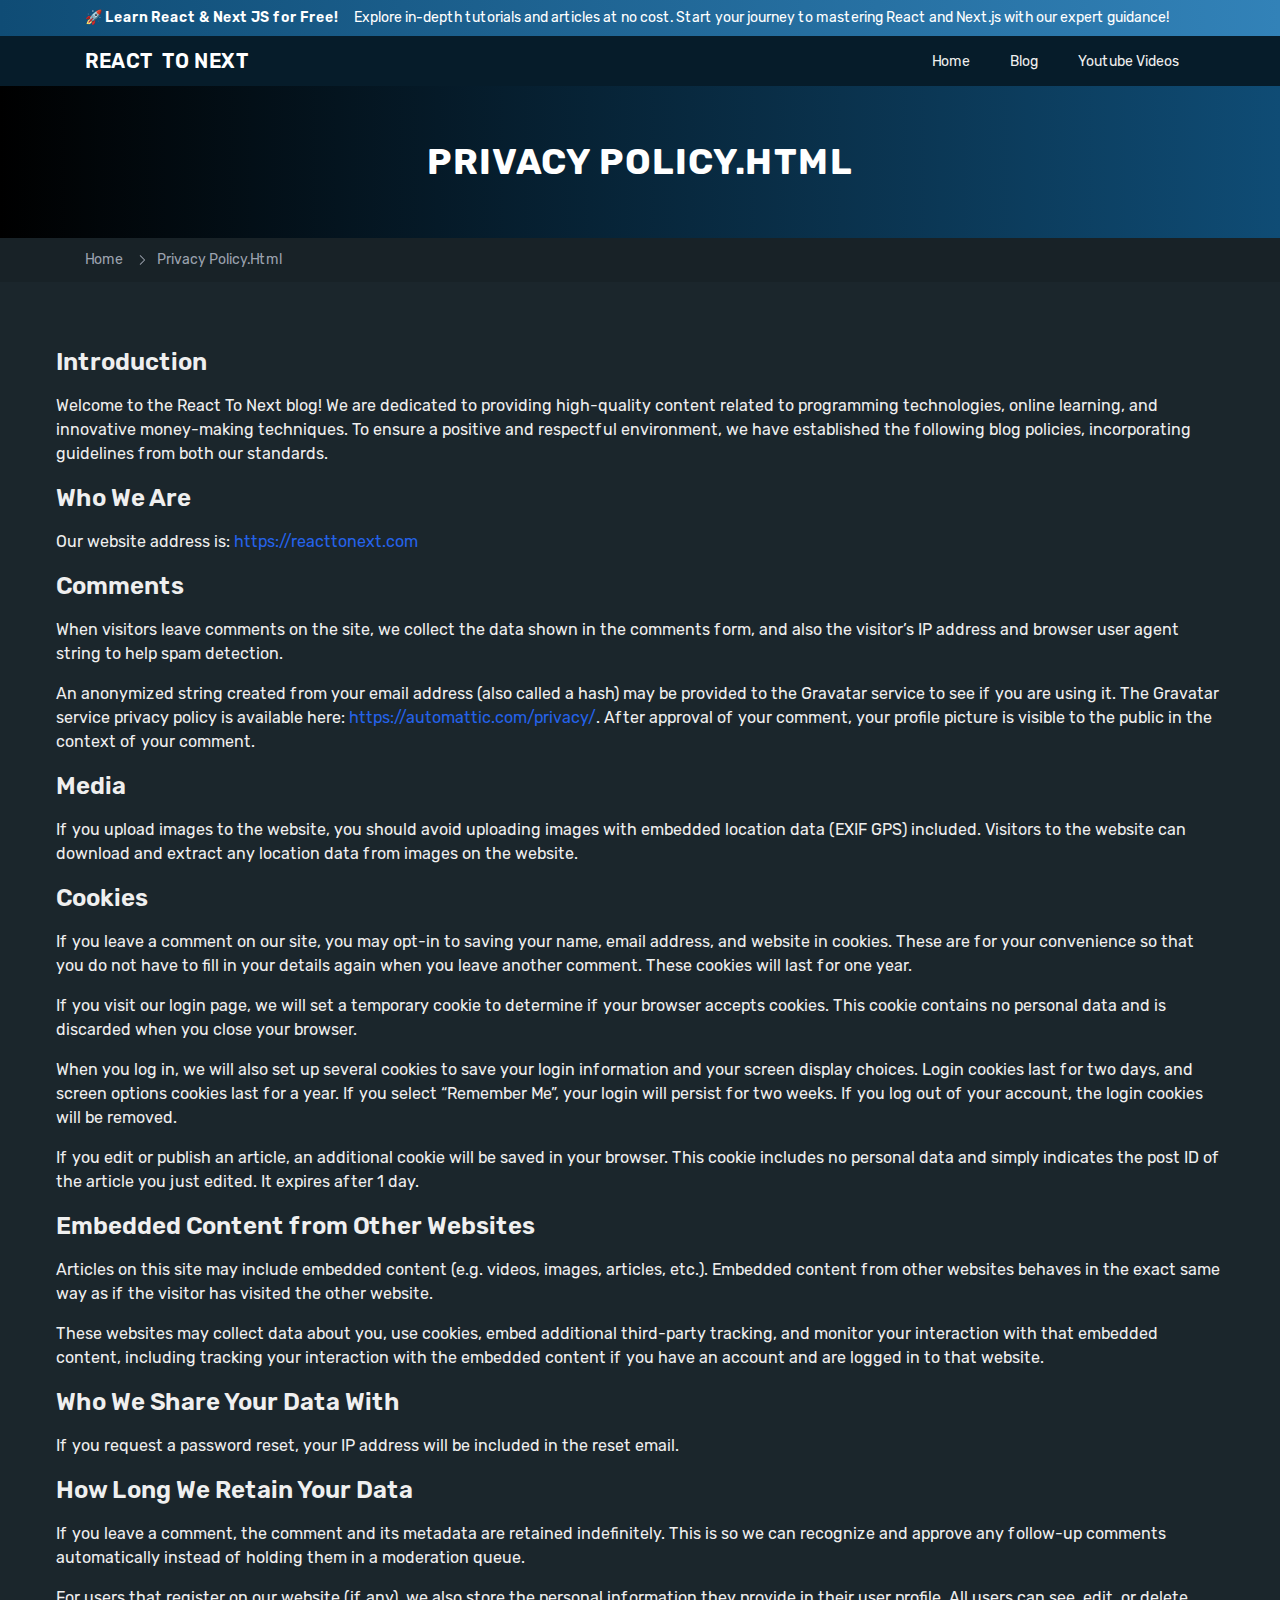
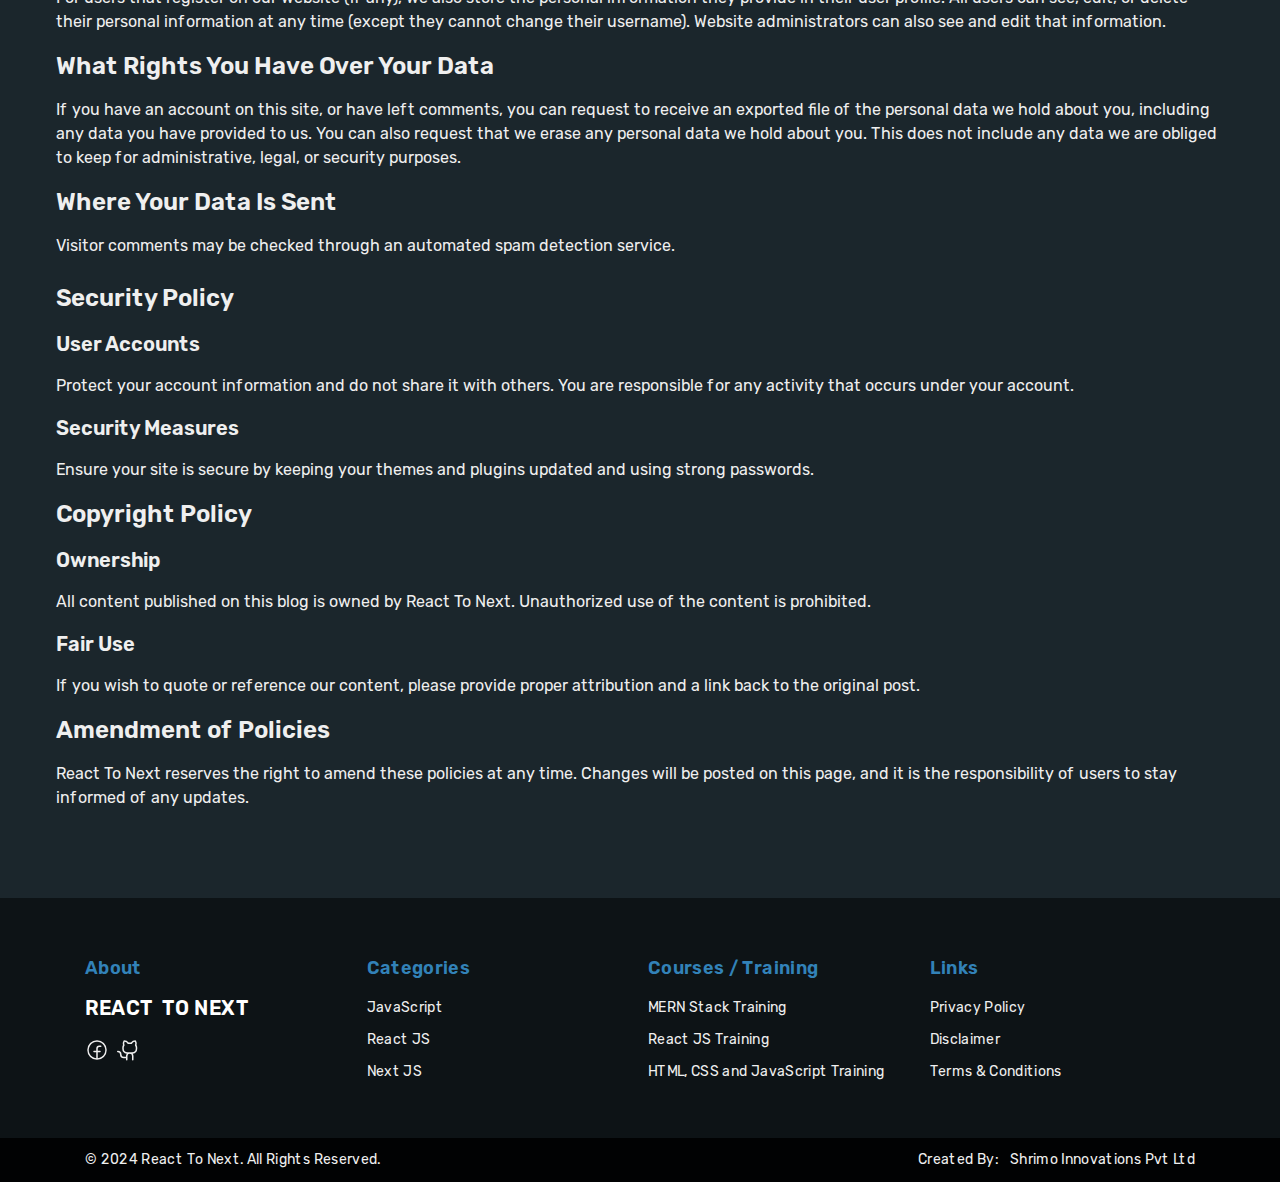
<file: privacy-policy.html>
<!DOCTYPE html><html lang="en"><head><meta charSet="utf-8"/><meta name="viewport" content="width=device-width, initial-scale=1"/><link rel="stylesheet" href="/_next/static/css/619934762e053b19.css" data-precedence="next"/><link rel="preload" as="script" fetchPriority="low" href="/_next/static/chunks/webpack-291181102c031013.js"/><script src="/_next/static/chunks/94c12b52-cae4865ad6ed329d.js" async=""></script><script src="/_next/static/chunks/842-862e8f07054ae8de.js" async=""></script><script src="/_next/static/chunks/main-app-7f0a7b5167cc2492.js" async=""></script><script src="/_next/static/chunks/819fb543-71c7f699a8a859ed.js" async=""></script><script src="/_next/static/chunks/812-7a3ceb2fefa32f10.js" async=""></script><script src="/_next/static/chunks/app/(pages)/layout-07936a3f43256b9a.js" async=""></script><script src="/_next/static/chunks/750-5292a120870e51bb.js" async=""></script><script src="/_next/static/chunks/app/layout-0e9be6b69e0979f6.js" async=""></script><script src="/_next/static/chunks/480-c768deab61a1c3a9.js" async=""></script><script src="/_next/static/chunks/app/page-6808864ac343a537.js" async=""></script><title>Shrikant Yadav | Portfolio</title><meta name="description" content="Full Stack Web Developer and Trainer"/><link rel="icon" href="/favicon.ico" type="image/x-icon" sizes="16x16"/><script src="/_next/static/chunks/polyfills-78c92fac7aa8fdd8.js" noModule=""></script></head><body class="__className_b539cb"><header class="bg-darkBgModal hidden md:block fixed top-0 w-full z-50 transition-transform duration-300 translate-y-0"><div class="top-0 text-sm z-[99] bg-gradient-to-r from-primary to-secondary md:text-center text-white py-2 right-0 left-0"><div class="container mx-auto flex flex-wrap gap-2 md:gap-4 items-center"><h4 class="font-semibold">🚀 Learn React &amp; Next JS for Free!</h4><p class="text-sm">Explore in-depth tutorials and articles at no cost. Start your journey to mastering React and Next.js with our expert guidance!</p></div></div><div class="container mx-auto flex flex-wrap justify-between items-center"><div class="brand-logo"><div class="flex items-start flex-col justify-center"><a class="text-xl tracking-wide uppercase leading-none font-semibold inline-flex gap-2" href="/"><span class="text-white">React</span><span class="text-white">To Next</span></a></div></div><nav><ul class="h-[50px] flex justify-center items-center flex-wrap gap-2"><li class="relative group"><a class="px-4 py-2 leading-1 text-sm hover:bg-secondary rounded-lg transition-all ease-in-out " href="/">Home</a></li><li class="relative group"><a class="px-4 py-2 leading-1 text-sm hover:bg-secondary rounded-lg transition-all ease-in-out " href="/blog">Blog</a></li><li class="relative group"><a class="px-4 py-2 leading-1 text-sm hover:bg-secondary rounded-lg transition-all ease-in-out " href="https://www.youtube.com/@reacttonext">Youtube Videos</a></li></ul></nav></div></header><button class="md:hidden z-50 bg-secondary text-primary inline-block p-2 rounded-md fixed right-3 top-3"><svg stroke="currentColor" fill="currentColor" stroke-width="0" viewBox="0 0 256 256" height="1em" width="1em" xmlns="http://www.w3.org/2000/svg"><path d="M228,128a12,12,0,0,1-12,12H40a12,12,0,0,1,0-24H216A12,12,0,0,1,228,128ZM40,76H216a12,12,0,0,0,0-24H40a12,12,0,0,0,0,24ZM216,180H40a12,12,0,0,0,0,24H216a12,12,0,0,0,0-24Z"></path></svg></button><div class="mt-0 md:mt-[86px]" style="min-height:calc(100vh - 402px)"><div class="mt-16"><div class="py-5 md:py-14 bg-gradient-to-r from-black to-primary"><div class="container mx-auto"><h1 class="text-center text-xl text-white md:text-4xl font-bold tracking-wide capitalize">PRIVACY POLICY</h1></div></div><div class="py-3 text-sm bg-black bg-opacity-10"><div class="container mx-auto px-4 max-w-6xl"><nav class="flex" aria-label="Breadcrumb"><ol class="inline-flex items-center space-x-1 md:space-x-3"><li class="inline-flex items-center"><a class="text-gray-400 hover:text-gray-500" href="/">Home</a></li></ol></nav></div></div><div class="min-h-96"><div class="py-10 px-4 sm:px-6 lg:px-8"><div class="mx-auto p-6"><section class="mb-6"><h2 class="text-2xl font-semibold mb-4">Introduction</h2><p class="mb-4">Welcome to the React To Next blog! We are dedicated to providing high-quality content related to programming technologies, online learning, and innovative money-making techniques. To ensure a positive and respectful environment, we have established the following blog policies, incorporating guidelines from both our standards.</p><h2 class="text-2xl font-semibold mb-4">Who We Are</h2><p class="mb-4">Our website address is: <a href="https://reacttonext.com" class="text-blue-600">https://reacttonext.com</a></p><h2 class="text-2xl font-semibold mb-4">Comments</h2><p class="mb-4">When visitors leave comments on the site, we collect the data shown in the comments form, and also the visitor’s IP address and browser user agent string to help spam detection.</p><p class="mb-4">An anonymized string created from your email address (also called a hash) may be provided to the Gravatar service to see if you are using it. The Gravatar service privacy policy is available here: <a href="https://automattic.com/privacy/" class="text-blue-600">https://automattic.com/privacy/</a>. After approval of your comment, your profile picture is visible to the public in the context of your comment.</p><h2 class="text-2xl font-semibold mb-4">Media</h2><p class="mb-4">If you upload images to the website, you should avoid uploading images with embedded location data (EXIF GPS) included. Visitors to the website can download and extract any location data from images on the website.</p><h2 class="text-2xl font-semibold mb-4">Cookies</h2><p class="mb-4">If you leave a comment on our site, you may opt-in to saving your name, email address, and website in cookies. These are for your convenience so that you do not have to fill in your details again when you leave another comment. These cookies will last for one year.</p><p class="mb-4">If you visit our login page, we will set a temporary cookie to determine if your browser accepts cookies. This cookie contains no personal data and is discarded when you close your browser.</p><p class="mb-4">When you log in, we will also set up several cookies to save your login information and your screen display choices. Login cookies last for two days, and screen options cookies last for a year. If you select “Remember Me”, your login will persist for two weeks. If you log out of your account, the login cookies will be removed.</p><p class="mb-4">If you edit or publish an article, an additional cookie will be saved in your browser. This cookie includes no personal data and simply indicates the post ID of the article you just edited. It expires after 1 day.</p><h2 class="text-2xl font-semibold mb-4">Embedded Content from Other Websites</h2><p class="mb-4">Articles on this site may include embedded content (e.g. videos, images, articles, etc.). Embedded content from other websites behaves in the exact same way as if the visitor has visited the other website.</p><p class="mb-4">These websites may collect data about you, use cookies, embed additional third-party tracking, and monitor your interaction with that embedded content, including tracking your interaction with the embedded content if you have an account and are logged in to that website.</p><h2 class="text-2xl font-semibold mb-4">Who We Share Your Data With</h2><p class="mb-4">If you request a password reset, your IP address will be included in the reset email.</p><h2 class="text-2xl font-semibold mb-4">How Long We Retain Your Data</h2><p class="mb-4">If you leave a comment, the comment and its metadata are retained indefinitely. This is so we can recognize and approve any follow-up comments automatically instead of holding them in a moderation queue.</p><p class="mb-4">For users that register on our website (if any), we also store the personal information they provide in their user profile. All users can see, edit, or delete their personal information at any time (except they cannot change their username). Website administrators can also see and edit that information.</p><h2 class="text-2xl font-semibold mb-4">What Rights You Have Over Your Data</h2><p class="mb-4">If you have an account on this site, or have left comments, you can request to receive an exported file of the personal data we hold about you, including any data you have provided to us. You can also request that we erase any personal data we hold about you. This does not include any data we are obliged to keep for administrative, legal, or security purposes.</p><h2 class="text-2xl font-semibold mb-4">Where Your Data Is Sent</h2><p class="mb-4">Visitor comments may be checked through an automated spam detection service.</p></section><section class="mb-6"><h2 class="text-2xl font-semibold mb-4">Security Policy</h2><h3 class="text-xl font-semibold mb-4">User Accounts</h3><p class="mb-4">Protect your account information and do not share it with others. You are responsible for any activity that occurs under your account.</p><h3 class="text-xl font-semibold mb-4">Security Measures</h3><p class="mb-4">Ensure your site is secure by keeping your themes and plugins updated and using strong passwords.</p><h2 class="text-2xl font-semibold mb-4">Copyright Policy</h2><h3 class="text-xl font-semibold mb-4">Ownership</h3><p class="mb-4">All content published on this blog is owned by React To Next. Unauthorized use of the content is prohibited.</p><h3 class="text-xl font-semibold mb-4">Fair Use</h3><p class="mb-4">If you wish to quote or reference our content, please provide proper attribution and a link back to the original post.</p><h2 class="text-2xl font-semibold mb-4">Amendment of Policies</h2><p class="mb-4">React To Next reserves the right to amend these policies at any time. Changes will be posted on this page, and it is the responsibility of users to stay informed of any updates.</p></section></div></div></div></div></div><footer class="w-full bg-black bg-opacity-50 text-sm tracking-wide"><div class="pt-5 md:pt-14"><div class="container mx-auto"><div class="grid grid-cols-1 md:grid-cols-4 gap-4"><div class="pb-0 md:pb-14"><h4 class="text-secondary font-semibold text-lg mb-4">About</h4><div class="mb-5"><div class="brand-logo"><div class="flex items-start flex-col justify-center"><a class="text-xl tracking-wide uppercase leading-none font-semibold inline-flex gap-2" href="/"><span class="text-white">React</span><span class="text-white">To Next</span></a></div></div></div><div class="inline-flex space-x-2 justify-around items-center text-2xl"><a title="Facebook" target="_blank" href="https://www.facebook.com/reacttonext/"><svg stroke="currentColor" fill="currentColor" stroke-width="0" viewBox="0 0 256 256" height="1em" width="1em" xmlns="http://www.w3.org/2000/svg"><path d="M128,24A104,104,0,1,0,232,128,104.11,104.11,0,0,0,128,24Zm8,191.63V152h24a8,8,0,0,0,0-16H136V112a16,16,0,0,1,16-16h16a8,8,0,0,0,0-16H152a32,32,0,0,0-32,32v24H96a8,8,0,0,0,0,16h24v63.63a88,88,0,1,1,16,0Z"></path></svg></a><a title="Github" target="_blank" href="https://github.com/shrikant9907/reacttonext"><svg stroke="currentColor" fill="currentColor" stroke-width="0" viewBox="0 0 256 256" height="1em" width="1em" xmlns="http://www.w3.org/2000/svg"><path d="M208.31,75.68A59.78,59.78,0,0,0,202.93,28,8,8,0,0,0,196,24a59.75,59.75,0,0,0-48,24H124A59.75,59.75,0,0,0,76,24a8,8,0,0,0-6.93,4,59.78,59.78,0,0,0-5.38,47.68A58.14,58.14,0,0,0,56,104v8a56.06,56.06,0,0,0,48.44,55.47A39.8,39.8,0,0,0,96,192v8H72a24,24,0,0,1-24-24A40,40,0,0,0,8,136a8,8,0,0,0,0,16,24,24,0,0,1,24,24,40,40,0,0,0,40,40H96v16a8,8,0,0,0,16,0V192a24,24,0,0,1,48,0v40a8,8,0,0,0,16,0V192a39.8,39.8,0,0,0-8.44-24.53A56.06,56.06,0,0,0,216,112v-8A58.14,58.14,0,0,0,208.31,75.68ZM200,112a40,40,0,0,1-40,40H112a40,40,0,0,1-40-40v-8a41.74,41.74,0,0,1,6.9-22.48A8,8,0,0,0,80,73.83a43.81,43.81,0,0,1,.79-33.58,43.88,43.88,0,0,1,32.32,20.06A8,8,0,0,0,119.82,64h32.35a8,8,0,0,0,6.74-3.69,43.87,43.87,0,0,1,32.32-20.06A43.81,43.81,0,0,1,192,73.83a8.09,8.09,0,0,0,1,7.65A41.72,41.72,0,0,1,200,104Z"></path></svg></a></div></div><div class="pb-0 md:pb-14"><h4 class="text-secondary font-semibold text-lg mb-4">Categories</h4><div class="inline-flex flex-col gap-3 justify-start items-start"><a href="/category/javascript">JavaScript</a><a href="/category/react-js">React JS</a><a href="/category/next-js">Next JS</a></div></div><div class="pb-0 md:pb-14"><h4 class="text-secondary font-semibold text-lg mb-4">Courses / Training</h4><div class="inline-flex flex-col gap-3 justify-start items-start"><a target="_blank" href="https://shrimo.com/courses/web-development/full-stack-web-dev-basic-to-advanced">MERN Stack Training</a><a target="_blank" href="https://shrimo.com/courses/web-development/frontend-react-js-mastery-basic-to-advanced">React JS Training</a><a target="_blank" href="https://shrimo.com/courses/web-development/web-design-basic-to-advanced">HTML, CSS and JavaScript Training</a></div></div><div class="pb-0 md:pb-14"><h4 class="text-secondary font-semibold text-lg mb-4">Links</h4><div class="inline-flex flex-col gap-3 justify-start items-start"><a href="/privacy-policy">Privacy Policy</a><a href="/disclaimer">Disclaimer</a><a href="/terms-and-conditions">Terms &amp; Conditions</a></div></div></div></div></div><div class="bg-black bg-opacity-85 py-3"><div class="container flex flex-wrap justify-center md:justify-between items-center mx-auto gap-2"><div class="flex flex-wrap gap-3">© 2024 React To Next. All Rights Reserved.</div><div class="flex flex-wrap gap-3">Created By: <a href="https://shrimo.com/" target="_blank">Shrimo Innovations Pvt Ltd</a></div></div></div></footer><div style="position:fixed;z-index:9999;top:16px;left:16px;right:16px;bottom:16px;pointer-events:none"></div><script src="/_next/static/chunks/webpack-291181102c031013.js" async=""></script><script>(self.__next_f=self.__next_f||[]).push([0]);self.__next_f.push([2,null])</script><script>self.__next_f.push([1,"1:HL[\"/_next/static/css/619934762e053b19.css\",\"style\"]\n"])</script><script>self.__next_f.push([1,"2:I[9148,[],\"\"]\n4:I[6731,[],\"\"]\n5:I[2923,[],\"\"]\n6:I[6508,[\"782\",\"static/chunks/819fb543-71c7f699a8a859ed.js\",\"812\",\"static/chunks/812-7a3ceb2fefa32f10.js\",\"962\",\"static/chunks/app/(pages)/layout-07936a3f43256b9a.js\"],\"default\"]\n7:I[1428,[\"782\",\"static/chunks/819fb543-71c7f699a8a859ed.js\",\"812\",\"static/chunks/812-7a3ceb2fefa32f10.js\",\"962\",\"static/chunks/app/(pages)/layout-07936a3f43256b9a.js\"],\"default\"]\n8:I[8366,[\"782\",\"static/chunks/819fb543-71c7f699a8a859ed.js\",\"812\",\"static/chunks/812-7a3ceb2fefa32f10.js\",\"750\",\"static/chunks/750-5292a120870e51bb.js\",\"185\",\"static/chunks/app/layout-0e9be6b69e0979f6.js\"],\"default\"]\nd:I[9812,[\"782\",\"static/chunks/819fb543-71c7f699a8a859ed.js\",\"812\",\"static/chunks/812-7a3ceb2fefa32f10.js\",\"750\",\"static/chunks/750-5292a120870e51bb.js\",\"480\",\"static/chunks/480-c768deab61a1c3a9.js\",\"931\",\"static/chunks/app/page-6808864ac343a537.js\"],\"\"]\ne:I[4414,[\"782\",\"static/chunks/819fb543-71c7f699a8a859ed.js\",\"812\",\"static/chunks/812-7a3ceb2fefa32f10.js\",\"750\",\"static/chunks/750-5292a120870e51bb.js\",\"185\",\"static/chunks/app/layout-0e9be6b69e0979f6.js\"],\"default\"]\nf:I[8511,[\"782\",\"static/chunks/819fb543-71c7f699a8a859ed.js\",\"812\",\"static/chunks/812-7a3ceb2fefa32f10.js\",\"750\",\"static/chunks/750-5292a120870e51bb.js\",\"185\",\"static/chunks/app/layout-0e9be6b69e0979f6.js\"],\"Toaster\"]\n11:I[1304,[],\"\"]\n9:{\"fontFamily\":\"system-ui,\\\"Segoe UI\\\",Roboto,Helvetica,Arial,sans-serif,\\\"Apple Color Emoji\\\",\\\"Segoe UI Emoji\\\"\",\"height\":\"100vh\",\"textAlign\":\"center\",\"display\":\"flex\",\"flexDirection\":\"column\",\"alignItems\":\"center\",\"justifyContent\":\"center\"}\na:{\"display\":\"inline-block\",\"margin\":\"0 20px 0 0\",\"padding\":\"0 23px 0 0\",\"fontSize\":24,\"fontWeight\":500,\"verticalAlign\":\"top\",\"lineHeight\":\"49px\"}\nb:{\"display\":\"inline-block\"}\nc:{\"fontSize\":14,\"fontWeight\":400,\"lineHeight\":\"49px\",\"margin\":0}\n12:[]\n"])</script><script>self.__next_f.push([1,"0:[[[\"$\",\"link\",\"0\",{\"rel\":\"stylesheet\",\"href\":\"/_next/static/css/619934762e053b19.css\",\"precedence\":\"next\",\"crossOrigin\":\"$undefined\"}]],[\"$\",\"$L2\",null,{\"buildId\":\"_I_noEtLm-JMNb9u7QBW6\",\"assetPrefix\":\"\",\"initialCanonicalUrl\":\"/privacy-policy\",\"initialTree\":[\"\",{\"children\":[\"(pages)\",{\"children\":[\"privacy-policy\",{\"children\":[\"__PAGE__\",{}]}]}]},\"$undefined\",\"$undefined\",true],\"initialSeedData\":[\"\",{\"children\":[\"(pages)\",{\"children\":[\"privacy-policy\",{\"children\":[\"__PAGE__\",{},[[\"$L3\",[null,[\"$\",\"div\",null,{\"className\":\"py-10 px-4 sm:px-6 lg:px-8\",\"children\":[\"$\",\"div\",null,{\"className\":\"mx-auto p-6\",\"children\":[[\"$\",\"section\",null,{\"className\":\"mb-6\",\"children\":[[\"$\",\"h2\",null,{\"className\":\"text-2xl font-semibold mb-4\",\"children\":\"Introduction\"}],[\"$\",\"p\",null,{\"className\":\"mb-4\",\"children\":\"Welcome to the React To Next blog! We are dedicated to providing high-quality content related to programming technologies, online learning, and innovative money-making techniques. To ensure a positive and respectful environment, we have established the following blog policies, incorporating guidelines from both our standards.\"}],[\"$\",\"h2\",null,{\"className\":\"text-2xl font-semibold mb-4\",\"children\":\"Who We Are\"}],[\"$\",\"p\",null,{\"className\":\"mb-4\",\"children\":[\"Our website address is: \",[\"$\",\"a\",null,{\"href\":\"https://reacttonext.com\",\"className\":\"text-blue-600\",\"children\":\"https://reacttonext.com\"}]]}],[\"$\",\"h2\",null,{\"className\":\"text-2xl font-semibold mb-4\",\"children\":\"Comments\"}],[\"$\",\"p\",null,{\"className\":\"mb-4\",\"children\":\"When visitors leave comments on the site, we collect the data shown in the comments form, and also the visitor’s IP address and browser user agent string to help spam detection.\"}],[\"$\",\"p\",null,{\"className\":\"mb-4\",\"children\":[\"An anonymized string created from your email address (also called a hash) may be provided to the Gravatar service to see if you are using it. The Gravatar service privacy policy is available here: \",[\"$\",\"a\",null,{\"href\":\"https://automattic.com/privacy/\",\"className\":\"text-blue-600\",\"children\":\"https://automattic.com/privacy/\"}],\". After approval of your comment, your profile picture is visible to the public in the context of your comment.\"]}],[\"$\",\"h2\",null,{\"className\":\"text-2xl font-semibold mb-4\",\"children\":\"Media\"}],[\"$\",\"p\",null,{\"className\":\"mb-4\",\"children\":\"If you upload images to the website, you should avoid uploading images with embedded location data (EXIF GPS) included. Visitors to the website can download and extract any location data from images on the website.\"}],[\"$\",\"h2\",null,{\"className\":\"text-2xl font-semibold mb-4\",\"children\":\"Cookies\"}],[\"$\",\"p\",null,{\"className\":\"mb-4\",\"children\":\"If you leave a comment on our site, you may opt-in to saving your name, email address, and website in cookies. These are for your convenience so that you do not have to fill in your details again when you leave another comment. These cookies will last for one year.\"}],[\"$\",\"p\",null,{\"className\":\"mb-4\",\"children\":\"If you visit our login page, we will set a temporary cookie to determine if your browser accepts cookies. This cookie contains no personal data and is discarded when you close your browser.\"}],[\"$\",\"p\",null,{\"className\":\"mb-4\",\"children\":\"When you log in, we will also set up several cookies to save your login information and your screen display choices. Login cookies last for two days, and screen options cookies last for a year. If you select “Remember Me”, your login will persist for two weeks. If you log out of your account, the login cookies will be removed.\"}],[\"$\",\"p\",null,{\"className\":\"mb-4\",\"children\":\"If you edit or publish an article, an additional cookie will be saved in your browser. This cookie includes no personal data and simply indicates the post ID of the article you just edited. It expires after 1 day.\"}],[\"$\",\"h2\",null,{\"className\":\"text-2xl font-semibold mb-4\",\"children\":\"Embedded Content from Other Websites\"}],[\"$\",\"p\",null,{\"className\":\"mb-4\",\"children\":\"Articles on this site may include embedded content (e.g. videos, images, articles, etc.). Embedded content from other websites behaves in the exact same way as if the visitor has visited the other website.\"}],[\"$\",\"p\",null,{\"className\":\"mb-4\",\"children\":\"These websites may collect data about you, use cookies, embed additional third-party tracking, and monitor your interaction with that embedded content, including tracking your interaction with the embedded content if you have an account and are logged in to that website.\"}],[\"$\",\"h2\",null,{\"className\":\"text-2xl font-semibold mb-4\",\"children\":\"Who We Share Your Data With\"}],[\"$\",\"p\",null,{\"className\":\"mb-4\",\"children\":\"If you request a password reset, your IP address will be included in the reset email.\"}],[\"$\",\"h2\",null,{\"className\":\"text-2xl font-semibold mb-4\",\"children\":\"How Long We Retain Your Data\"}],[\"$\",\"p\",null,{\"className\":\"mb-4\",\"children\":\"If you leave a comment, the comment and its metadata are retained indefinitely. This is so we can recognize and approve any follow-up comments automatically instead of holding them in a moderation queue.\"}],[\"$\",\"p\",null,{\"className\":\"mb-4\",\"children\":\"For users that register on our website (if any), we also store the personal information they provide in their user profile. All users can see, edit, or delete their personal information at any time (except they cannot change their username). Website administrators can also see and edit that information.\"}],[\"$\",\"h2\",null,{\"className\":\"text-2xl font-semibold mb-4\",\"children\":\"What Rights You Have Over Your Data\"}],[\"$\",\"p\",null,{\"className\":\"mb-4\",\"children\":\"If you have an account on this site, or have left comments, you can request to receive an exported file of the personal data we hold about you, including any data you have provided to us. You can also request that we erase any personal data we hold about you. This does not include any data we are obliged to keep for administrative, legal, or security purposes.\"}],[\"$\",\"h2\",null,{\"className\":\"text-2xl font-semibold mb-4\",\"children\":\"Where Your Data Is Sent\"}],[\"$\",\"p\",null,{\"className\":\"mb-4\",\"children\":\"Visitor comments may be checked through an automated spam detection service.\"}]]}],[\"$\",\"section\",null,{\"className\":\"mb-6\",\"children\":[[\"$\",\"h2\",null,{\"className\":\"text-2xl font-semibold mb-4\",\"children\":\"Security Policy\"}],[\"$\",\"h3\",null,{\"className\":\"text-xl font-semibold mb-4\",\"children\":\"User Accounts\"}],[\"$\",\"p\",null,{\"className\":\"mb-4\",\"children\":\"Protect your account information and do not share it with others. You are responsible for any activity that occurs under your account.\"}],[\"$\",\"h3\",null,{\"className\":\"text-xl font-semibold mb-4\",\"children\":\"Security Measures\"}],[\"$\",\"p\",null,{\"className\":\"mb-4\",\"children\":\"Ensure your site is secure by keeping your themes and plugins updated and using strong passwords.\"}],[\"$\",\"h2\",null,{\"className\":\"text-2xl font-semibold mb-4\",\"children\":\"Copyright Policy\"}],[\"$\",\"h3\",null,{\"className\":\"text-xl font-semibold mb-4\",\"children\":\"Ownership\"}],[\"$\",\"p\",null,{\"className\":\"mb-4\",\"children\":\"All content published on this blog is owned by React To Next. Unauthorized use of the content is prohibited.\"}],[\"$\",\"h3\",null,{\"className\":\"text-xl font-semibold mb-4\",\"children\":\"Fair Use\"}],[\"$\",\"p\",null,{\"className\":\"mb-4\",\"children\":\"If you wish to quote or reference our content, please provide proper attribution and a link back to the original post.\"}],[\"$\",\"h2\",null,{\"className\":\"text-2xl font-semibold mb-4\",\"children\":\"Amendment of Policies\"}],[\"$\",\"p\",null,{\"className\":\"mb-4\",\"children\":\"React To Next reserves the right to amend these policies at any time. Changes will be posted on this page, and it is the responsibility of users to stay informed of any updates.\"}]]}]]}]}]]],null],null]},[\"$\",\"$L4\",null,{\"parallelRouterKey\":\"children\",\"segmentPath\":[\"children\",\"(pages)\",\"children\",\"privacy-policy\",\"children\"],\"error\":\"$undefined\",\"errorStyles\":\"$undefined\",\"errorScripts\":\"$undefined\",\"template\":[\"$\",\"$L5\",null,{}],\"templateStyles\":\"$undefined\",\"templateScripts\":\"$undefined\",\"notFound\":\"$undefined\",\"notFoundStyles\":\"$undefined\",\"styles\":null}],null]},[[\"$\",\"div\",null,{\"className\":\"mt-16\",\"children\":[[\"$\",\"$L6\",null,{}],[\"$\",\"$L7\",null,{}],[\"$\",\"div\",null,{\"className\":\"min-h-96\",\"children\":[\"$\",\"$L4\",null,{\"parallelRouterKey\":\"children\",\"segmentPath\":[\"children\",\"(pages)\",\"children\"],\"error\":\"$undefined\",\"errorStyles\":\"$undefined\",\"errorScripts\":\"$undefined\",\"template\":[\"$\",\"$L5\",null,{}],\"templateStyles\":\"$undefined\",\"templateScripts\":\"$undefined\",\"notFound\":[[\"$\",\"title\",null,{\"children\":\"404: This page could not be found.\"}],[\"$\",\"div\",null,{\"style\":{\"fontFamily\":\"system-ui,\\\"Segoe UI\\\",Roboto,Helvetica,Arial,sans-serif,\\\"Apple Color Emoji\\\",\\\"Segoe UI Emoji\\\"\",\"height\":\"100vh\",\"textAlign\":\"center\",\"display\":\"flex\",\"flexDirection\":\"column\",\"alignItems\":\"center\",\"justifyContent\":\"center\"},\"children\":[\"$\",\"div\",null,{\"children\":[[\"$\",\"style\",null,{\"dangerouslySetInnerHTML\":{\"__html\":\"body{color:#000;background:#fff;margin:0}.next-error-h1{border-right:1px solid rgba(0,0,0,.3)}@media (prefers-color-scheme:dark){body{color:#fff;background:#000}.next-error-h1{border-right:1px solid rgba(255,255,255,.3)}}\"}}],[\"$\",\"h1\",null,{\"className\":\"next-error-h1\",\"style\":{\"display\":\"inline-block\",\"margin\":\"0 20px 0 0\",\"padding\":\"0 23px 0 0\",\"fontSize\":24,\"fontWeight\":500,\"verticalAlign\":\"top\",\"lineHeight\":\"49px\"},\"children\":\"404\"}],[\"$\",\"div\",null,{\"style\":{\"display\":\"inline-block\"},\"children\":[\"$\",\"h2\",null,{\"style\":{\"fontSize\":14,\"fontWeight\":400,\"lineHeight\":\"49px\",\"margin\":0},\"children\":\"This page could not be found.\"}]}]]}]}]],\"notFoundStyles\":[],\"styles\":null}]}]]}],null],null]},[[\"$\",\"html\",null,{\"lang\":\"en\",\"children\":[\"$\",\"body\",null,{\"className\":\"__className_b539cb\",\"children\":[[\"$\",\"$L8\",null,{}],[\"$\",\"div\",null,{\"className\":\"mt-0 md:mt-[86px]\",\"style\":{\"minHeight\":\"calc(100vh - 402px)\"},\"children\":[\"$\",\"$L4\",null,{\"parallelRouterKey\":\"children\",\"segmentPath\":[\"children\"],\"error\":\"$undefined\",\"errorStyles\":\"$undefined\",\"errorScripts\":\"$undefined\",\"template\":[\"$\",\"$L5\",null,{}],\"templateStyles\":\"$undefined\",\"templateScripts\":\"$undefined\",\"notFound\":[[\"$\",\"title\",null,{\"children\":\"404: This page could not be found.\"}],[\"$\",\"div\",null,{\"style\":\"$9\",\"children\":[\"$\",\"div\",null,{\"children\":[[\"$\",\"style\",null,{\"dangerouslySetInnerHTML\":{\"__html\":\"body{color:#000;background:#fff;margin:0}.next-error-h1{border-right:1px solid rgba(0,0,0,.3)}@media (prefers-color-scheme:dark){body{color:#fff;background:#000}.next-error-h1{border-right:1px solid rgba(255,255,255,.3)}}\"}}],[\"$\",\"h1\",null,{\"className\":\"next-error-h1\",\"style\":\"$a\",\"children\":\"404\"}],[\"$\",\"div\",null,{\"style\":\"$b\",\"children\":[\"$\",\"h2\",null,{\"style\":\"$c\",\"children\":\"This page could not be found.\"}]}]]}]}]],\"notFoundStyles\":[],\"styles\":null}]}],[\"$\",\"footer\",null,{\"className\":\"w-full bg-black bg-opacity-50 text-sm tracking-wide\",\"children\":[[\"$\",\"div\",null,{\"className\":\"pt-5 md:pt-14\",\"children\":[\"$\",\"div\",null,{\"className\":\"container mx-auto\",\"children\":[\"$\",\"div\",null,{\"className\":\"grid grid-cols-1 md:grid-cols-4 gap-4\",\"children\":[[\"$\",\"div\",null,{\"className\":\"pb-0 md:pb-14\",\"children\":[[\"$\",\"h4\",null,{\"className\":\"text-secondary font-semibold text-lg mb-4\",\"children\":\"About\"}],[\"$\",\"div\",null,{\"className\":\"mb-5\",\"children\":[\"$\",\"div\",null,{\"className\":\"brand-logo\",\"children\":[\"$\",\"div\",null,{\"className\":\"flex items-start flex-col justify-center\",\"children\":[\"$\",\"$Ld\",null,{\"href\":\"/\",\"className\":\"text-xl tracking-wide uppercase leading-none font-semibold inline-flex gap-2\",\"children\":[[\"$\",\"span\",null,{\"className\":\"text-white\",\"children\":\"React\"}],[\"$\",\"span\",null,{\"className\":\"text-white\",\"children\":\"To Next\"}]]}]}]}]}],[\"$\",\"div\",null,{\"className\":\"inline-flex space-x-2 justify-around items-center text-2xl\",\"children\":[[\"$\",\"$Ld\",null,{\"href\":\"https://www.facebook.com/reacttonext/\",\"title\":\"Facebook\",\"target\":\"_blank\",\"children\":[\"$\",\"svg\",null,{\"stroke\":\"currentColor\",\"fill\":\"currentColor\",\"strokeWidth\":\"0\",\"viewBox\":\"0 0 256 256\",\"children\":[\"$undefined\",[[\"$\",\"path\",\"0\",{\"d\":\"M128,24A104,104,0,1,0,232,128,104.11,104.11,0,0,0,128,24Zm8,191.63V152h24a8,8,0,0,0,0-16H136V112a16,16,0,0,1,16-16h16a8,8,0,0,0,0-16H152a32,32,0,0,0-32,32v24H96a8,8,0,0,0,0,16h24v63.63a88,88,0,1,1,16,0Z\",\"children\":[]}]]],\"className\":\"$undefined\",\"style\":{\"color\":\"$undefined\"},\"height\":\"1em\",\"width\":\"1em\",\"xmlns\":\"http://www.w3.org/2000/svg\"}]}],[\"$\",\"$Ld\",null,{\"href\":\"https://github.com/shrikant9907/reacttonext\",\"title\":\"Github\",\"target\":\"_blank\",\"children\":[\"$\",\"svg\",null,{\"stroke\":\"currentColor\",\"fill\":\"currentColor\",\"strokeWidth\":\"0\",\"viewBox\":\"0 0 256 256\",\"children\":[\"$undefined\",[[\"$\",\"path\",\"0\",{\"d\":\"M208.31,75.68A59.78,59.78,0,0,0,202.93,28,8,8,0,0,0,196,24a59.75,59.75,0,0,0-48,24H124A59.75,59.75,0,0,0,76,24a8,8,0,0,0-6.93,4,59.78,59.78,0,0,0-5.38,47.68A58.14,58.14,0,0,0,56,104v8a56.06,56.06,0,0,0,48.44,55.47A39.8,39.8,0,0,0,96,192v8H72a24,24,0,0,1-24-24A40,40,0,0,0,8,136a8,8,0,0,0,0,16,24,24,0,0,1,24,24,40,40,0,0,0,40,40H96v16a8,8,0,0,0,16,0V192a24,24,0,0,1,48,0v40a8,8,0,0,0,16,0V192a39.8,39.8,0,0,0-8.44-24.53A56.06,56.06,0,0,0,216,112v-8A58.14,58.14,0,0,0,208.31,75.68ZM200,112a40,40,0,0,1-40,40H112a40,40,0,0,1-40-40v-8a41.74,41.74,0,0,1,6.9-22.48A8,8,0,0,0,80,73.83a43.81,43.81,0,0,1,.79-33.58,43.88,43.88,0,0,1,32.32,20.06A8,8,0,0,0,119.82,64h32.35a8,8,0,0,0,6.74-3.69,43.87,43.87,0,0,1,32.32-20.06A43.81,43.81,0,0,1,192,73.83a8.09,8.09,0,0,0,1,7.65A41.72,41.72,0,0,1,200,104Z\",\"children\":[]}]]],\"className\":\"$undefined\",\"style\":{\"color\":\"$undefined\"},\"height\":\"1em\",\"width\":\"1em\",\"xmlns\":\"http://www.w3.org/2000/svg\"}]}]]}]]}],[\"$\",\"div\",null,{\"className\":\"pb-0 md:pb-14\",\"children\":[[\"$\",\"h4\",null,{\"className\":\"text-secondary font-semibold text-lg mb-4\",\"children\":\"Categories\"}],[\"$\",\"div\",null,{\"className\":\"inline-flex flex-col gap-3 justify-start items-start\",\"children\":[[\"$\",\"$Ld\",null,{\"href\":\"/category/javascript\",\"children\":\"JavaScript\"}],[\"$\",\"$Ld\",null,{\"href\":\"/category/react-js\",\"children\":\"React JS\"}],[\"$\",\"$Ld\",null,{\"href\":\"/category/next-js\",\"children\":\"Next JS\"}]]}]]}],[\"$\",\"div\",null,{\"className\":\"pb-0 md:pb-14\",\"children\":[[\"$\",\"h4\",null,{\"className\":\"text-secondary font-semibold text-lg mb-4\",\"children\":\"Courses / Training\"}],[\"$\",\"div\",null,{\"className\":\"inline-flex flex-col gap-3 justify-start items-start\",\"children\":[[\"$\",\"$Ld\",null,{\"target\":\"_blank\",\"href\":\"https://shrimo.com/courses/web-development/full-stack-web-dev-basic-to-advanced\",\"children\":\"MERN Stack Training\"}],[\"$\",\"$Ld\",null,{\"target\":\"_blank\",\"href\":\"https://shrimo.com/courses/web-development/frontend-react-js-mastery-basic-to-advanced\",\"children\":\"React JS Training\"}],[\"$\",\"$Ld\",null,{\"target\":\"_blank\",\"href\":\"https://shrimo.com/courses/web-development/web-design-basic-to-advanced\",\"children\":\"HTML, CSS and JavaScript Training\"}]]}]]}],[\"$\",\"div\",null,{\"className\":\"pb-0 md:pb-14\",\"children\":[[\"$\",\"h4\",null,{\"className\":\"text-secondary font-semibold text-lg mb-4\",\"children\":\"Links\"}],[\"$\",\"div\",null,{\"className\":\"inline-flex flex-col gap-3 justify-start items-start\",\"children\":[[\"$\",\"$Ld\",null,{\"href\":\"/privacy-policy/\",\"children\":\"Privacy Policy\"}],[\"$\",\"$Ld\",null,{\"href\":\"/disclaimer/\",\"children\":\"Disclaimer\"}],[\"$\",\"$Ld\",null,{\"href\":\"/terms-and-conditions\",\"children\":\"Terms \u0026 Conditions\"}]]}]]}]]}]}]}],[\"$\",\"div\",null,{\"className\":\"bg-black bg-opacity-85 py-3\",\"children\":[\"$\",\"div\",null,{\"className\":\"container flex flex-wrap justify-center md:justify-between items-center mx-auto gap-2\",\"children\":[[\"$\",\"div\",null,{\"className\":\"flex flex-wrap gap-3\",\"children\":\"© 2024 React To Next. All Rights Reserved.\"}],[\"$\",\"div\",null,{\"className\":\"flex flex-wrap gap-3\",\"children\":[\"Created By: \",[\"$\",\"a\",null,{\"href\":\"https://shrimo.com/\",\"target\":\"_blank\",\"children\":\"Shrimo Innovations Pvt Ltd\"}]]}]]}]}],[\"$\",\"$Le\",null,{}]]}],[\"$\",\"$Lf\",null,{}]]}]}],null],null],\"couldBeIntercepted\":false,\"initialHead\":[null,\"$L10\"],\"globalErrorComponent\":\"$11\",\"missingSlots\":\"$W12\"}]]\n"])</script><script>self.__next_f.push([1,"10:[[\"$\",\"meta\",\"0\",{\"name\":\"viewport\",\"content\":\"width=device-width, initial-scale=1\"}],[\"$\",\"meta\",\"1\",{\"charSet\":\"utf-8\"}],[\"$\",\"title\",\"2\",{\"children\":\"Shrikant Yadav | Portfolio\"}],[\"$\",\"meta\",\"3\",{\"name\":\"description\",\"content\":\"Full Stack Web Developer and Trainer\"}],[\"$\",\"link\",\"4\",{\"rel\":\"icon\",\"href\":\"/favicon.ico\",\"type\":\"image/x-icon\",\"sizes\":\"16x16\"}]]\n3:null\n"])</script></body></html>
</file>
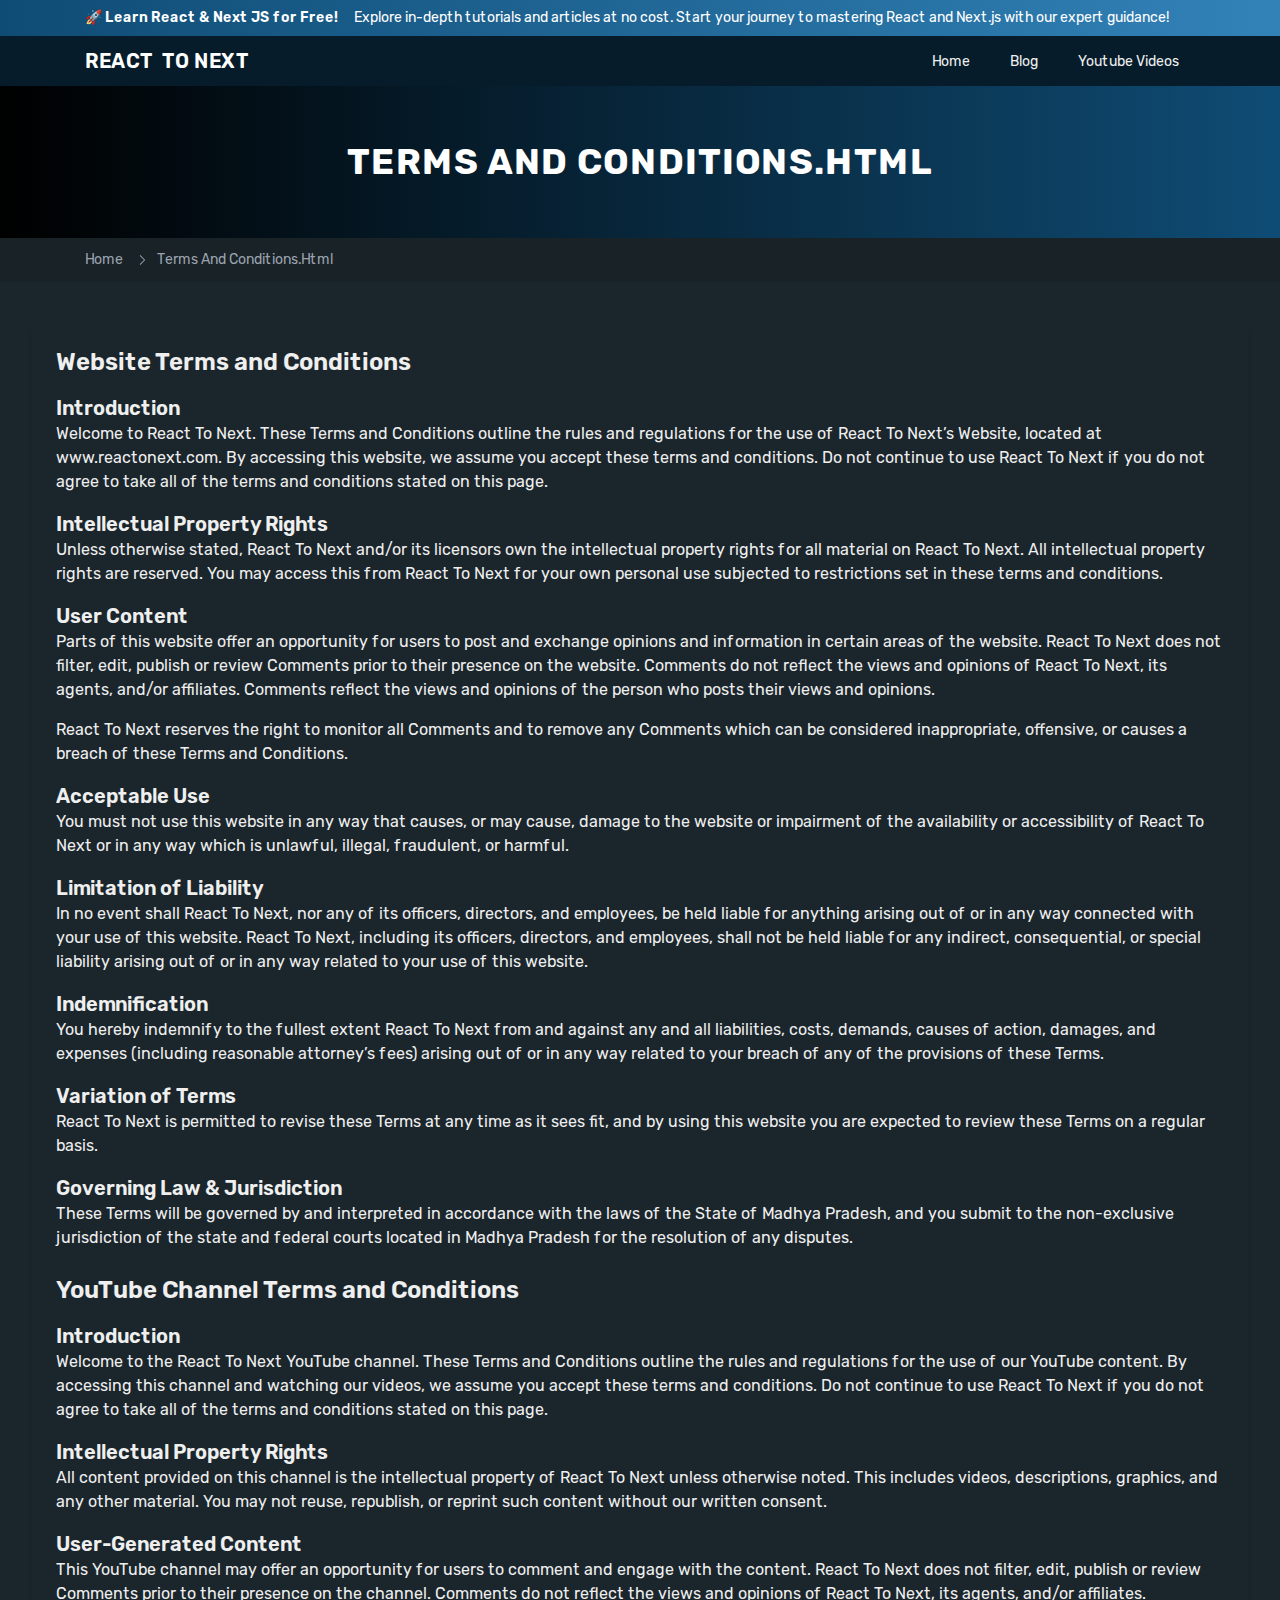
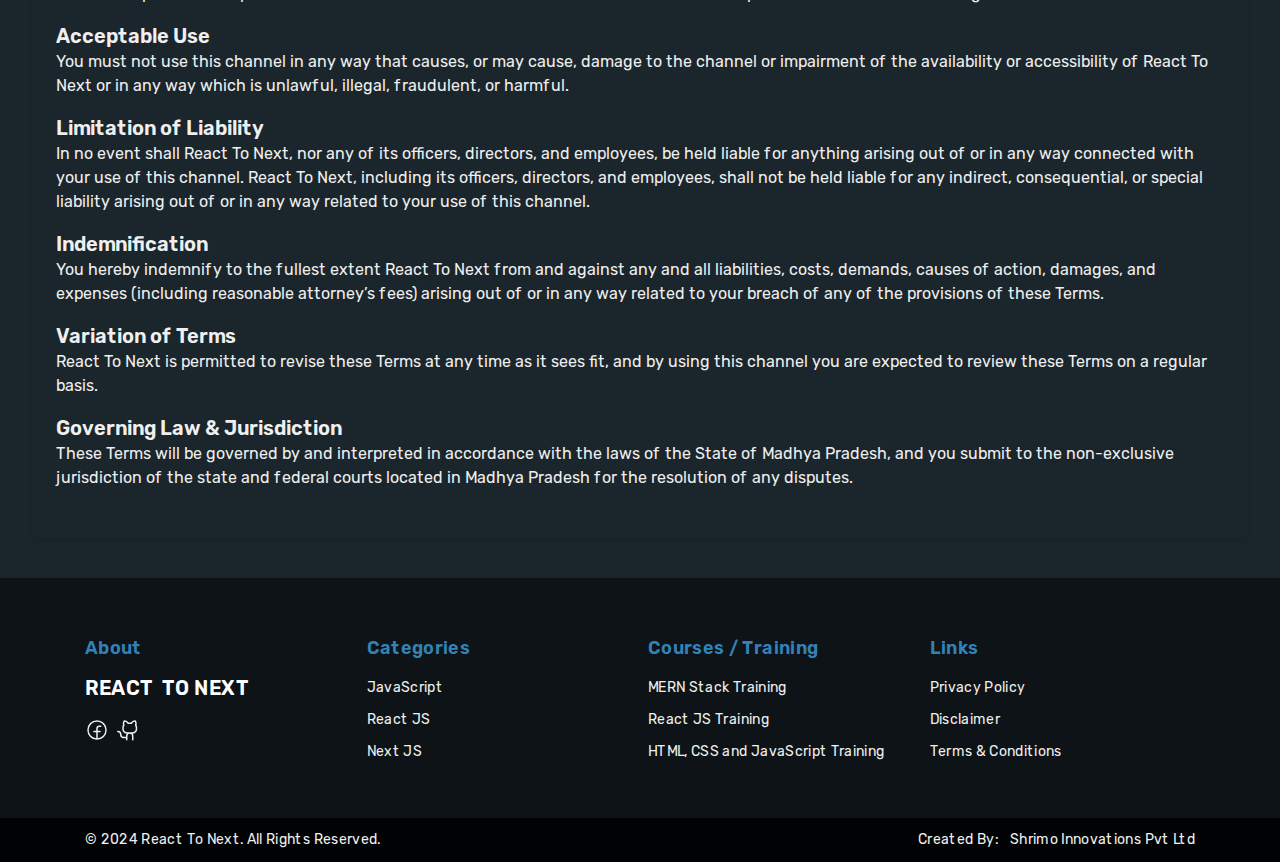
<file: terms-and-conditions.html>
<!DOCTYPE html><html lang="en"><head><meta charSet="utf-8"/><meta name="viewport" content="width=device-width, initial-scale=1"/><link rel="stylesheet" href="/_next/static/css/619934762e053b19.css" data-precedence="next"/><link rel="preload" as="script" fetchPriority="low" href="/_next/static/chunks/webpack-291181102c031013.js"/><script src="/_next/static/chunks/94c12b52-cae4865ad6ed329d.js" async=""></script><script src="/_next/static/chunks/842-862e8f07054ae8de.js" async=""></script><script src="/_next/static/chunks/main-app-7f0a7b5167cc2492.js" async=""></script><script src="/_next/static/chunks/819fb543-71c7f699a8a859ed.js" async=""></script><script src="/_next/static/chunks/812-7a3ceb2fefa32f10.js" async=""></script><script src="/_next/static/chunks/app/(pages)/layout-07936a3f43256b9a.js" async=""></script><script src="/_next/static/chunks/750-5292a120870e51bb.js" async=""></script><script src="/_next/static/chunks/app/layout-0e9be6b69e0979f6.js" async=""></script><script src="/_next/static/chunks/480-c768deab61a1c3a9.js" async=""></script><script src="/_next/static/chunks/app/page-6808864ac343a537.js" async=""></script><title>Shrikant Yadav | Portfolio</title><meta name="description" content="Full Stack Web Developer and Trainer"/><link rel="icon" href="/favicon.ico" type="image/x-icon" sizes="16x16"/><script src="/_next/static/chunks/polyfills-78c92fac7aa8fdd8.js" noModule=""></script></head><body class="__className_b539cb"><header class="bg-darkBgModal hidden md:block fixed top-0 w-full z-50 transition-transform duration-300 translate-y-0"><div class="top-0 text-sm z-[99] bg-gradient-to-r from-primary to-secondary md:text-center text-white py-2 right-0 left-0"><div class="container mx-auto flex flex-wrap gap-2 md:gap-4 items-center"><h4 class="font-semibold">🚀 Learn React &amp; Next JS for Free!</h4><p class="text-sm">Explore in-depth tutorials and articles at no cost. Start your journey to mastering React and Next.js with our expert guidance!</p></div></div><div class="container mx-auto flex flex-wrap justify-between items-center"><div class="brand-logo"><div class="flex items-start flex-col justify-center"><a class="text-xl tracking-wide uppercase leading-none font-semibold inline-flex gap-2" href="/"><span class="text-white">React</span><span class="text-white">To Next</span></a></div></div><nav><ul class="h-[50px] flex justify-center items-center flex-wrap gap-2"><li class="relative group"><a class="px-4 py-2 leading-1 text-sm hover:bg-secondary rounded-lg transition-all ease-in-out " href="/">Home</a></li><li class="relative group"><a class="px-4 py-2 leading-1 text-sm hover:bg-secondary rounded-lg transition-all ease-in-out " href="/blog">Blog</a></li><li class="relative group"><a class="px-4 py-2 leading-1 text-sm hover:bg-secondary rounded-lg transition-all ease-in-out " href="https://www.youtube.com/@reacttonext">Youtube Videos</a></li></ul></nav></div></header><button class="md:hidden z-50 bg-secondary text-primary inline-block p-2 rounded-md fixed right-3 top-3"><svg stroke="currentColor" fill="currentColor" stroke-width="0" viewBox="0 0 256 256" height="1em" width="1em" xmlns="http://www.w3.org/2000/svg"><path d="M228,128a12,12,0,0,1-12,12H40a12,12,0,0,1,0-24H216A12,12,0,0,1,228,128ZM40,76H216a12,12,0,0,0,0-24H40a12,12,0,0,0,0,24ZM216,180H40a12,12,0,0,0,0,24H216a12,12,0,0,0,0-24Z"></path></svg></button><div class="mt-0 md:mt-[86px]" style="min-height:calc(100vh - 402px)"><div class="mt-16"><div class="py-5 md:py-14 bg-gradient-to-r from-black to-primary"><div class="container mx-auto"><h1 class="text-center text-xl text-white md:text-4xl font-bold tracking-wide capitalize">TERMS AND CONDITIONS</h1></div></div><div class="py-3 text-sm bg-black bg-opacity-10"><div class="container mx-auto px-4 max-w-6xl"><nav class="flex" aria-label="Breadcrumb"><ol class="inline-flex items-center space-x-1 md:space-x-3"><li class="inline-flex items-center"><a class="text-gray-400 hover:text-gray-500" href="/">Home</a></li></ol></nav></div></div><div class="min-h-96"><div class="py-10 px-4 sm:px-6 lg:px-8"><div class=" mx-auto p-6 rounded-lg shadow-md"><section class="mb-6"><h2 class="text-2xl font-semibold  mb-4">Website Terms and Conditions</h2><h3 class="text-xl font-semibold ">Introduction</h3><p class=" mb-4">Welcome to React To Next. These Terms and Conditions outline the rules and regulations for the use of React To Next’s Website, located at www.reactonext.com. By accessing this website, we assume you accept these terms and conditions. Do not continue to use React To Next if you do not agree to take all of the terms and conditions stated on this page.</p><h3 class="text-xl font-semibold ">Intellectual Property Rights</h3><p class=" mb-4">Unless otherwise stated, React To Next and/or its licensors own the intellectual property rights for all material on React To Next. All intellectual property rights are reserved. You may access this from React To Next for your own personal use subjected to restrictions set in these terms and conditions.</p><h3 class="text-xl font-semibold ">User Content</h3><p class=" mb-4">Parts of this website offer an opportunity for users to post and exchange opinions and information in certain areas of the website. React To Next does not filter, edit, publish or review Comments prior to their presence on the website. Comments do not reflect the views and opinions of React To Next, its agents, and/or affiliates. Comments reflect the views and opinions of the person who posts their views and opinions.</p><p class=" mb-4">React To Next reserves the right to monitor all Comments and to remove any Comments which can be considered inappropriate, offensive, or causes a breach of these Terms and Conditions.</p><h3 class="text-xl font-semibold ">Acceptable Use</h3><p class=" mb-4">You must not use this website in any way that causes, or may cause, damage to the website or impairment of the availability or accessibility of React To Next or in any way which is unlawful, illegal, fraudulent, or harmful.</p><h3 class="text-xl font-semibold ">Limitation of Liability</h3><p class=" mb-4">In no event shall React To Next, nor any of its officers, directors, and employees, be held liable for anything arising out of or in any way connected with your use of this website. React To Next, including its officers, directors, and employees, shall not be held liable for any indirect, consequential, or special liability arising out of or in any way related to your use of this website.</p><h3 class="text-xl font-semibold ">Indemnification</h3><p class=" mb-4">You hereby indemnify to the fullest extent React To Next from and against any and all liabilities, costs, demands, causes of action, damages, and expenses (including reasonable attorney’s fees) arising out of or in any way related to your breach of any of the provisions of these Terms.</p><h3 class="text-xl font-semibold ">Variation of Terms</h3><p class=" mb-4">React To Next is permitted to revise these Terms at any time as it sees fit, and by using this website you are expected to review these Terms on a regular basis.</p><h3 class="text-xl font-semibold ">Governing Law &amp; Jurisdiction</h3><p class=" mb-4">These Terms will be governed by and interpreted in accordance with the laws of the State of Madhya Pradesh, and you submit to the non-exclusive jurisdiction of the state and federal courts located in Madhya Pradesh for the resolution of any disputes.</p></section><section class="mb-6"><h2 class="text-2xl font-semibold  mb-4">YouTube Channel Terms and Conditions</h2><h3 class="text-xl font-semibold ">Introduction</h3><p class=" mb-4">Welcome to the React To Next YouTube channel. These Terms and Conditions outline the rules and regulations for the use of our YouTube content. By accessing this channel and watching our videos, we assume you accept these terms and conditions. Do not continue to use React To Next if you do not agree to take all of the terms and conditions stated on this page.</p><h3 class="text-xl font-semibold ">Intellectual Property Rights</h3><p class=" mb-4">All content provided on this channel is the intellectual property of React To Next unless otherwise noted. This includes videos, descriptions, graphics, and any other material. You may not reuse, republish, or reprint such content without our written consent.</p><h3 class="text-xl font-semibold ">User-Generated Content</h3><p class=" mb-4">This YouTube channel may offer an opportunity for users to comment and engage with the content. React To Next does not filter, edit, publish or review Comments prior to their presence on the channel. Comments do not reflect the views and opinions of React To Next, its agents, and/or affiliates.</p><h3 class="text-xl font-semibold ">Acceptable Use</h3><p class=" mb-4">You must not use this channel in any way that causes, or may cause, damage to the channel or impairment of the availability or accessibility of React To Next or in any way which is unlawful, illegal, fraudulent, or harmful.</p><h3 class="text-xl font-semibold ">Limitation of Liability</h3><p class=" mb-4">In no event shall React To Next, nor any of its officers, directors, and employees, be held liable for anything arising out of or in any way connected with your use of this channel. React To Next, including its officers, directors, and employees, shall not be held liable for any indirect, consequential, or special liability arising out of or in any way related to your use of this channel.</p><h3 class="text-xl font-semibold ">Indemnification</h3><p class=" mb-4">You hereby indemnify to the fullest extent React To Next from and against any and all liabilities, costs, demands, causes of action, damages, and expenses (including reasonable attorney’s fees) arising out of or in any way related to your breach of any of the provisions of these Terms.</p><h3 class="text-xl font-semibold ">Variation of Terms</h3><p class=" mb-4">React To Next is permitted to revise these Terms at any time as it sees fit, and by using this channel you are expected to review these Terms on a regular basis.</p><h3 class="text-xl font-semibold ">Governing Law &amp; Jurisdiction</h3><p class=" mb-4">These Terms will be governed by and interpreted in accordance with the laws of the State of Madhya Pradesh, and you submit to the non-exclusive jurisdiction of the state and federal courts located in Madhya Pradesh for the resolution of any disputes.</p></section></div></div></div></div></div><footer class="w-full bg-black bg-opacity-50 text-sm tracking-wide"><div class="pt-5 md:pt-14"><div class="container mx-auto"><div class="grid grid-cols-1 md:grid-cols-4 gap-4"><div class="pb-0 md:pb-14"><h4 class="text-secondary font-semibold text-lg mb-4">About</h4><div class="mb-5"><div class="brand-logo"><div class="flex items-start flex-col justify-center"><a class="text-xl tracking-wide uppercase leading-none font-semibold inline-flex gap-2" href="/"><span class="text-white">React</span><span class="text-white">To Next</span></a></div></div></div><div class="inline-flex space-x-2 justify-around items-center text-2xl"><a title="Facebook" target="_blank" href="https://www.facebook.com/reacttonext/"><svg stroke="currentColor" fill="currentColor" stroke-width="0" viewBox="0 0 256 256" height="1em" width="1em" xmlns="http://www.w3.org/2000/svg"><path d="M128,24A104,104,0,1,0,232,128,104.11,104.11,0,0,0,128,24Zm8,191.63V152h24a8,8,0,0,0,0-16H136V112a16,16,0,0,1,16-16h16a8,8,0,0,0,0-16H152a32,32,0,0,0-32,32v24H96a8,8,0,0,0,0,16h24v63.63a88,88,0,1,1,16,0Z"></path></svg></a><a title="Github" target="_blank" href="https://github.com/shrikant9907/reacttonext"><svg stroke="currentColor" fill="currentColor" stroke-width="0" viewBox="0 0 256 256" height="1em" width="1em" xmlns="http://www.w3.org/2000/svg"><path d="M208.31,75.68A59.78,59.78,0,0,0,202.93,28,8,8,0,0,0,196,24a59.75,59.75,0,0,0-48,24H124A59.75,59.75,0,0,0,76,24a8,8,0,0,0-6.93,4,59.78,59.78,0,0,0-5.38,47.68A58.14,58.14,0,0,0,56,104v8a56.06,56.06,0,0,0,48.44,55.47A39.8,39.8,0,0,0,96,192v8H72a24,24,0,0,1-24-24A40,40,0,0,0,8,136a8,8,0,0,0,0,16,24,24,0,0,1,24,24,40,40,0,0,0,40,40H96v16a8,8,0,0,0,16,0V192a24,24,0,0,1,48,0v40a8,8,0,0,0,16,0V192a39.8,39.8,0,0,0-8.44-24.53A56.06,56.06,0,0,0,216,112v-8A58.14,58.14,0,0,0,208.31,75.68ZM200,112a40,40,0,0,1-40,40H112a40,40,0,0,1-40-40v-8a41.74,41.74,0,0,1,6.9-22.48A8,8,0,0,0,80,73.83a43.81,43.81,0,0,1,.79-33.58,43.88,43.88,0,0,1,32.32,20.06A8,8,0,0,0,119.82,64h32.35a8,8,0,0,0,6.74-3.69,43.87,43.87,0,0,1,32.32-20.06A43.81,43.81,0,0,1,192,73.83a8.09,8.09,0,0,0,1,7.65A41.72,41.72,0,0,1,200,104Z"></path></svg></a></div></div><div class="pb-0 md:pb-14"><h4 class="text-secondary font-semibold text-lg mb-4">Categories</h4><div class="inline-flex flex-col gap-3 justify-start items-start"><a href="/category/javascript">JavaScript</a><a href="/category/react-js">React JS</a><a href="/category/next-js">Next JS</a></div></div><div class="pb-0 md:pb-14"><h4 class="text-secondary font-semibold text-lg mb-4">Courses / Training</h4><div class="inline-flex flex-col gap-3 justify-start items-start"><a target="_blank" href="https://shrimo.com/courses/web-development/full-stack-web-dev-basic-to-advanced">MERN Stack Training</a><a target="_blank" href="https://shrimo.com/courses/web-development/frontend-react-js-mastery-basic-to-advanced">React JS Training</a><a target="_blank" href="https://shrimo.com/courses/web-development/web-design-basic-to-advanced">HTML, CSS and JavaScript Training</a></div></div><div class="pb-0 md:pb-14"><h4 class="text-secondary font-semibold text-lg mb-4">Links</h4><div class="inline-flex flex-col gap-3 justify-start items-start"><a href="/privacy-policy">Privacy Policy</a><a href="/disclaimer">Disclaimer</a><a href="/terms-and-conditions">Terms &amp; Conditions</a></div></div></div></div></div><div class="bg-black bg-opacity-85 py-3"><div class="container flex flex-wrap justify-center md:justify-between items-center mx-auto gap-2"><div class="flex flex-wrap gap-3">© 2024 React To Next. All Rights Reserved.</div><div class="flex flex-wrap gap-3">Created By: <a href="https://shrimo.com/" target="_blank">Shrimo Innovations Pvt Ltd</a></div></div></div></footer><div style="position:fixed;z-index:9999;top:16px;left:16px;right:16px;bottom:16px;pointer-events:none"></div><script src="/_next/static/chunks/webpack-291181102c031013.js" async=""></script><script>(self.__next_f=self.__next_f||[]).push([0]);self.__next_f.push([2,null])</script><script>self.__next_f.push([1,"1:HL[\"/_next/static/css/619934762e053b19.css\",\"style\"]\n"])</script><script>self.__next_f.push([1,"2:I[9148,[],\"\"]\n4:I[6731,[],\"\"]\n5:I[2923,[],\"\"]\n6:I[6508,[\"782\",\"static/chunks/819fb543-71c7f699a8a859ed.js\",\"812\",\"static/chunks/812-7a3ceb2fefa32f10.js\",\"962\",\"static/chunks/app/(pages)/layout-07936a3f43256b9a.js\"],\"default\"]\n7:I[1428,[\"782\",\"static/chunks/819fb543-71c7f699a8a859ed.js\",\"812\",\"static/chunks/812-7a3ceb2fefa32f10.js\",\"962\",\"static/chunks/app/(pages)/layout-07936a3f43256b9a.js\"],\"default\"]\n8:I[8366,[\"782\",\"static/chunks/819fb543-71c7f699a8a859ed.js\",\"812\",\"static/chunks/812-7a3ceb2fefa32f10.js\",\"750\",\"static/chunks/750-5292a120870e51bb.js\",\"185\",\"static/chunks/app/layout-0e9be6b69e0979f6.js\"],\"default\"]\nd:I[9812,[\"782\",\"static/chunks/819fb543-71c7f699a8a859ed.js\",\"812\",\"static/chunks/812-7a3ceb2fefa32f10.js\",\"750\",\"static/chunks/750-5292a120870e51bb.js\",\"480\",\"static/chunks/480-c768deab61a1c3a9.js\",\"931\",\"static/chunks/app/page-6808864ac343a537.js\"],\"\"]\ne:I[4414,[\"782\",\"static/chunks/819fb543-71c7f699a8a859ed.js\",\"812\",\"static/chunks/812-7a3ceb2fefa32f10.js\",\"750\",\"static/chunks/750-5292a120870e51bb.js\",\"185\",\"static/chunks/app/layout-0e9be6b69e0979f6.js\"],\"default\"]\nf:I[8511,[\"782\",\"static/chunks/819fb543-71c7f699a8a859ed.js\",\"812\",\"static/chunks/812-7a3ceb2fefa32f10.js\",\"750\",\"static/chunks/750-5292a120870e51bb.js\",\"185\",\"static/chunks/app/layout-0e9be6b69e0979f6.js\"],\"Toaster\"]\n11:I[1304,[],\"\"]\n9:{\"fontFamily\":\"system-ui,\\\"Segoe UI\\\",Roboto,Helvetica,Arial,sans-serif,\\\"Apple Color Emoji\\\",\\\"Segoe UI Emoji\\\"\",\"height\":\"100vh\",\"textAlign\":\"center\",\"display\":\"flex\",\"flexDirection\":\"column\",\"alignItems\":\"center\",\"justifyContent\":\"center\"}\na:{\"display\":\"inline-block\",\"margin\":\"0 20px 0 0\",\"padding\":\"0 23px 0 0\",\"fontSize\":24,\"fontWeight\":500,\"verticalAlign\":\"top\",\"lineHeight\":\"49px\"}\nb:{\"display\":\"inline-block\"}\nc:{\"fontSize\":14,\"fontWeight\":400,\"lineHeight\":\"49px\",\"margin\":0}\n12:[]\n"])</script><script>self.__next_f.push([1,"0:[[[\"$\",\"link\",\"0\",{\"rel\":\"stylesheet\",\"href\":\"/_next/static/css/619934762e053b19.css\",\"precedence\":\"next\",\"crossOrigin\":\"$undefined\"}]],[\"$\",\"$L2\",null,{\"buildId\":\"_I_noEtLm-JMNb9u7QBW6\",\"assetPrefix\":\"\",\"initialCanonicalUrl\":\"/terms-and-conditions\",\"initialTree\":[\"\",{\"children\":[\"(pages)\",{\"children\":[\"terms-and-conditions\",{\"children\":[\"__PAGE__\",{}]}]}]},\"$undefined\",\"$undefined\",true],\"initialSeedData\":[\"\",{\"children\":[\"(pages)\",{\"children\":[\"terms-and-conditions\",{\"children\":[\"__PAGE__\",{},[[\"$L3\",[null,[\"$\",\"div\",null,{\"className\":\"py-10 px-4 sm:px-6 lg:px-8\",\"children\":[\"$\",\"div\",null,{\"className\":\" mx-auto p-6 rounded-lg shadow-md\",\"children\":[[\"$\",\"section\",null,{\"className\":\"mb-6\",\"children\":[[\"$\",\"h2\",null,{\"className\":\"text-2xl font-semibold  mb-4\",\"children\":\"Website Terms and Conditions\"}],[\"$\",\"h3\",null,{\"className\":\"text-xl font-semibold \",\"children\":\"Introduction\"}],[\"$\",\"p\",null,{\"className\":\" mb-4\",\"children\":\"Welcome to React To Next. These Terms and Conditions outline the rules and regulations for the use of React To Next’s Website, located at www.reactonext.com. By accessing this website, we assume you accept these terms and conditions. Do not continue to use React To Next if you do not agree to take all of the terms and conditions stated on this page.\"}],[\"$\",\"h3\",null,{\"className\":\"text-xl font-semibold \",\"children\":\"Intellectual Property Rights\"}],[\"$\",\"p\",null,{\"className\":\" mb-4\",\"children\":\"Unless otherwise stated, React To Next and/or its licensors own the intellectual property rights for all material on React To Next. All intellectual property rights are reserved. You may access this from React To Next for your own personal use subjected to restrictions set in these terms and conditions.\"}],[\"$\",\"h3\",null,{\"className\":\"text-xl font-semibold \",\"children\":\"User Content\"}],[\"$\",\"p\",null,{\"className\":\" mb-4\",\"children\":\"Parts of this website offer an opportunity for users to post and exchange opinions and information in certain areas of the website. React To Next does not filter, edit, publish or review Comments prior to their presence on the website. Comments do not reflect the views and opinions of React To Next, its agents, and/or affiliates. Comments reflect the views and opinions of the person who posts their views and opinions.\"}],[\"$\",\"p\",null,{\"className\":\" mb-4\",\"children\":\"React To Next reserves the right to monitor all Comments and to remove any Comments which can be considered inappropriate, offensive, or causes a breach of these Terms and Conditions.\"}],[\"$\",\"h3\",null,{\"className\":\"text-xl font-semibold \",\"children\":\"Acceptable Use\"}],[\"$\",\"p\",null,{\"className\":\" mb-4\",\"children\":\"You must not use this website in any way that causes, or may cause, damage to the website or impairment of the availability or accessibility of React To Next or in any way which is unlawful, illegal, fraudulent, or harmful.\"}],[\"$\",\"h3\",null,{\"className\":\"text-xl font-semibold \",\"children\":\"Limitation of Liability\"}],[\"$\",\"p\",null,{\"className\":\" mb-4\",\"children\":\"In no event shall React To Next, nor any of its officers, directors, and employees, be held liable for anything arising out of or in any way connected with your use of this website. React To Next, including its officers, directors, and employees, shall not be held liable for any indirect, consequential, or special liability arising out of or in any way related to your use of this website.\"}],[\"$\",\"h3\",null,{\"className\":\"text-xl font-semibold \",\"children\":\"Indemnification\"}],[\"$\",\"p\",null,{\"className\":\" mb-4\",\"children\":\"You hereby indemnify to the fullest extent React To Next from and against any and all liabilities, costs, demands, causes of action, damages, and expenses (including reasonable attorney’s fees) arising out of or in any way related to your breach of any of the provisions of these Terms.\"}],[\"$\",\"h3\",null,{\"className\":\"text-xl font-semibold \",\"children\":\"Variation of Terms\"}],[\"$\",\"p\",null,{\"className\":\" mb-4\",\"children\":\"React To Next is permitted to revise these Terms at any time as it sees fit, and by using this website you are expected to review these Terms on a regular basis.\"}],[\"$\",\"h3\",null,{\"className\":\"text-xl font-semibold \",\"children\":\"Governing Law \u0026 Jurisdiction\"}],[\"$\",\"p\",null,{\"className\":\" mb-4\",\"children\":\"These Terms will be governed by and interpreted in accordance with the laws of the State of Madhya Pradesh, and you submit to the non-exclusive jurisdiction of the state and federal courts located in Madhya Pradesh for the resolution of any disputes.\"}]]}],[\"$\",\"section\",null,{\"className\":\"mb-6\",\"children\":[[\"$\",\"h2\",null,{\"className\":\"text-2xl font-semibold  mb-4\",\"children\":\"YouTube Channel Terms and Conditions\"}],[\"$\",\"h3\",null,{\"className\":\"text-xl font-semibold \",\"children\":\"Introduction\"}],[\"$\",\"p\",null,{\"className\":\" mb-4\",\"children\":\"Welcome to the React To Next YouTube channel. These Terms and Conditions outline the rules and regulations for the use of our YouTube content. By accessing this channel and watching our videos, we assume you accept these terms and conditions. Do not continue to use React To Next if you do not agree to take all of the terms and conditions stated on this page.\"}],[\"$\",\"h3\",null,{\"className\":\"text-xl font-semibold \",\"children\":\"Intellectual Property Rights\"}],[\"$\",\"p\",null,{\"className\":\" mb-4\",\"children\":\"All content provided on this channel is the intellectual property of React To Next unless otherwise noted. This includes videos, descriptions, graphics, and any other material. You may not reuse, republish, or reprint such content without our written consent.\"}],[\"$\",\"h3\",null,{\"className\":\"text-xl font-semibold \",\"children\":\"User-Generated Content\"}],[\"$\",\"p\",null,{\"className\":\" mb-4\",\"children\":\"This YouTube channel may offer an opportunity for users to comment and engage with the content. React To Next does not filter, edit, publish or review Comments prior to their presence on the channel. Comments do not reflect the views and opinions of React To Next, its agents, and/or affiliates.\"}],[\"$\",\"h3\",null,{\"className\":\"text-xl font-semibold \",\"children\":\"Acceptable Use\"}],[\"$\",\"p\",null,{\"className\":\" mb-4\",\"children\":\"You must not use this channel in any way that causes, or may cause, damage to the channel or impairment of the availability or accessibility of React To Next or in any way which is unlawful, illegal, fraudulent, or harmful.\"}],[\"$\",\"h3\",null,{\"className\":\"text-xl font-semibold \",\"children\":\"Limitation of Liability\"}],[\"$\",\"p\",null,{\"className\":\" mb-4\",\"children\":\"In no event shall React To Next, nor any of its officers, directors, and employees, be held liable for anything arising out of or in any way connected with your use of this channel. React To Next, including its officers, directors, and employees, shall not be held liable for any indirect, consequential, or special liability arising out of or in any way related to your use of this channel.\"}],[\"$\",\"h3\",null,{\"className\":\"text-xl font-semibold \",\"children\":\"Indemnification\"}],[\"$\",\"p\",null,{\"className\":\" mb-4\",\"children\":\"You hereby indemnify to the fullest extent React To Next from and against any and all liabilities, costs, demands, causes of action, damages, and expenses (including reasonable attorney’s fees) arising out of or in any way related to your breach of any of the provisions of these Terms.\"}],[\"$\",\"h3\",null,{\"className\":\"text-xl font-semibold \",\"children\":\"Variation of Terms\"}],[\"$\",\"p\",null,{\"className\":\" mb-4\",\"children\":\"React To Next is permitted to revise these Terms at any time as it sees fit, and by using this channel you are expected to review these Terms on a regular basis.\"}],[\"$\",\"h3\",null,{\"className\":\"text-xl font-semibold \",\"children\":\"Governing Law \u0026 Jurisdiction\"}],[\"$\",\"p\",null,{\"className\":\" mb-4\",\"children\":\"These Terms will be governed by and interpreted in accordance with the laws of the State of Madhya Pradesh, and you submit to the non-exclusive jurisdiction of the state and federal courts located in Madhya Pradesh for the resolution of any disputes.\"}]]}]]}]}]]],null],null]},[\"$\",\"$L4\",null,{\"parallelRouterKey\":\"children\",\"segmentPath\":[\"children\",\"(pages)\",\"children\",\"terms-and-conditions\",\"children\"],\"error\":\"$undefined\",\"errorStyles\":\"$undefined\",\"errorScripts\":\"$undefined\",\"template\":[\"$\",\"$L5\",null,{}],\"templateStyles\":\"$undefined\",\"templateScripts\":\"$undefined\",\"notFound\":\"$undefined\",\"notFoundStyles\":\"$undefined\",\"styles\":null}],null]},[[\"$\",\"div\",null,{\"className\":\"mt-16\",\"children\":[[\"$\",\"$L6\",null,{}],[\"$\",\"$L7\",null,{}],[\"$\",\"div\",null,{\"className\":\"min-h-96\",\"children\":[\"$\",\"$L4\",null,{\"parallelRouterKey\":\"children\",\"segmentPath\":[\"children\",\"(pages)\",\"children\"],\"error\":\"$undefined\",\"errorStyles\":\"$undefined\",\"errorScripts\":\"$undefined\",\"template\":[\"$\",\"$L5\",null,{}],\"templateStyles\":\"$undefined\",\"templateScripts\":\"$undefined\",\"notFound\":[[\"$\",\"title\",null,{\"children\":\"404: This page could not be found.\"}],[\"$\",\"div\",null,{\"style\":{\"fontFamily\":\"system-ui,\\\"Segoe UI\\\",Roboto,Helvetica,Arial,sans-serif,\\\"Apple Color Emoji\\\",\\\"Segoe UI Emoji\\\"\",\"height\":\"100vh\",\"textAlign\":\"center\",\"display\":\"flex\",\"flexDirection\":\"column\",\"alignItems\":\"center\",\"justifyContent\":\"center\"},\"children\":[\"$\",\"div\",null,{\"children\":[[\"$\",\"style\",null,{\"dangerouslySetInnerHTML\":{\"__html\":\"body{color:#000;background:#fff;margin:0}.next-error-h1{border-right:1px solid rgba(0,0,0,.3)}@media (prefers-color-scheme:dark){body{color:#fff;background:#000}.next-error-h1{border-right:1px solid rgba(255,255,255,.3)}}\"}}],[\"$\",\"h1\",null,{\"className\":\"next-error-h1\",\"style\":{\"display\":\"inline-block\",\"margin\":\"0 20px 0 0\",\"padding\":\"0 23px 0 0\",\"fontSize\":24,\"fontWeight\":500,\"verticalAlign\":\"top\",\"lineHeight\":\"49px\"},\"children\":\"404\"}],[\"$\",\"div\",null,{\"style\":{\"display\":\"inline-block\"},\"children\":[\"$\",\"h2\",null,{\"style\":{\"fontSize\":14,\"fontWeight\":400,\"lineHeight\":\"49px\",\"margin\":0},\"children\":\"This page could not be found.\"}]}]]}]}]],\"notFoundStyles\":[],\"styles\":null}]}]]}],null],null]},[[\"$\",\"html\",null,{\"lang\":\"en\",\"children\":[\"$\",\"body\",null,{\"className\":\"__className_b539cb\",\"children\":[[\"$\",\"$L8\",null,{}],[\"$\",\"div\",null,{\"className\":\"mt-0 md:mt-[86px]\",\"style\":{\"minHeight\":\"calc(100vh - 402px)\"},\"children\":[\"$\",\"$L4\",null,{\"parallelRouterKey\":\"children\",\"segmentPath\":[\"children\"],\"error\":\"$undefined\",\"errorStyles\":\"$undefined\",\"errorScripts\":\"$undefined\",\"template\":[\"$\",\"$L5\",null,{}],\"templateStyles\":\"$undefined\",\"templateScripts\":\"$undefined\",\"notFound\":[[\"$\",\"title\",null,{\"children\":\"404: This page could not be found.\"}],[\"$\",\"div\",null,{\"style\":\"$9\",\"children\":[\"$\",\"div\",null,{\"children\":[[\"$\",\"style\",null,{\"dangerouslySetInnerHTML\":{\"__html\":\"body{color:#000;background:#fff;margin:0}.next-error-h1{border-right:1px solid rgba(0,0,0,.3)}@media (prefers-color-scheme:dark){body{color:#fff;background:#000}.next-error-h1{border-right:1px solid rgba(255,255,255,.3)}}\"}}],[\"$\",\"h1\",null,{\"className\":\"next-error-h1\",\"style\":\"$a\",\"children\":\"404\"}],[\"$\",\"div\",null,{\"style\":\"$b\",\"children\":[\"$\",\"h2\",null,{\"style\":\"$c\",\"children\":\"This page could not be found.\"}]}]]}]}]],\"notFoundStyles\":[],\"styles\":null}]}],[\"$\",\"footer\",null,{\"className\":\"w-full bg-black bg-opacity-50 text-sm tracking-wide\",\"children\":[[\"$\",\"div\",null,{\"className\":\"pt-5 md:pt-14\",\"children\":[\"$\",\"div\",null,{\"className\":\"container mx-auto\",\"children\":[\"$\",\"div\",null,{\"className\":\"grid grid-cols-1 md:grid-cols-4 gap-4\",\"children\":[[\"$\",\"div\",null,{\"className\":\"pb-0 md:pb-14\",\"children\":[[\"$\",\"h4\",null,{\"className\":\"text-secondary font-semibold text-lg mb-4\",\"children\":\"About\"}],[\"$\",\"div\",null,{\"className\":\"mb-5\",\"children\":[\"$\",\"div\",null,{\"className\":\"brand-logo\",\"children\":[\"$\",\"div\",null,{\"className\":\"flex items-start flex-col justify-center\",\"children\":[\"$\",\"$Ld\",null,{\"href\":\"/\",\"className\":\"text-xl tracking-wide uppercase leading-none font-semibold inline-flex gap-2\",\"children\":[[\"$\",\"span\",null,{\"className\":\"text-white\",\"children\":\"React\"}],[\"$\",\"span\",null,{\"className\":\"text-white\",\"children\":\"To Next\"}]]}]}]}]}],[\"$\",\"div\",null,{\"className\":\"inline-flex space-x-2 justify-around items-center text-2xl\",\"children\":[[\"$\",\"$Ld\",null,{\"href\":\"https://www.facebook.com/reacttonext/\",\"title\":\"Facebook\",\"target\":\"_blank\",\"children\":[\"$\",\"svg\",null,{\"stroke\":\"currentColor\",\"fill\":\"currentColor\",\"strokeWidth\":\"0\",\"viewBox\":\"0 0 256 256\",\"children\":[\"$undefined\",[[\"$\",\"path\",\"0\",{\"d\":\"M128,24A104,104,0,1,0,232,128,104.11,104.11,0,0,0,128,24Zm8,191.63V152h24a8,8,0,0,0,0-16H136V112a16,16,0,0,1,16-16h16a8,8,0,0,0,0-16H152a32,32,0,0,0-32,32v24H96a8,8,0,0,0,0,16h24v63.63a88,88,0,1,1,16,0Z\",\"children\":[]}]]],\"className\":\"$undefined\",\"style\":{\"color\":\"$undefined\"},\"height\":\"1em\",\"width\":\"1em\",\"xmlns\":\"http://www.w3.org/2000/svg\"}]}],[\"$\",\"$Ld\",null,{\"href\":\"https://github.com/shrikant9907/reacttonext\",\"title\":\"Github\",\"target\":\"_blank\",\"children\":[\"$\",\"svg\",null,{\"stroke\":\"currentColor\",\"fill\":\"currentColor\",\"strokeWidth\":\"0\",\"viewBox\":\"0 0 256 256\",\"children\":[\"$undefined\",[[\"$\",\"path\",\"0\",{\"d\":\"M208.31,75.68A59.78,59.78,0,0,0,202.93,28,8,8,0,0,0,196,24a59.75,59.75,0,0,0-48,24H124A59.75,59.75,0,0,0,76,24a8,8,0,0,0-6.93,4,59.78,59.78,0,0,0-5.38,47.68A58.14,58.14,0,0,0,56,104v8a56.06,56.06,0,0,0,48.44,55.47A39.8,39.8,0,0,0,96,192v8H72a24,24,0,0,1-24-24A40,40,0,0,0,8,136a8,8,0,0,0,0,16,24,24,0,0,1,24,24,40,40,0,0,0,40,40H96v16a8,8,0,0,0,16,0V192a24,24,0,0,1,48,0v40a8,8,0,0,0,16,0V192a39.8,39.8,0,0,0-8.44-24.53A56.06,56.06,0,0,0,216,112v-8A58.14,58.14,0,0,0,208.31,75.68ZM200,112a40,40,0,0,1-40,40H112a40,40,0,0,1-40-40v-8a41.74,41.74,0,0,1,6.9-22.48A8,8,0,0,0,80,73.83a43.81,43.81,0,0,1,.79-33.58,43.88,43.88,0,0,1,32.32,20.06A8,8,0,0,0,119.82,64h32.35a8,8,0,0,0,6.74-3.69,43.87,43.87,0,0,1,32.32-20.06A43.81,43.81,0,0,1,192,73.83a8.09,8.09,0,0,0,1,7.65A41.72,41.72,0,0,1,200,104Z\",\"children\":[]}]]],\"className\":\"$undefined\",\"style\":{\"color\":\"$undefined\"},\"height\":\"1em\",\"width\":\"1em\",\"xmlns\":\"http://www.w3.org/2000/svg\"}]}]]}]]}],[\"$\",\"div\",null,{\"className\":\"pb-0 md:pb-14\",\"children\":[[\"$\",\"h4\",null,{\"className\":\"text-secondary font-semibold text-lg mb-4\",\"children\":\"Categories\"}],[\"$\",\"div\",null,{\"className\":\"inline-flex flex-col gap-3 justify-start items-start\",\"children\":[[\"$\",\"$Ld\",null,{\"href\":\"/category/javascript\",\"children\":\"JavaScript\"}],[\"$\",\"$Ld\",null,{\"href\":\"/category/react-js\",\"children\":\"React JS\"}],[\"$\",\"$Ld\",null,{\"href\":\"/category/next-js\",\"children\":\"Next JS\"}]]}]]}],[\"$\",\"div\",null,{\"className\":\"pb-0 md:pb-14\",\"children\":[[\"$\",\"h4\",null,{\"className\":\"text-secondary font-semibold text-lg mb-4\",\"children\":\"Courses / Training\"}],[\"$\",\"div\",null,{\"className\":\"inline-flex flex-col gap-3 justify-start items-start\",\"children\":[[\"$\",\"$Ld\",null,{\"target\":\"_blank\",\"href\":\"https://shrimo.com/courses/web-development/full-stack-web-dev-basic-to-advanced\",\"children\":\"MERN Stack Training\"}],[\"$\",\"$Ld\",null,{\"target\":\"_blank\",\"href\":\"https://shrimo.com/courses/web-development/frontend-react-js-mastery-basic-to-advanced\",\"children\":\"React JS Training\"}],[\"$\",\"$Ld\",null,{\"target\":\"_blank\",\"href\":\"https://shrimo.com/courses/web-development/web-design-basic-to-advanced\",\"children\":\"HTML, CSS and JavaScript Training\"}]]}]]}],[\"$\",\"div\",null,{\"className\":\"pb-0 md:pb-14\",\"children\":[[\"$\",\"h4\",null,{\"className\":\"text-secondary font-semibold text-lg mb-4\",\"children\":\"Links\"}],[\"$\",\"div\",null,{\"className\":\"inline-flex flex-col gap-3 justify-start items-start\",\"children\":[[\"$\",\"$Ld\",null,{\"href\":\"/privacy-policy/\",\"children\":\"Privacy Policy\"}],[\"$\",\"$Ld\",null,{\"href\":\"/disclaimer/\",\"children\":\"Disclaimer\"}],[\"$\",\"$Ld\",null,{\"href\":\"/terms-and-conditions\",\"children\":\"Terms \u0026 Conditions\"}]]}]]}]]}]}]}],[\"$\",\"div\",null,{\"className\":\"bg-black bg-opacity-85 py-3\",\"children\":[\"$\",\"div\",null,{\"className\":\"container flex flex-wrap justify-center md:justify-between items-center mx-auto gap-2\",\"children\":[[\"$\",\"div\",null,{\"className\":\"flex flex-wrap gap-3\",\"children\":\"© 2024 React To Next. All Rights Reserved.\"}],[\"$\",\"div\",null,{\"className\":\"flex flex-wrap gap-3\",\"children\":[\"Created By: \",[\"$\",\"a\",null,{\"href\":\"https://shrimo.com/\",\"target\":\"_blank\",\"children\":\"Shrimo Innovations Pvt Ltd\"}]]}]]}]}],[\"$\",\"$Le\",null,{}]]}],[\"$\",\"$Lf\",null,{}]]}]}],null],null],\"couldBeIntercepted\":false,\"initialHead\":[null,\"$L10\"],\"globalErrorComponent\":\"$11\",\"missingSlots\":\"$W12\"}]]\n"])</script><script>self.__next_f.push([1,"10:[[\"$\",\"meta\",\"0\",{\"name\":\"viewport\",\"content\":\"width=device-width, initial-scale=1\"}],[\"$\",\"meta\",\"1\",{\"charSet\":\"utf-8\"}],[\"$\",\"title\",\"2\",{\"children\":\"Shrikant Yadav | Portfolio\"}],[\"$\",\"meta\",\"3\",{\"name\":\"description\",\"content\":\"Full Stack Web Developer and Trainer\"}],[\"$\",\"link\",\"4\",{\"rel\":\"icon\",\"href\":\"/favicon.ico\",\"type\":\"image/x-icon\",\"sizes\":\"16x16\"}]]\n3:null\n"])</script></body></html>
</file>
<file: _next/static/css/a67d826ea0c09bf2.css>
:root{--bg-dark:"#1B262C";--primary:#0f4c75;--secondary:#3282b8;--blue-light:#bbe1fa;--text-light:#efefef}

/*
! tailwindcss v3.4.9 | MIT License | https://tailwindcss.com
*/*,:after,:before{box-sizing:border-box;border:0 solid #e5e7eb}:after,:before{--tw-content:""}:host,html{line-height:1.5;-webkit-text-size-adjust:100%;-moz-tab-size:4;tab-size:4;font-family:ui-sans-serif,system-ui,sans-serif,Apple Color Emoji,Segoe UI Emoji,Segoe UI Symbol,Noto Color Emoji;font-feature-settings:normal;font-variation-settings:normal;-webkit-tap-highlight-color:transparent}body{margin:0;line-height:inherit}hr{height:0;color:inherit;border-top-width:1px}abbr:where([title]){text-decoration:underline dotted}h1,h2,h3,h4,h5,h6{font-size:inherit;font-weight:inherit}a{color:inherit;text-decoration:inherit}b,strong{font-weight:bolder}code,kbd,pre,samp{font-family:ui-monospace,SFMono-Regular,Menlo,Monaco,Consolas,Liberation Mono,Courier New,monospace;font-feature-settings:normal;font-variation-settings:normal;font-size:1em}small{font-size:80%}sub,sup{font-size:75%;line-height:0;position:relative;vertical-align:baseline}sub{bottom:-.25em}sup{top:-.5em}table{text-indent:0;border-color:inherit;border-collapse:collapse}button,input,optgroup,select,textarea{font-family:inherit;font-feature-settings:inherit;font-variation-settings:inherit;font-size:100%;font-weight:inherit;line-height:inherit;letter-spacing:inherit;color:inherit;margin:0;padding:0}button,select{text-transform:none}button,input:where([type=button]),input:where([type=reset]),input:where([type=submit]){-webkit-appearance:button;background-color:transparent;background-image:none}:-moz-focusring{outline:auto}:-moz-ui-invalid{box-shadow:none}progress{vertical-align:baseline}::-webkit-inner-spin-button,::-webkit-outer-spin-button{height:auto}[type=search]{-webkit-appearance:textfield;outline-offset:-2px}::-webkit-search-decoration{-webkit-appearance:none}::-webkit-file-upload-button{-webkit-appearance:button;font:inherit}summary{display:list-item}blockquote,dd,dl,figure,h1,h2,h3,h4,h5,h6,hr,p,pre{margin:0}fieldset{margin:0}fieldset,legend{padding:0}menu,ol,ul{list-style:none;margin:0;padding:0}dialog{padding:0}textarea{resize:vertical}input::placeholder,textarea::placeholder{opacity:1;color:#9ca3af}[role=button],button{cursor:pointer}:disabled{cursor:default}audio,canvas,embed,iframe,img,object,svg,video{display:block;vertical-align:middle}img,video{max-width:100%;height:auto}[hidden]{display:none}*,:after,:before{--tw-border-spacing-x:0;--tw-border-spacing-y:0;--tw-translate-x:0;--tw-translate-y:0;--tw-rotate:0;--tw-skew-x:0;--tw-skew-y:0;--tw-scale-x:1;--tw-scale-y:1;--tw-pan-x: ;--tw-pan-y: ;--tw-pinch-zoom: ;--tw-scroll-snap-strictness:proximity;--tw-gradient-from-position: ;--tw-gradient-via-position: ;--tw-gradient-to-position: ;--tw-ordinal: ;--tw-slashed-zero: ;--tw-numeric-figure: ;--tw-numeric-spacing: ;--tw-numeric-fraction: ;--tw-ring-inset: ;--tw-ring-offset-width:0px;--tw-ring-offset-color:#fff;--tw-ring-color:rgba(59,130,246,.5);--tw-ring-offset-shadow:0 0 #0000;--tw-ring-shadow:0 0 #0000;--tw-shadow:0 0 #0000;--tw-shadow-colored:0 0 #0000;--tw-blur: ;--tw-brightness: ;--tw-contrast: ;--tw-grayscale: ;--tw-hue-rotate: ;--tw-invert: ;--tw-saturate: ;--tw-sepia: ;--tw-drop-shadow: ;--tw-backdrop-blur: ;--tw-backdrop-brightness: ;--tw-backdrop-contrast: ;--tw-backdrop-grayscale: ;--tw-backdrop-hue-rotate: ;--tw-backdrop-invert: ;--tw-backdrop-opacity: ;--tw-backdrop-saturate: ;--tw-backdrop-sepia: ;--tw-contain-size: ;--tw-contain-layout: ;--tw-contain-paint: ;--tw-contain-style: }::backdrop{--tw-border-spacing-x:0;--tw-border-spacing-y:0;--tw-translate-x:0;--tw-translate-y:0;--tw-rotate:0;--tw-skew-x:0;--tw-skew-y:0;--tw-scale-x:1;--tw-scale-y:1;--tw-pan-x: ;--tw-pan-y: ;--tw-pinch-zoom: ;--tw-scroll-snap-strictness:proximity;--tw-gradient-from-position: ;--tw-gradient-via-position: ;--tw-gradient-to-position: ;--tw-ordinal: ;--tw-slashed-zero: ;--tw-numeric-figure: ;--tw-numeric-spacing: ;--tw-numeric-fraction: ;--tw-ring-inset: ;--tw-ring-offset-width:0px;--tw-ring-offset-color:#fff;--tw-ring-color:rgba(59,130,246,.5);--tw-ring-offset-shadow:0 0 #0000;--tw-ring-shadow:0 0 #0000;--tw-shadow:0 0 #0000;--tw-shadow-colored:0 0 #0000;--tw-blur: ;--tw-brightness: ;--tw-contrast: ;--tw-grayscale: ;--tw-hue-rotate: ;--tw-invert: ;--tw-saturate: ;--tw-sepia: ;--tw-drop-shadow: ;--tw-backdrop-blur: ;--tw-backdrop-brightness: ;--tw-backdrop-contrast: ;--tw-backdrop-grayscale: ;--tw-backdrop-hue-rotate: ;--tw-backdrop-invert: ;--tw-backdrop-opacity: ;--tw-backdrop-saturate: ;--tw-backdrop-sepia: ;--tw-contain-size: ;--tw-contain-layout: ;--tw-contain-paint: ;--tw-contain-style: }@media (min-width:640px){.container{max-width:640px}}@media (min-width:768px){.container{max-width:768px}}@media (min-width:1024px){.container{max-width:1024px}}@media (min-width:1280px){.container{max-width:1280px}}@media (min-width:1536px){.container{max-width:1536px}}.static{position:static}.fixed{position:fixed}.absolute{position:absolute}.relative{position:relative}.bottom-0{bottom:0}.bottom-10{bottom:2.5rem}.left-0{left:0}.right-0{right:0}.right-3{right:.75rem}.top-0{top:0}.top-3{top:.75rem}.z-40{z-index:40}.z-50{z-index:50}.z-\[99\]{z-index:99}.mx-auto{margin-left:auto;margin-right:auto}.my-4{margin-top:1rem;margin-bottom:1rem}.mb-1{margin-bottom:.25rem}.mb-10{margin-bottom:2.5rem}.mb-14{margin-bottom:3.5rem}.mb-2{margin-bottom:.5rem}.mb-20{margin-bottom:5rem}.mb-3{margin-bottom:.75rem}.mb-4{margin-bottom:1rem}.mb-5{margin-bottom:1.25rem}.mb-6{margin-bottom:1.5rem}.mb-7{margin-bottom:1.75rem}.ml-2{margin-left:.5rem}.mr-2{margin-right:.5rem}.mt-0{margin-top:0}.mt-1{margin-top:.25rem}.mt-12{margin-top:3rem}.mt-14{margin-top:3.5rem}.mt-16{margin-top:4rem}.mt-2{margin-top:.5rem}.mt-4{margin-top:1rem}.mt-8{margin-top:2rem}.line-clamp-2{-webkit-line-clamp:2}.line-clamp-2,.line-clamp-3{overflow:hidden;display:-webkit-box;-webkit-box-orient:vertical}.line-clamp-3{-webkit-line-clamp:3}.block{display:block}.inline-block{display:inline-block}.flex{display:flex}.inline-flex{display:inline-flex}.grid{display:grid}.hidden{display:none}.h-64{height:16rem}.h-\[120px\]{height:120px}.h-\[40px\]{height:40px}.h-\[50px\]{height:50px}.h-auto{height:auto}.h-full{height:100%}.min-h-96{min-height:24rem}.min-h-svh{min-height:100svh}.w-1\/2{width:50%}.w-24{width:6rem}.w-32{width:8rem}.w-48{width:12rem}.w-5{width:1.25rem}.w-\[100px\]{width:100px}.w-\[250px\]{width:250px}.w-\[40px\]{width:40px}.w-full{width:100%}.min-w-\[200px\]{min-width:200px}.max-w-4xl{max-width:56rem}.max-w-6xl{max-width:72rem}.flex-1{flex:1 1 0%}.grow{flex-grow:1}.-translate-y-full{--tw-translate-y:-100%}.-translate-y-full,.translate-y-0{transform:translate(var(--tw-translate-x),var(--tw-translate-y)) rotate(var(--tw-rotate)) skewX(var(--tw-skew-x)) skewY(var(--tw-skew-y)) scaleX(var(--tw-scale-x)) scaleY(var(--tw-scale-y))}.translate-y-0{--tw-translate-y:0px}@keyframes bounce{0%,to{transform:translateY(-25%);animation-timing-function:cubic-bezier(.8,0,1,1)}50%{transform:none;animation-timing-function:cubic-bezier(0,0,.2,1)}}.animate-bounce{animation:bounce 1s infinite}.cursor-pointer{cursor:pointer}.list-inside{list-style-position:inside}.list-decimal{list-style-type:decimal}.list-disc{list-style-type:disc}.grid-cols-1{grid-template-columns:repeat(1,minmax(0,1fr))}.flex-col{flex-direction:column}.flex-wrap{flex-wrap:wrap}.items-start{align-items:flex-start}.items-center{align-items:center}.items-stretch{align-items:stretch}.justify-start{justify-content:flex-start}.justify-center{justify-content:center}.justify-between{justify-content:space-between}.justify-around{justify-content:space-around}.justify-stretch{justify-content:stretch}.gap-10{gap:2.5rem}.gap-2{gap:.5rem}.gap-3{gap:.75rem}.gap-4{gap:1rem}.gap-5{gap:1.25rem}.gap-6{gap:1.5rem}.space-x-1>:not([hidden])~:not([hidden]){--tw-space-x-reverse:0;margin-right:calc(.25rem * var(--tw-space-x-reverse));margin-left:calc(.25rem * calc(1 - var(--tw-space-x-reverse)))}.space-x-2>:not([hidden])~:not([hidden]){--tw-space-x-reverse:0;margin-right:calc(.5rem * var(--tw-space-x-reverse));margin-left:calc(.5rem * calc(1 - var(--tw-space-x-reverse)))}.space-y-2>:not([hidden])~:not([hidden]){--tw-space-y-reverse:0;margin-top:calc(.5rem * calc(1 - var(--tw-space-y-reverse)));margin-bottom:calc(.5rem * var(--tw-space-y-reverse))}.space-y-4>:not([hidden])~:not([hidden]){--tw-space-y-reverse:0;margin-top:calc(1rem * calc(1 - var(--tw-space-y-reverse)));margin-bottom:calc(1rem * var(--tw-space-y-reverse))}.overflow-auto{overflow:auto}.overflow-hidden{overflow:hidden}.rounded-full{border-radius:9999px}.rounded-lg{border-radius:.5rem}.rounded-md{border-radius:.375rem}.rounded-xl{border-radius:.75rem}.rounded-t-none{border-top-left-radius:0;border-top-right-radius:0}.border{border-width:1px}.border-0{border-width:0}.border-2{border-width:2px}.border-y-2{border-top-width:2px;border-bottom-width:2px}.border-b{border-bottom-width:1px}.border-t{border-top-width:1px}.border-dashed{border-style:dashed}.border-blue-200{--tw-border-opacity:1;border-color:rgb(191 219 254/var(--tw-border-opacity))}.border-blue-500{--tw-border-opacity:1;border-color:rgb(59 130 246/var(--tw-border-opacity))}.border-blue-600{--tw-border-opacity:1;border-color:rgb(37 99 235/var(--tw-border-opacity))}.border-blue-900{--tw-border-opacity:1;border-color:rgb(30 58 138/var(--tw-border-opacity))}.border-darkBgModal{--tw-border-opacity:1;border-color:rgb(6 28 42/var(--tw-border-opacity))}.border-gray-100{--tw-border-opacity:1;border-color:rgb(243 244 246/var(--tw-border-opacity))}.border-gray-200{--tw-border-opacity:1;border-color:rgb(229 231 235/var(--tw-border-opacity))}.border-gray-500{--tw-border-opacity:1;border-color:rgb(107 114 128/var(--tw-border-opacity))}.border-green-200{--tw-border-opacity:1;border-color:rgb(187 247 208/var(--tw-border-opacity))}.border-green-500{--tw-border-opacity:1;border-color:rgb(34 197 94/var(--tw-border-opacity))}.border-green-800{--tw-border-opacity:1;border-color:rgb(22 101 52/var(--tw-border-opacity))}.border-green-900{--tw-border-opacity:1;border-color:rgb(20 83 45/var(--tw-border-opacity))}.border-primary{--tw-border-opacity:1;border-color:rgb(15 76 117/var(--tw-border-opacity))}.border-red-200{--tw-border-opacity:1;border-color:rgb(254 202 202/var(--tw-border-opacity))}.border-red-500{--tw-border-opacity:1;border-color:rgb(239 68 68/var(--tw-border-opacity))}.border-red-900{--tw-border-opacity:1;border-color:rgb(127 29 29/var(--tw-border-opacity))}.border-white{--tw-border-opacity:1;border-color:rgb(255 255 255/var(--tw-border-opacity))}.border-yellow-200{--tw-border-opacity:1;border-color:rgb(254 240 138/var(--tw-border-opacity))}.border-yellow-500{--tw-border-opacity:1;border-color:rgb(234 179 8/var(--tw-border-opacity))}.border-yellow-900{--tw-border-opacity:1;border-color:rgb(113 63 18/var(--tw-border-opacity))}.border-t-black{--tw-border-opacity:1;border-top-color:rgb(0 0 0/var(--tw-border-opacity))}.bg-\[\#2b2b2b\]{--tw-bg-opacity:1;background-color:rgb(43 43 43/var(--tw-bg-opacity))}.bg-black{--tw-bg-opacity:1;background-color:rgb(0 0 0/var(--tw-bg-opacity))}.bg-blue-100{--tw-bg-opacity:1;background-color:rgb(219 234 254/var(--tw-bg-opacity))}.bg-blue-200{--tw-bg-opacity:1;background-color:rgb(191 219 254/var(--tw-bg-opacity))}.bg-blue-50{--tw-bg-opacity:1;background-color:rgb(239 246 255/var(--tw-bg-opacity))}.bg-blue-600{--tw-bg-opacity:1;background-color:rgb(37 99 235/var(--tw-bg-opacity))}.bg-blue-700{--tw-bg-opacity:1;background-color:rgb(29 78 216/var(--tw-bg-opacity))}.bg-blue-800{--tw-bg-opacity:1;background-color:rgb(30 64 175/var(--tw-bg-opacity))}.bg-blue-950{--tw-bg-opacity:1;background-color:rgb(23 37 84/var(--tw-bg-opacity))}.bg-darkBg{--tw-bg-opacity:1;background-color:rgb(27 38 44/var(--tw-bg-opacity))}.bg-darkBgModal{--tw-bg-opacity:1;background-color:rgb(6 28 42/var(--tw-bg-opacity))}.bg-gray-100{--tw-bg-opacity:1;background-color:rgb(243 244 246/var(--tw-bg-opacity))}.bg-gray-50{--tw-bg-opacity:1;background-color:rgb(249 250 251/var(--tw-bg-opacity))}.bg-green-100{--tw-bg-opacity:1;background-color:rgb(220 252 231/var(--tw-bg-opacity))}.bg-green-50{--tw-bg-opacity:1;background-color:rgb(240 253 244/var(--tw-bg-opacity))}.bg-green-800{--tw-bg-opacity:1;background-color:rgb(22 101 52/var(--tw-bg-opacity))}.bg-green-950{--tw-bg-opacity:1;background-color:rgb(5 46 22/var(--tw-bg-opacity))}.bg-purple-950{--tw-bg-opacity:1;background-color:rgb(59 7 100/var(--tw-bg-opacity))}.bg-red-100{--tw-bg-opacity:1;background-color:rgb(254 226 226/var(--tw-bg-opacity))}.bg-red-50{--tw-bg-opacity:1;background-color:rgb(254 242 242/var(--tw-bg-opacity))}.bg-red-800{--tw-bg-opacity:1;background-color:rgb(153 27 27/var(--tw-bg-opacity))}.bg-secondary{--tw-bg-opacity:1;background-color:rgb(50 130 184/var(--tw-bg-opacity))}.bg-white{--tw-bg-opacity:1;background-color:rgb(255 255 255/var(--tw-bg-opacity))}.bg-yellow-100{--tw-bg-opacity:1;background-color:rgb(254 249 195/var(--tw-bg-opacity))}.bg-yellow-50{--tw-bg-opacity:1;background-color:rgb(254 252 232/var(--tw-bg-opacity))}.bg-yellow-800{--tw-bg-opacity:1;background-color:rgb(133 77 14/var(--tw-bg-opacity))}.bg-opacity-10{--tw-bg-opacity:0.1}.bg-opacity-50{--tw-bg-opacity:0.5}.bg-opacity-80{--tw-bg-opacity:0.8}.bg-opacity-85{--tw-bg-opacity:0.85}.bg-gradient-to-b{background-image:linear-gradient(to bottom,var(--tw-gradient-stops))}.bg-gradient-to-r{background-image:linear-gradient(to right,var(--tw-gradient-stops))}.bg-gradient-to-t{background-image:linear-gradient(to top,var(--tw-gradient-stops))}.from-\[\#051926\]{--tw-gradient-from:#051926 var(--tw-gradient-from-position);--tw-gradient-to:rgba(5,25,38,0) var(--tw-gradient-to-position);--tw-gradient-stops:var(--tw-gradient-from),var(--tw-gradient-to)}.from-\[\#092C43\]{--tw-gradient-from:#092c43 var(--tw-gradient-from-position);--tw-gradient-to:rgba(9,44,67,0) var(--tw-gradient-to-position);--tw-gradient-stops:var(--tw-gradient-from),var(--tw-gradient-to)}.from-black{--tw-gradient-from:#000 var(--tw-gradient-from-position);--tw-gradient-to:transparent var(--tw-gradient-to-position);--tw-gradient-stops:var(--tw-gradient-from),var(--tw-gradient-to)}.from-primary{--tw-gradient-from:#0f4c75 var(--tw-gradient-from-position);--tw-gradient-to:rgba(15,76,117,0) var(--tw-gradient-to-position);--tw-gradient-stops:var(--tw-gradient-from),var(--tw-gradient-to)}.to-\[\#051926\]{--tw-gradient-to:#051926 var(--tw-gradient-to-position)}.to-black{--tw-gradient-to:#000 var(--tw-gradient-to-position)}.to-primary{--tw-gradient-to:#0f4c75 var(--tw-gradient-to-position)}.to-secondary{--tw-gradient-to:#3282b8 var(--tw-gradient-to-position)}.bg-clip-text{background-clip:text}.p-2{padding:.5rem}.p-3{padding:.75rem}.p-4{padding:1rem}.p-5{padding:1.25rem}.p-6{padding:1.5rem}.p-7{padding:1.75rem}.p-8{padding:2rem}.px-2{padding-left:.5rem;padding-right:.5rem}.px-3{padding-left:.75rem;padding-right:.75rem}.px-4{padding-left:1rem;padding-right:1rem}.px-5{padding-left:1.25rem;padding-right:1.25rem}.px-6{padding-left:1.5rem;padding-right:1.5rem}.px-7{padding-left:1.75rem;padding-right:1.75rem}.px-8{padding-left:2rem;padding-right:2rem}.py-1{padding-top:.25rem;padding-bottom:.25rem}.py-10{padding-top:2.5rem;padding-bottom:2.5rem}.py-2{padding-top:.5rem;padding-bottom:.5rem}.py-3{padding-top:.75rem;padding-bottom:.75rem}.py-4{padding-top:1rem;padding-bottom:1rem}.py-5{padding-top:1.25rem;padding-bottom:1.25rem}.py-8{padding-top:2rem;padding-bottom:2rem}.py-\[70px\]{padding-top:70px;padding-bottom:70px}.pb-0{padding-bottom:0}.pb-6{padding-bottom:1.5rem}.pl-6{padding-left:1.5rem}.pt-10{padding-top:2.5rem}.pt-2{padding-top:.5rem}.pt-5{padding-top:1.25rem}.text-center{text-align:center}.text-2xl{font-size:1.5rem;line-height:2rem}.text-3xl{font-size:1.875rem;line-height:2.25rem}.text-4xl{font-size:2.25rem;line-height:2.5rem}.text-lg{font-size:1.125rem;line-height:1.75rem}.text-sm{font-size:.875rem;line-height:1.25rem}.text-xl{font-size:1.25rem;line-height:1.75rem}.text-xs{font-size:.75rem;line-height:1rem}.font-bold{font-weight:700}.font-normal{font-weight:400}.font-semibold{font-weight:600}.uppercase{text-transform:uppercase}.capitalize{text-transform:capitalize}.leading-none{line-height:1}.leading-normal{line-height:1.5}.tracking-wide{letter-spacing:.025em}.tracking-widest{letter-spacing:.1em}.text-black{--tw-text-opacity:1;color:rgb(0 0 0/var(--tw-text-opacity))}.text-blue-400{--tw-text-opacity:1;color:rgb(96 165 250/var(--tw-text-opacity))}.text-blue-500{--tw-text-opacity:1;color:rgb(59 130 246/var(--tw-text-opacity))}.text-blue-600{--tw-text-opacity:1;color:rgb(37 99 235/var(--tw-text-opacity))}.text-blue-700{--tw-text-opacity:1;color:rgb(29 78 216/var(--tw-text-opacity))}.text-gray-300{--tw-text-opacity:1;color:rgb(209 213 219/var(--tw-text-opacity))}.text-gray-400{--tw-text-opacity:1;color:rgb(156 163 175/var(--tw-text-opacity))}.text-gray-500{--tw-text-opacity:1;color:rgb(107 114 128/var(--tw-text-opacity))}.text-gray-600{--tw-text-opacity:1;color:rgb(75 85 99/var(--tw-text-opacity))}.text-gray-700{--tw-text-opacity:1;color:rgb(55 65 81/var(--tw-text-opacity))}.text-green-600{--tw-text-opacity:1;color:rgb(22 163 74/var(--tw-text-opacity))}.text-green-700{--tw-text-opacity:1;color:rgb(21 128 61/var(--tw-text-opacity))}.text-green-800{--tw-text-opacity:1;color:rgb(22 101 52/var(--tw-text-opacity))}.text-inherit{color:inherit}.text-primary{--tw-text-opacity:1;color:rgb(15 76 117/var(--tw-text-opacity))}.text-red-500{--tw-text-opacity:1;color:rgb(239 68 68/var(--tw-text-opacity))}.text-red-600{--tw-text-opacity:1;color:rgb(220 38 38/var(--tw-text-opacity))}.text-red-700{--tw-text-opacity:1;color:rgb(185 28 28/var(--tw-text-opacity))}.text-secondary{--tw-text-opacity:1;color:rgb(50 130 184/var(--tw-text-opacity))}.text-white{--tw-text-opacity:1;color:rgb(255 255 255/var(--tw-text-opacity))}.text-yellow-400{--tw-text-opacity:1;color:rgb(250 204 21/var(--tw-text-opacity))}.text-yellow-600{--tw-text-opacity:1;color:rgb(202 138 4/var(--tw-text-opacity))}.text-yellow-700{--tw-text-opacity:1;color:rgb(161 98 7/var(--tw-text-opacity))}.opacity-60{opacity:.6}.shadow-lg{--tw-shadow:0 10px 15px -3px rgba(0,0,0,.1),0 4px 6px -4px rgba(0,0,0,.1);--tw-shadow-colored:0 10px 15px -3px var(--tw-shadow-color),0 4px 6px -4px var(--tw-shadow-color)}.shadow-lg,.shadow-md{box-shadow:var(--tw-ring-offset-shadow,0 0 #0000),var(--tw-ring-shadow,0 0 #0000),var(--tw-shadow)}.shadow-md{--tw-shadow:0 4px 6px -1px rgba(0,0,0,.1),0 2px 4px -2px rgba(0,0,0,.1);--tw-shadow-colored:0 4px 6px -1px var(--tw-shadow-color),0 2px 4px -2px var(--tw-shadow-color)}.shadow-gray-100{--tw-shadow-color:#f3f4f6;--tw-shadow:var(--tw-shadow-colored)}.outline-none{outline:2px solid transparent;outline-offset:2px}.outline{outline-style:solid}.drop-shadow-md{--tw-drop-shadow:drop-shadow(0 4px 3px rgba(0,0,0,.07)) drop-shadow(0 2px 2px rgba(0,0,0,.06))}.drop-shadow-md,.drop-shadow-sm{filter:var(--tw-blur) var(--tw-brightness) var(--tw-contrast) var(--tw-grayscale) var(--tw-hue-rotate) var(--tw-invert) var(--tw-saturate) var(--tw-sepia) var(--tw-drop-shadow)}.drop-shadow-sm{--tw-drop-shadow:drop-shadow(0 1px 1px rgba(0,0,0,.05))}.grayscale{--tw-grayscale:grayscale(100%)}.grayscale,.invert{filter:var(--tw-blur) var(--tw-brightness) var(--tw-contrast) var(--tw-grayscale) var(--tw-hue-rotate) var(--tw-invert) var(--tw-saturate) var(--tw-sepia) var(--tw-drop-shadow)}.invert{--tw-invert:invert(100%)}.filter{filter:var(--tw-blur) var(--tw-brightness) var(--tw-contrast) var(--tw-grayscale) var(--tw-hue-rotate) var(--tw-invert) var(--tw-saturate) var(--tw-sepia) var(--tw-drop-shadow)}.transition{transition-property:color,background-color,border-color,text-decoration-color,fill,stroke,opacity,box-shadow,transform,filter,backdrop-filter;transition-timing-function:cubic-bezier(.4,0,.2,1);transition-duration:.15s}.transition-all{transition-property:all;transition-timing-function:cubic-bezier(.4,0,.2,1);transition-duration:.15s}.transition-colors{transition-property:color,background-color,border-color,text-decoration-color,fill,stroke;transition-timing-function:cubic-bezier(.4,0,.2,1);transition-duration:.15s}.transition-transform{transition-property:transform;transition-timing-function:cubic-bezier(.4,0,.2,1);transition-duration:.15s}.duration-300{transition-duration:.3s}.ease-in-out{transition-timing-function:cubic-bezier(.4,0,.2,1)}html{scroll-behavior:smooth}body{background:#1b262c!important;color:#efefef}.container{max-width:1140px;width:100%;padding:0 15px}.swiper-button-next,.swiper-button-prev{width:20px;height:150px!important;bottom:16px!important;top:unset!important}.swiper-button-next:after,.swiper-button-prev:after{font-size:16px!important}.hover\:border-blue-200:hover{--tw-border-opacity:1;border-color:rgb(191 219 254/var(--tw-border-opacity))}.hover\:bg-blue-700:hover{--tw-bg-opacity:1;background-color:rgb(29 78 216/var(--tw-bg-opacity))}.hover\:bg-darkBgModal:hover{--tw-bg-opacity:1;background-color:rgb(6 28 42/var(--tw-bg-opacity))}.hover\:bg-primary:hover{--tw-bg-opacity:1;background-color:rgb(15 76 117/var(--tw-bg-opacity))}.hover\:bg-secondary:hover{--tw-bg-opacity:1;background-color:rgb(50 130 184/var(--tw-bg-opacity))}.hover\:bg-white:hover{--tw-bg-opacity:1;background-color:rgb(255 255 255/var(--tw-bg-opacity))}.hover\:text-gray-500:hover{--tw-text-opacity:1;color:rgb(107 114 128/var(--tw-text-opacity))}.hover\:text-primary:hover{--tw-text-opacity:1;color:rgb(15 76 117/var(--tw-text-opacity))}.hover\:text-white:hover{--tw-text-opacity:1;color:rgb(255 255 255/var(--tw-text-opacity))}.hover\:underline:hover{text-decoration-line:underline}.hover\:shadow-lg:hover{--tw-shadow:0 10px 15px -3px rgba(0,0,0,.1),0 4px 6px -4px rgba(0,0,0,.1);--tw-shadow-colored:0 10px 15px -3px var(--tw-shadow-color),0 4px 6px -4px var(--tw-shadow-color);box-shadow:var(--tw-ring-offset-shadow,0 0 #0000),var(--tw-ring-shadow,0 0 #0000),var(--tw-shadow)}.hover\:grayscale-0:hover{--tw-grayscale:grayscale(0);filter:var(--tw-blur) var(--tw-brightness) var(--tw-contrast) var(--tw-grayscale) var(--tw-hue-rotate) var(--tw-invert) var(--tw-saturate) var(--tw-sepia) var(--tw-drop-shadow)}.group:hover .group-hover\:block{display:block}@media (min-width:640px){.sm\:h-96{height:24rem}}@media (min-width:768px){.md\:mt-\[86px\]{margin-top:86px}.md\:block{display:block}.md\:hidden{display:none}.md\:min-h-\[400px\]{min-height:400px}.md\:w-auto{width:auto}.md\:grid-cols-2{grid-template-columns:repeat(2,minmax(0,1fr))}.md\:grid-cols-3{grid-template-columns:repeat(3,minmax(0,1fr))}.md\:justify-between{justify-content:space-between}.md\:gap-14{gap:3.5rem}.md\:gap-4{gap:1rem}.md\:space-x-3>:not([hidden])~:not([hidden]){--tw-space-x-reverse:0;margin-right:calc(.75rem * var(--tw-space-x-reverse));margin-left:calc(.75rem * calc(1 - var(--tw-space-x-reverse)))}.md\:p-8{padding:2rem}.md\:px-0{padding-left:0;padding-right:0}.md\:py-14{padding-top:3.5rem}.md\:pb-14,.md\:py-14{padding-bottom:3.5rem}.md\:pt-14{padding-top:3.5rem}.md\:text-center{text-align:center}.md\:text-4xl{font-size:2.25rem;line-height:2.5rem}.md\:text-5xl{font-size:3rem;line-height:1}.md\:text-xl{font-size:1.25rem;line-height:1.75rem}}@media (min-width:1536px){.\32xl\:min-h-\[500px\]{min-height:500px}}@media (prefers-color-scheme:dark){.dark\:border{border-width:1px}.dark\:bg-gray-950{--tw-bg-opacity:1;background-color:rgb(3 7 18/var(--tw-bg-opacity))}.dark\:text-white{--tw-text-opacity:1;color:rgb(255 255 255/var(--tw-text-opacity))}}@font-face{font-family:__Rubik_b539cb;font-style:normal;font-weight:300 900;font-display:swap;src:url(/_next/static/media/356abdd51b933898-s.woff2) format("woff2");unicode-range:u+06??,u+0750-077f,u+0870-088e,u+0890-0891,u+0897-08e1,u+08e3-08ff,u+200c-200e,u+2010-2011,u+204f,u+2e41,u+fb50-fdff,u+fe70-fe74,u+fe76-fefc,u+102e0-102fb,u+10e60-10e7e,u+10ec2-10ec4,u+10efc-10eff,u+1ee00-1ee03,u+1ee05-1ee1f,u+1ee21-1ee22,u+1ee24,u+1ee27,u+1ee29-1ee32,u+1ee34-1ee37,u+1ee39,u+1ee3b,u+1ee42,u+1ee47,u+1ee49,u+1ee4b,u+1ee4d-1ee4f,u+1ee51-1ee52,u+1ee54,u+1ee57,u+1ee59,u+1ee5b,u+1ee5d,u+1ee5f,u+1ee61-1ee62,u+1ee64,u+1ee67-1ee6a,u+1ee6c-1ee72,u+1ee74-1ee77,u+1ee79-1ee7c,u+1ee7e,u+1ee80-1ee89,u+1ee8b-1ee9b,u+1eea1-1eea3,u+1eea5-1eea9,u+1eeab-1eebb,u+1eef0-1eef1}@font-face{font-family:__Rubik_b539cb;font-style:normal;font-weight:300 900;font-display:swap;src:url(/_next/static/media/1a4dd1d7cd3232ea-s.woff2) format("woff2");unicode-range:u+0460-052f,u+1c80-1c8a,u+20b4,u+2de0-2dff,u+a640-a69f,u+fe2e-fe2f}@font-face{font-family:__Rubik_b539cb;font-style:normal;font-weight:300 900;font-display:swap;src:url(/_next/static/media/341baa6ce7a16e81-s.woff2) format("woff2");unicode-range:u+0301,u+0400-045f,u+0490-0491,u+04b0-04b1,u+2116}@font-face{font-family:__Rubik_b539cb;font-style:normal;font-weight:300 900;font-display:swap;src:url(/_next/static/media/d70c23d6fe66d464-s.woff2) format("woff2");unicode-range:u+0307-0308,u+0590-05ff,u+200c-2010,u+20aa,u+25cc,u+fb1d-fb4f}@font-face{font-family:__Rubik_b539cb;font-style:normal;font-weight:300 900;font-display:swap;src:url(/_next/static/media/0596140cb8d9223a-s.woff2) format("woff2");unicode-range:u+0100-02ba,u+02bd-02c5,u+02c7-02cc,u+02ce-02d7,u+02dd-02ff,u+0304,u+0308,u+0329,u+1d00-1dbf,u+1e00-1e9f,u+1ef2-1eff,u+2020,u+20a0-20ab,u+20ad-20c0,u+2113,u+2c60-2c7f,u+a720-a7ff}@font-face{font-family:__Rubik_b539cb;font-style:normal;font-weight:300 900;font-display:swap;src:url(/_next/static/media/c22ccc5eb58b83e1-s.p.woff2) format("woff2");unicode-range:u+00??,u+0131,u+0152-0153,u+02bb-02bc,u+02c6,u+02da,u+02dc,u+0304,u+0308,u+0329,u+2000-206f,u+20ac,u+2122,u+2191,u+2193,u+2212,u+2215,u+feff,u+fffd}@font-face{font-family:__Rubik_Fallback_b539cb;src:local("Arial");ascent-override:89.06%;descent-override:23.81%;line-gap-override:0.00%;size-adjust:104.98%}.__className_b539cb{font-family:__Rubik_b539cb,__Rubik_Fallback_b539cb;font-style:normal}
</file>
<file: _next/static/css/619934762e053b19.css>
:root{--bg-dark:"#1B262C";--primary:#0f4c75;--secondary:#3282b8;--blue-light:#bbe1fa;--text-light:#efefef}

/*
! tailwindcss v3.4.9 | MIT License | https://tailwindcss.com
*/*,:after,:before{box-sizing:border-box;border:0 solid #e5e7eb}:after,:before{--tw-content:""}:host,html{line-height:1.5;-webkit-text-size-adjust:100%;-moz-tab-size:4;tab-size:4;font-family:ui-sans-serif,system-ui,sans-serif,Apple Color Emoji,Segoe UI Emoji,Segoe UI Symbol,Noto Color Emoji;font-feature-settings:normal;font-variation-settings:normal;-webkit-tap-highlight-color:transparent}body{margin:0;line-height:inherit}hr{height:0;color:inherit;border-top-width:1px}abbr:where([title]){text-decoration:underline dotted}h1,h2,h3,h4,h5,h6{font-size:inherit;font-weight:inherit}a{color:inherit;text-decoration:inherit}b,strong{font-weight:bolder}code,kbd,pre,samp{font-family:ui-monospace,SFMono-Regular,Menlo,Monaco,Consolas,Liberation Mono,Courier New,monospace;font-feature-settings:normal;font-variation-settings:normal;font-size:1em}small{font-size:80%}sub,sup{font-size:75%;line-height:0;position:relative;vertical-align:baseline}sub{bottom:-.25em}sup{top:-.5em}table{text-indent:0;border-color:inherit;border-collapse:collapse}button,input,optgroup,select,textarea{font-family:inherit;font-feature-settings:inherit;font-variation-settings:inherit;font-size:100%;font-weight:inherit;line-height:inherit;letter-spacing:inherit;color:inherit;margin:0;padding:0}button,select{text-transform:none}button,input:where([type=button]),input:where([type=reset]),input:where([type=submit]){-webkit-appearance:button;background-color:transparent;background-image:none}:-moz-focusring{outline:auto}:-moz-ui-invalid{box-shadow:none}progress{vertical-align:baseline}::-webkit-inner-spin-button,::-webkit-outer-spin-button{height:auto}[type=search]{-webkit-appearance:textfield;outline-offset:-2px}::-webkit-search-decoration{-webkit-appearance:none}::-webkit-file-upload-button{-webkit-appearance:button;font:inherit}summary{display:list-item}blockquote,dd,dl,figure,h1,h2,h3,h4,h5,h6,hr,p,pre{margin:0}fieldset{margin:0}fieldset,legend{padding:0}menu,ol,ul{list-style:none;margin:0;padding:0}dialog{padding:0}textarea{resize:vertical}input::placeholder,textarea::placeholder{opacity:1;color:#9ca3af}[role=button],button{cursor:pointer}:disabled{cursor:default}audio,canvas,embed,iframe,img,object,svg,video{display:block;vertical-align:middle}img,video{max-width:100%;height:auto}[hidden]{display:none}*,:after,:before{--tw-border-spacing-x:0;--tw-border-spacing-y:0;--tw-translate-x:0;--tw-translate-y:0;--tw-rotate:0;--tw-skew-x:0;--tw-skew-y:0;--tw-scale-x:1;--tw-scale-y:1;--tw-pan-x: ;--tw-pan-y: ;--tw-pinch-zoom: ;--tw-scroll-snap-strictness:proximity;--tw-gradient-from-position: ;--tw-gradient-via-position: ;--tw-gradient-to-position: ;--tw-ordinal: ;--tw-slashed-zero: ;--tw-numeric-figure: ;--tw-numeric-spacing: ;--tw-numeric-fraction: ;--tw-ring-inset: ;--tw-ring-offset-width:0px;--tw-ring-offset-color:#fff;--tw-ring-color:rgba(59,130,246,.5);--tw-ring-offset-shadow:0 0 #0000;--tw-ring-shadow:0 0 #0000;--tw-shadow:0 0 #0000;--tw-shadow-colored:0 0 #0000;--tw-blur: ;--tw-brightness: ;--tw-contrast: ;--tw-grayscale: ;--tw-hue-rotate: ;--tw-invert: ;--tw-saturate: ;--tw-sepia: ;--tw-drop-shadow: ;--tw-backdrop-blur: ;--tw-backdrop-brightness: ;--tw-backdrop-contrast: ;--tw-backdrop-grayscale: ;--tw-backdrop-hue-rotate: ;--tw-backdrop-invert: ;--tw-backdrop-opacity: ;--tw-backdrop-saturate: ;--tw-backdrop-sepia: ;--tw-contain-size: ;--tw-contain-layout: ;--tw-contain-paint: ;--tw-contain-style: }::backdrop{--tw-border-spacing-x:0;--tw-border-spacing-y:0;--tw-translate-x:0;--tw-translate-y:0;--tw-rotate:0;--tw-skew-x:0;--tw-skew-y:0;--tw-scale-x:1;--tw-scale-y:1;--tw-pan-x: ;--tw-pan-y: ;--tw-pinch-zoom: ;--tw-scroll-snap-strictness:proximity;--tw-gradient-from-position: ;--tw-gradient-via-position: ;--tw-gradient-to-position: ;--tw-ordinal: ;--tw-slashed-zero: ;--tw-numeric-figure: ;--tw-numeric-spacing: ;--tw-numeric-fraction: ;--tw-ring-inset: ;--tw-ring-offset-width:0px;--tw-ring-offset-color:#fff;--tw-ring-color:rgba(59,130,246,.5);--tw-ring-offset-shadow:0 0 #0000;--tw-ring-shadow:0 0 #0000;--tw-shadow:0 0 #0000;--tw-shadow-colored:0 0 #0000;--tw-blur: ;--tw-brightness: ;--tw-contrast: ;--tw-grayscale: ;--tw-hue-rotate: ;--tw-invert: ;--tw-saturate: ;--tw-sepia: ;--tw-drop-shadow: ;--tw-backdrop-blur: ;--tw-backdrop-brightness: ;--tw-backdrop-contrast: ;--tw-backdrop-grayscale: ;--tw-backdrop-hue-rotate: ;--tw-backdrop-invert: ;--tw-backdrop-opacity: ;--tw-backdrop-saturate: ;--tw-backdrop-sepia: ;--tw-contain-size: ;--tw-contain-layout: ;--tw-contain-paint: ;--tw-contain-style: }@media (min-width:640px){.container{max-width:640px}}@media (min-width:768px){.container{max-width:768px}}@media (min-width:1024px){.container{max-width:1024px}}@media (min-width:1280px){.container{max-width:1280px}}@media (min-width:1536px){.container{max-width:1536px}}.visible{visibility:visible}.static{position:static}.fixed{position:fixed}.absolute{position:absolute}.relative{position:relative}.bottom-0{bottom:0}.bottom-10{bottom:2.5rem}.left-0{left:0}.right-0{right:0}.right-3{right:.75rem}.top-0{top:0}.top-3{top:.75rem}.z-40{z-index:40}.z-50{z-index:50}.z-\[99\]{z-index:99}.mx-auto{margin-left:auto;margin-right:auto}.my-2{margin-top:.5rem;margin-bottom:.5rem}.my-4{margin-top:1rem;margin-bottom:1rem}.mb-1{margin-bottom:.25rem}.mb-10{margin-bottom:2.5rem}.mb-14{margin-bottom:3.5rem}.mb-2{margin-bottom:.5rem}.mb-20{margin-bottom:5rem}.mb-3{margin-bottom:.75rem}.mb-4{margin-bottom:1rem}.mb-5{margin-bottom:1.25rem}.mb-6{margin-bottom:1.5rem}.mb-7{margin-bottom:1.75rem}.mr-2{margin-right:.5rem}.mt-0{margin-top:0}.mt-1{margin-top:.25rem}.mt-14{margin-top:3.5rem}.mt-16{margin-top:4rem}.mt-2{margin-top:.5rem}.mt-4{margin-top:1rem}.line-clamp-2{-webkit-line-clamp:2}.line-clamp-2,.line-clamp-3{overflow:hidden;display:-webkit-box;-webkit-box-orient:vertical}.line-clamp-3{-webkit-line-clamp:3}.block{display:block}.inline-block{display:inline-block}.flex{display:flex}.inline-flex{display:inline-flex}.grid{display:grid}.hidden{display:none}.aspect-video{aspect-ratio:16/9}.h-\[120px\]{height:120px}.h-\[176px\]{height:176px}.h-\[40px\]{height:40px}.h-\[50px\]{height:50px}.h-auto{height:auto}.h-full{height:100%}.min-h-96{min-height:24rem}.min-h-svh{min-height:100svh}.w-1\/2{width:50%}.w-24{width:6rem}.w-32{width:8rem}.w-48{width:12rem}.w-5{width:1.25rem}.w-\[100px\]{width:100px}.w-\[250px\]{width:250px}.w-\[40px\]{width:40px}.w-full{width:100%}.min-w-\[200px\]{min-width:200px}.max-w-4xl{max-width:56rem}.max-w-6xl{max-width:72rem}.flex-1{flex:1 1 0%}.-translate-y-full{--tw-translate-y:-100%}.-translate-y-full,.translate-y-0{transform:translate(var(--tw-translate-x),var(--tw-translate-y)) rotate(var(--tw-rotate)) skewX(var(--tw-skew-x)) skewY(var(--tw-skew-y)) scaleX(var(--tw-scale-x)) scaleY(var(--tw-scale-y))}.translate-y-0{--tw-translate-y:0px}@keyframes bounce{0%,to{transform:translateY(-25%);animation-timing-function:cubic-bezier(.8,0,1,1)}50%{transform:none;animation-timing-function:cubic-bezier(0,0,.2,1)}}.animate-bounce{animation:bounce 1s infinite}.cursor-pointer{cursor:pointer}.grid-cols-1{grid-template-columns:repeat(1,minmax(0,1fr))}.flex-col{flex-direction:column}.flex-wrap{flex-wrap:wrap}.items-start{align-items:flex-start}.items-center{align-items:center}.items-stretch{align-items:stretch}.justify-start{justify-content:flex-start}.justify-center{justify-content:center}.justify-between{justify-content:space-between}.justify-around{justify-content:space-around}.justify-stretch{justify-content:stretch}.gap-10{gap:2.5rem}.gap-2{gap:.5rem}.gap-3{gap:.75rem}.gap-4{gap:1rem}.gap-5{gap:1.25rem}.gap-6{gap:1.5rem}.space-x-1>:not([hidden])~:not([hidden]){--tw-space-x-reverse:0;margin-right:calc(.25rem * var(--tw-space-x-reverse));margin-left:calc(.25rem * calc(1 - var(--tw-space-x-reverse)))}.space-x-2>:not([hidden])~:not([hidden]){--tw-space-x-reverse:0;margin-right:calc(.5rem * var(--tw-space-x-reverse));margin-left:calc(.5rem * calc(1 - var(--tw-space-x-reverse)))}.overflow-auto{overflow:auto}.overflow-hidden{overflow:hidden}.rounded-full{border-radius:9999px}.rounded-lg{border-radius:.5rem}.rounded-md{border-radius:.375rem}.rounded-xl{border-radius:.75rem}.rounded-t-none{border-top-left-radius:0;border-top-right-radius:0}.border{border-width:1px}.border-2{border-width:2px}.border-y-2{border-top-width:2px;border-bottom-width:2px}.border-b{border-bottom-width:1px}.border-t{border-top-width:1px}.border-dashed{border-style:dashed}.border-blue-200{--tw-border-opacity:1;border-color:rgb(191 219 254/var(--tw-border-opacity))}.border-blue-500{--tw-border-opacity:1;border-color:rgb(59 130 246/var(--tw-border-opacity))}.border-blue-600{--tw-border-opacity:1;border-color:rgb(37 99 235/var(--tw-border-opacity))}.border-blue-900{--tw-border-opacity:1;border-color:rgb(30 58 138/var(--tw-border-opacity))}.border-darkBgModal{--tw-border-opacity:1;border-color:rgb(6 28 42/var(--tw-border-opacity))}.border-gray-100{--tw-border-opacity:1;border-color:rgb(243 244 246/var(--tw-border-opacity))}.border-gray-500{--tw-border-opacity:1;border-color:rgb(107 114 128/var(--tw-border-opacity))}.border-green-200{--tw-border-opacity:1;border-color:rgb(187 247 208/var(--tw-border-opacity))}.border-green-500{--tw-border-opacity:1;border-color:rgb(34 197 94/var(--tw-border-opacity))}.border-green-800{--tw-border-opacity:1;border-color:rgb(22 101 52/var(--tw-border-opacity))}.border-green-900{--tw-border-opacity:1;border-color:rgb(20 83 45/var(--tw-border-opacity))}.border-primary{--tw-border-opacity:1;border-color:rgb(15 76 117/var(--tw-border-opacity))}.border-red-200{--tw-border-opacity:1;border-color:rgb(254 202 202/var(--tw-border-opacity))}.border-red-500{--tw-border-opacity:1;border-color:rgb(239 68 68/var(--tw-border-opacity))}.border-red-900{--tw-border-opacity:1;border-color:rgb(127 29 29/var(--tw-border-opacity))}.border-slate-700{--tw-border-opacity:1;border-color:rgb(51 65 85/var(--tw-border-opacity))}.border-white{--tw-border-opacity:1;border-color:rgb(255 255 255/var(--tw-border-opacity))}.border-yellow-200{--tw-border-opacity:1;border-color:rgb(254 240 138/var(--tw-border-opacity))}.border-yellow-500{--tw-border-opacity:1;border-color:rgb(234 179 8/var(--tw-border-opacity))}.border-yellow-900{--tw-border-opacity:1;border-color:rgb(113 63 18/var(--tw-border-opacity))}.border-t-black{--tw-border-opacity:1;border-top-color:rgb(0 0 0/var(--tw-border-opacity))}.bg-\[\#2b2b2b\]{--tw-bg-opacity:1;background-color:rgb(43 43 43/var(--tw-bg-opacity))}.bg-black{--tw-bg-opacity:1;background-color:rgb(0 0 0/var(--tw-bg-opacity))}.bg-blue-100{--tw-bg-opacity:1;background-color:rgb(219 234 254/var(--tw-bg-opacity))}.bg-blue-200{--tw-bg-opacity:1;background-color:rgb(191 219 254/var(--tw-bg-opacity))}.bg-blue-50{--tw-bg-opacity:1;background-color:rgb(239 246 255/var(--tw-bg-opacity))}.bg-blue-600{--tw-bg-opacity:1;background-color:rgb(37 99 235/var(--tw-bg-opacity))}.bg-blue-700{--tw-bg-opacity:1;background-color:rgb(29 78 216/var(--tw-bg-opacity))}.bg-blue-800{--tw-bg-opacity:1;background-color:rgb(30 64 175/var(--tw-bg-opacity))}.bg-blue-950{--tw-bg-opacity:1;background-color:rgb(23 37 84/var(--tw-bg-opacity))}.bg-darkBg{--tw-bg-opacity:1;background-color:rgb(27 38 44/var(--tw-bg-opacity))}.bg-darkBgModal{--tw-bg-opacity:1;background-color:rgb(6 28 42/var(--tw-bg-opacity))}.bg-gray-100{--tw-bg-opacity:1;background-color:rgb(243 244 246/var(--tw-bg-opacity))}.bg-gray-50{--tw-bg-opacity:1;background-color:rgb(249 250 251/var(--tw-bg-opacity))}.bg-green-100{--tw-bg-opacity:1;background-color:rgb(220 252 231/var(--tw-bg-opacity))}.bg-green-50{--tw-bg-opacity:1;background-color:rgb(240 253 244/var(--tw-bg-opacity))}.bg-green-800{--tw-bg-opacity:1;background-color:rgb(22 101 52/var(--tw-bg-opacity))}.bg-green-950{--tw-bg-opacity:1;background-color:rgb(5 46 22/var(--tw-bg-opacity))}.bg-purple-950{--tw-bg-opacity:1;background-color:rgb(59 7 100/var(--tw-bg-opacity))}.bg-red-100{--tw-bg-opacity:1;background-color:rgb(254 226 226/var(--tw-bg-opacity))}.bg-red-50{--tw-bg-opacity:1;background-color:rgb(254 242 242/var(--tw-bg-opacity))}.bg-red-800{--tw-bg-opacity:1;background-color:rgb(153 27 27/var(--tw-bg-opacity))}.bg-secondary{--tw-bg-opacity:1;background-color:rgb(50 130 184/var(--tw-bg-opacity))}.bg-white{--tw-bg-opacity:1;background-color:rgb(255 255 255/var(--tw-bg-opacity))}.bg-yellow-100{--tw-bg-opacity:1;background-color:rgb(254 249 195/var(--tw-bg-opacity))}.bg-yellow-50{--tw-bg-opacity:1;background-color:rgb(254 252 232/var(--tw-bg-opacity))}.bg-yellow-800{--tw-bg-opacity:1;background-color:rgb(133 77 14/var(--tw-bg-opacity))}.bg-opacity-10{--tw-bg-opacity:0.1}.bg-opacity-20{--tw-bg-opacity:0.2}.bg-opacity-50{--tw-bg-opacity:0.5}.bg-opacity-80{--tw-bg-opacity:0.8}.bg-opacity-85{--tw-bg-opacity:0.85}.bg-gradient-to-b{background-image:linear-gradient(to bottom,var(--tw-gradient-stops))}.bg-gradient-to-r{background-image:linear-gradient(to right,var(--tw-gradient-stops))}.bg-gradient-to-t{background-image:linear-gradient(to top,var(--tw-gradient-stops))}.from-\[\#051926\]{--tw-gradient-from:#051926 var(--tw-gradient-from-position);--tw-gradient-to:rgba(5,25,38,0) var(--tw-gradient-to-position);--tw-gradient-stops:var(--tw-gradient-from),var(--tw-gradient-to)}.from-\[\#092C43\]{--tw-gradient-from:#092c43 var(--tw-gradient-from-position);--tw-gradient-to:rgba(9,44,67,0) var(--tw-gradient-to-position);--tw-gradient-stops:var(--tw-gradient-from),var(--tw-gradient-to)}.from-black{--tw-gradient-from:#000 var(--tw-gradient-from-position);--tw-gradient-to:transparent var(--tw-gradient-to-position);--tw-gradient-stops:var(--tw-gradient-from),var(--tw-gradient-to)}.from-primary{--tw-gradient-from:#0f4c75 var(--tw-gradient-from-position);--tw-gradient-to:rgba(15,76,117,0) var(--tw-gradient-to-position);--tw-gradient-stops:var(--tw-gradient-from),var(--tw-gradient-to)}.to-\[\#051926\]{--tw-gradient-to:#051926 var(--tw-gradient-to-position)}.to-black{--tw-gradient-to:#000 var(--tw-gradient-to-position)}.to-primary{--tw-gradient-to:#0f4c75 var(--tw-gradient-to-position)}.to-secondary{--tw-gradient-to:#3282b8 var(--tw-gradient-to-position)}.bg-clip-text{background-clip:text}.p-2{padding:.5rem}.p-3{padding:.75rem}.p-4{padding:1rem}.p-5{padding:1.25rem}.p-6{padding:1.5rem}.p-7{padding:1.75rem}.p-8{padding:2rem}.px-2{padding-left:.5rem;padding-right:.5rem}.px-3{padding-left:.75rem;padding-right:.75rem}.px-4{padding-left:1rem;padding-right:1rem}.px-5{padding-left:1.25rem;padding-right:1.25rem}.px-6{padding-left:1.5rem;padding-right:1.5rem}.px-7{padding-left:1.75rem;padding-right:1.75rem}.px-8{padding-left:2rem;padding-right:2rem}.py-1{padding-top:.25rem;padding-bottom:.25rem}.py-10{padding-top:2.5rem;padding-bottom:2.5rem}.py-2{padding-top:.5rem;padding-bottom:.5rem}.py-3{padding-top:.75rem;padding-bottom:.75rem}.py-4{padding-top:1rem;padding-bottom:1rem}.py-5{padding-top:1.25rem;padding-bottom:1.25rem}.py-\[70px\]{padding-top:70px;padding-bottom:70px}.pb-0{padding-bottom:0}.pb-6{padding-bottom:1.5rem}.pl-6{padding-left:1.5rem}.pt-10{padding-top:2.5rem}.pt-2{padding-top:.5rem}.pt-5{padding-top:1.25rem}.text-center{text-align:center}.text-2xl{font-size:1.5rem;line-height:2rem}.text-3xl{font-size:1.875rem;line-height:2.25rem}.text-4xl{font-size:2.25rem;line-height:2.5rem}.text-lg{font-size:1.125rem;line-height:1.75rem}.text-sm{font-size:.875rem;line-height:1.25rem}.text-xl{font-size:1.25rem;line-height:1.75rem}.text-xs{font-size:.75rem;line-height:1rem}.font-bold{font-weight:700}.font-normal{font-weight:400}.font-semibold{font-weight:600}.uppercase{text-transform:uppercase}.capitalize{text-transform:capitalize}.leading-none{line-height:1}.leading-normal{line-height:1.5}.tracking-wide{letter-spacing:.025em}.tracking-widest{letter-spacing:.1em}.text-black{--tw-text-opacity:1;color:rgb(0 0 0/var(--tw-text-opacity))}.text-blue-400{--tw-text-opacity:1;color:rgb(96 165 250/var(--tw-text-opacity))}.text-blue-500{--tw-text-opacity:1;color:rgb(59 130 246/var(--tw-text-opacity))}.text-blue-600{--tw-text-opacity:1;color:rgb(37 99 235/var(--tw-text-opacity))}.text-blue-700{--tw-text-opacity:1;color:rgb(29 78 216/var(--tw-text-opacity))}.text-gray-400{--tw-text-opacity:1;color:rgb(156 163 175/var(--tw-text-opacity))}.text-gray-500{--tw-text-opacity:1;color:rgb(107 114 128/var(--tw-text-opacity))}.text-gray-600{--tw-text-opacity:1;color:rgb(75 85 99/var(--tw-text-opacity))}.text-gray-700{--tw-text-opacity:1;color:rgb(55 65 81/var(--tw-text-opacity))}.text-green-600{--tw-text-opacity:1;color:rgb(22 163 74/var(--tw-text-opacity))}.text-green-700{--tw-text-opacity:1;color:rgb(21 128 61/var(--tw-text-opacity))}.text-green-800{--tw-text-opacity:1;color:rgb(22 101 52/var(--tw-text-opacity))}.text-primary{--tw-text-opacity:1;color:rgb(15 76 117/var(--tw-text-opacity))}.text-red-600{--tw-text-opacity:1;color:rgb(220 38 38/var(--tw-text-opacity))}.text-red-700{--tw-text-opacity:1;color:rgb(185 28 28/var(--tw-text-opacity))}.text-secondary{--tw-text-opacity:1;color:rgb(50 130 184/var(--tw-text-opacity))}.text-white{--tw-text-opacity:1;color:rgb(255 255 255/var(--tw-text-opacity))}.text-yellow-400{--tw-text-opacity:1;color:rgb(250 204 21/var(--tw-text-opacity))}.text-yellow-600{--tw-text-opacity:1;color:rgb(202 138 4/var(--tw-text-opacity))}.text-yellow-700{--tw-text-opacity:1;color:rgb(161 98 7/var(--tw-text-opacity))}.opacity-60{opacity:.6}.shadow-lg{--tw-shadow:0 10px 15px -3px rgba(0,0,0,.1),0 4px 6px -4px rgba(0,0,0,.1);--tw-shadow-colored:0 10px 15px -3px var(--tw-shadow-color),0 4px 6px -4px var(--tw-shadow-color)}.shadow-lg,.shadow-md{box-shadow:var(--tw-ring-offset-shadow,0 0 #0000),var(--tw-ring-shadow,0 0 #0000),var(--tw-shadow)}.shadow-md{--tw-shadow:0 4px 6px -1px rgba(0,0,0,.1),0 2px 4px -2px rgba(0,0,0,.1);--tw-shadow-colored:0 4px 6px -1px var(--tw-shadow-color),0 2px 4px -2px var(--tw-shadow-color)}.shadow-gray-100{--tw-shadow-color:#f3f4f6;--tw-shadow:var(--tw-shadow-colored)}.outline{outline-style:solid}.drop-shadow-md{--tw-drop-shadow:drop-shadow(0 4px 3px rgba(0,0,0,.07)) drop-shadow(0 2px 2px rgba(0,0,0,.06))}.drop-shadow-md,.drop-shadow-sm{filter:var(--tw-blur) var(--tw-brightness) var(--tw-contrast) var(--tw-grayscale) var(--tw-hue-rotate) var(--tw-invert) var(--tw-saturate) var(--tw-sepia) var(--tw-drop-shadow)}.drop-shadow-sm{--tw-drop-shadow:drop-shadow(0 1px 1px rgba(0,0,0,.05))}.grayscale{--tw-grayscale:grayscale(100%)}.filter,.grayscale{filter:var(--tw-blur) var(--tw-brightness) var(--tw-contrast) var(--tw-grayscale) var(--tw-hue-rotate) var(--tw-invert) var(--tw-saturate) var(--tw-sepia) var(--tw-drop-shadow)}.transition{transition-property:color,background-color,border-color,text-decoration-color,fill,stroke,opacity,box-shadow,transform,filter,backdrop-filter;transition-timing-function:cubic-bezier(.4,0,.2,1);transition-duration:.15s}.transition-all{transition-property:all;transition-timing-function:cubic-bezier(.4,0,.2,1);transition-duration:.15s}.transition-transform{transition-property:transform;transition-timing-function:cubic-bezier(.4,0,.2,1);transition-duration:.15s}.duration-300{transition-duration:.3s}.ease-in-out{transition-timing-function:cubic-bezier(.4,0,.2,1)}html{scroll-behavior:smooth}body{background:#1b262c!important;color:#efefef}.container{max-width:1140px;width:100%;padding:0 15px}.swiper-button-next,.swiper-button-prev{width:20px;height:150px!important;bottom:16px!important;top:unset!important}.swiper-button-next:after,.swiper-button-prev:after{font-size:16px!important}.hover\:border-blue-200:hover{--tw-border-opacity:1;border-color:rgb(191 219 254/var(--tw-border-opacity))}.hover\:bg-darkBgModal:hover{--tw-bg-opacity:1;background-color:rgb(6 28 42/var(--tw-bg-opacity))}.hover\:bg-primary:hover{--tw-bg-opacity:1;background-color:rgb(15 76 117/var(--tw-bg-opacity))}.hover\:bg-secondary:hover{--tw-bg-opacity:1;background-color:rgb(50 130 184/var(--tw-bg-opacity))}.hover\:bg-white:hover{--tw-bg-opacity:1;background-color:rgb(255 255 255/var(--tw-bg-opacity))}.hover\:text-gray-500:hover{--tw-text-opacity:1;color:rgb(107 114 128/var(--tw-text-opacity))}.hover\:text-primary:hover{--tw-text-opacity:1;color:rgb(15 76 117/var(--tw-text-opacity))}.hover\:text-white:hover{--tw-text-opacity:1;color:rgb(255 255 255/var(--tw-text-opacity))}.hover\:shadow-lg:hover{--tw-shadow:0 10px 15px -3px rgba(0,0,0,.1),0 4px 6px -4px rgba(0,0,0,.1);--tw-shadow-colored:0 10px 15px -3px var(--tw-shadow-color),0 4px 6px -4px var(--tw-shadow-color);box-shadow:var(--tw-ring-offset-shadow,0 0 #0000),var(--tw-ring-shadow,0 0 #0000),var(--tw-shadow)}.hover\:grayscale-0:hover{--tw-grayscale:grayscale(0);filter:var(--tw-blur) var(--tw-brightness) var(--tw-contrast) var(--tw-grayscale) var(--tw-hue-rotate) var(--tw-invert) var(--tw-saturate) var(--tw-sepia) var(--tw-drop-shadow)}.group:hover .group-hover\:block{display:block}@media (min-width:640px){.sm\:px-6{padding-left:1.5rem;padding-right:1.5rem}}@media (min-width:768px){.md\:mt-\[86px\]{margin-top:86px}.md\:block{display:block}.md\:hidden{display:none}.md\:min-h-\[400px\]{min-height:400px}.md\:w-auto{width:auto}.md\:grid-cols-3{grid-template-columns:repeat(3,minmax(0,1fr))}.md\:grid-cols-4{grid-template-columns:repeat(4,minmax(0,1fr))}.md\:justify-between{justify-content:space-between}.md\:gap-4{gap:1rem}.md\:space-x-3>:not([hidden])~:not([hidden]){--tw-space-x-reverse:0;margin-right:calc(.75rem * var(--tw-space-x-reverse));margin-left:calc(.75rem * calc(1 - var(--tw-space-x-reverse)))}.md\:px-0{padding-left:0;padding-right:0}.md\:py-14{padding-top:3.5rem}.md\:pb-14,.md\:py-14{padding-bottom:3.5rem}.md\:pt-14{padding-top:3.5rem}.md\:text-center{text-align:center}.md\:text-4xl{font-size:2.25rem;line-height:2.5rem}.md\:text-5xl{font-size:3rem;line-height:1}.md\:text-xl{font-size:1.25rem;line-height:1.75rem}}@media (min-width:1024px){.lg\:px-8{padding-left:2rem;padding-right:2rem}}@media (min-width:1536px){.\32xl\:min-h-\[500px\]{min-height:500px}}@media (prefers-color-scheme:dark){.dark\:border{border-width:1px}.dark\:bg-gray-950{--tw-bg-opacity:1;background-color:rgb(3 7 18/var(--tw-bg-opacity))}.dark\:text-white{--tw-text-opacity:1;color:rgb(255 255 255/var(--tw-text-opacity))}}@font-face{font-family:__Rubik_b539cb;font-style:normal;font-weight:300 900;font-display:swap;src:url(/_next/static/media/356abdd51b933898-s.woff2) format("woff2");unicode-range:u+06??,u+0750-077f,u+0870-088e,u+0890-0891,u+0897-08e1,u+08e3-08ff,u+200c-200e,u+2010-2011,u+204f,u+2e41,u+fb50-fdff,u+fe70-fe74,u+fe76-fefc,u+102e0-102fb,u+10e60-10e7e,u+10ec2-10ec4,u+10efc-10eff,u+1ee00-1ee03,u+1ee05-1ee1f,u+1ee21-1ee22,u+1ee24,u+1ee27,u+1ee29-1ee32,u+1ee34-1ee37,u+1ee39,u+1ee3b,u+1ee42,u+1ee47,u+1ee49,u+1ee4b,u+1ee4d-1ee4f,u+1ee51-1ee52,u+1ee54,u+1ee57,u+1ee59,u+1ee5b,u+1ee5d,u+1ee5f,u+1ee61-1ee62,u+1ee64,u+1ee67-1ee6a,u+1ee6c-1ee72,u+1ee74-1ee77,u+1ee79-1ee7c,u+1ee7e,u+1ee80-1ee89,u+1ee8b-1ee9b,u+1eea1-1eea3,u+1eea5-1eea9,u+1eeab-1eebb,u+1eef0-1eef1}@font-face{font-family:__Rubik_b539cb;font-style:normal;font-weight:300 900;font-display:swap;src:url(/_next/static/media/1a4dd1d7cd3232ea-s.woff2) format("woff2");unicode-range:u+0460-052f,u+1c80-1c8a,u+20b4,u+2de0-2dff,u+a640-a69f,u+fe2e-fe2f}@font-face{font-family:__Rubik_b539cb;font-style:normal;font-weight:300 900;font-display:swap;src:url(/_next/static/media/341baa6ce7a16e81-s.woff2) format("woff2");unicode-range:u+0301,u+0400-045f,u+0490-0491,u+04b0-04b1,u+2116}@font-face{font-family:__Rubik_b539cb;font-style:normal;font-weight:300 900;font-display:swap;src:url(/_next/static/media/d70c23d6fe66d464-s.woff2) format("woff2");unicode-range:u+0307-0308,u+0590-05ff,u+200c-2010,u+20aa,u+25cc,u+fb1d-fb4f}@font-face{font-family:__Rubik_b539cb;font-style:normal;font-weight:300 900;font-display:swap;src:url(/_next/static/media/0596140cb8d9223a-s.woff2) format("woff2");unicode-range:u+0100-02ba,u+02bd-02c5,u+02c7-02cc,u+02ce-02d7,u+02dd-02ff,u+0304,u+0308,u+0329,u+1d00-1dbf,u+1e00-1e9f,u+1ef2-1eff,u+2020,u+20a0-20ab,u+20ad-20c0,u+2113,u+2c60-2c7f,u+a720-a7ff}@font-face{font-family:__Rubik_b539cb;font-style:normal;font-weight:300 900;font-display:swap;src:url(/_next/static/media/c22ccc5eb58b83e1-s.p.woff2) format("woff2");unicode-range:u+00??,u+0131,u+0152-0153,u+02bb-02bc,u+02c6,u+02da,u+02dc,u+0304,u+0308,u+0329,u+2000-206f,u+20ac,u+2122,u+2191,u+2193,u+2212,u+2215,u+feff,u+fffd}@font-face{font-family:__Rubik_Fallback_b539cb;src:local("Arial");ascent-override:89.06%;descent-override:23.81%;line-gap-override:0.00%;size-adjust:104.98%}.__className_b539cb{font-family:__Rubik_b539cb,__Rubik_Fallback_b539cb;font-style:normal}
</file>
